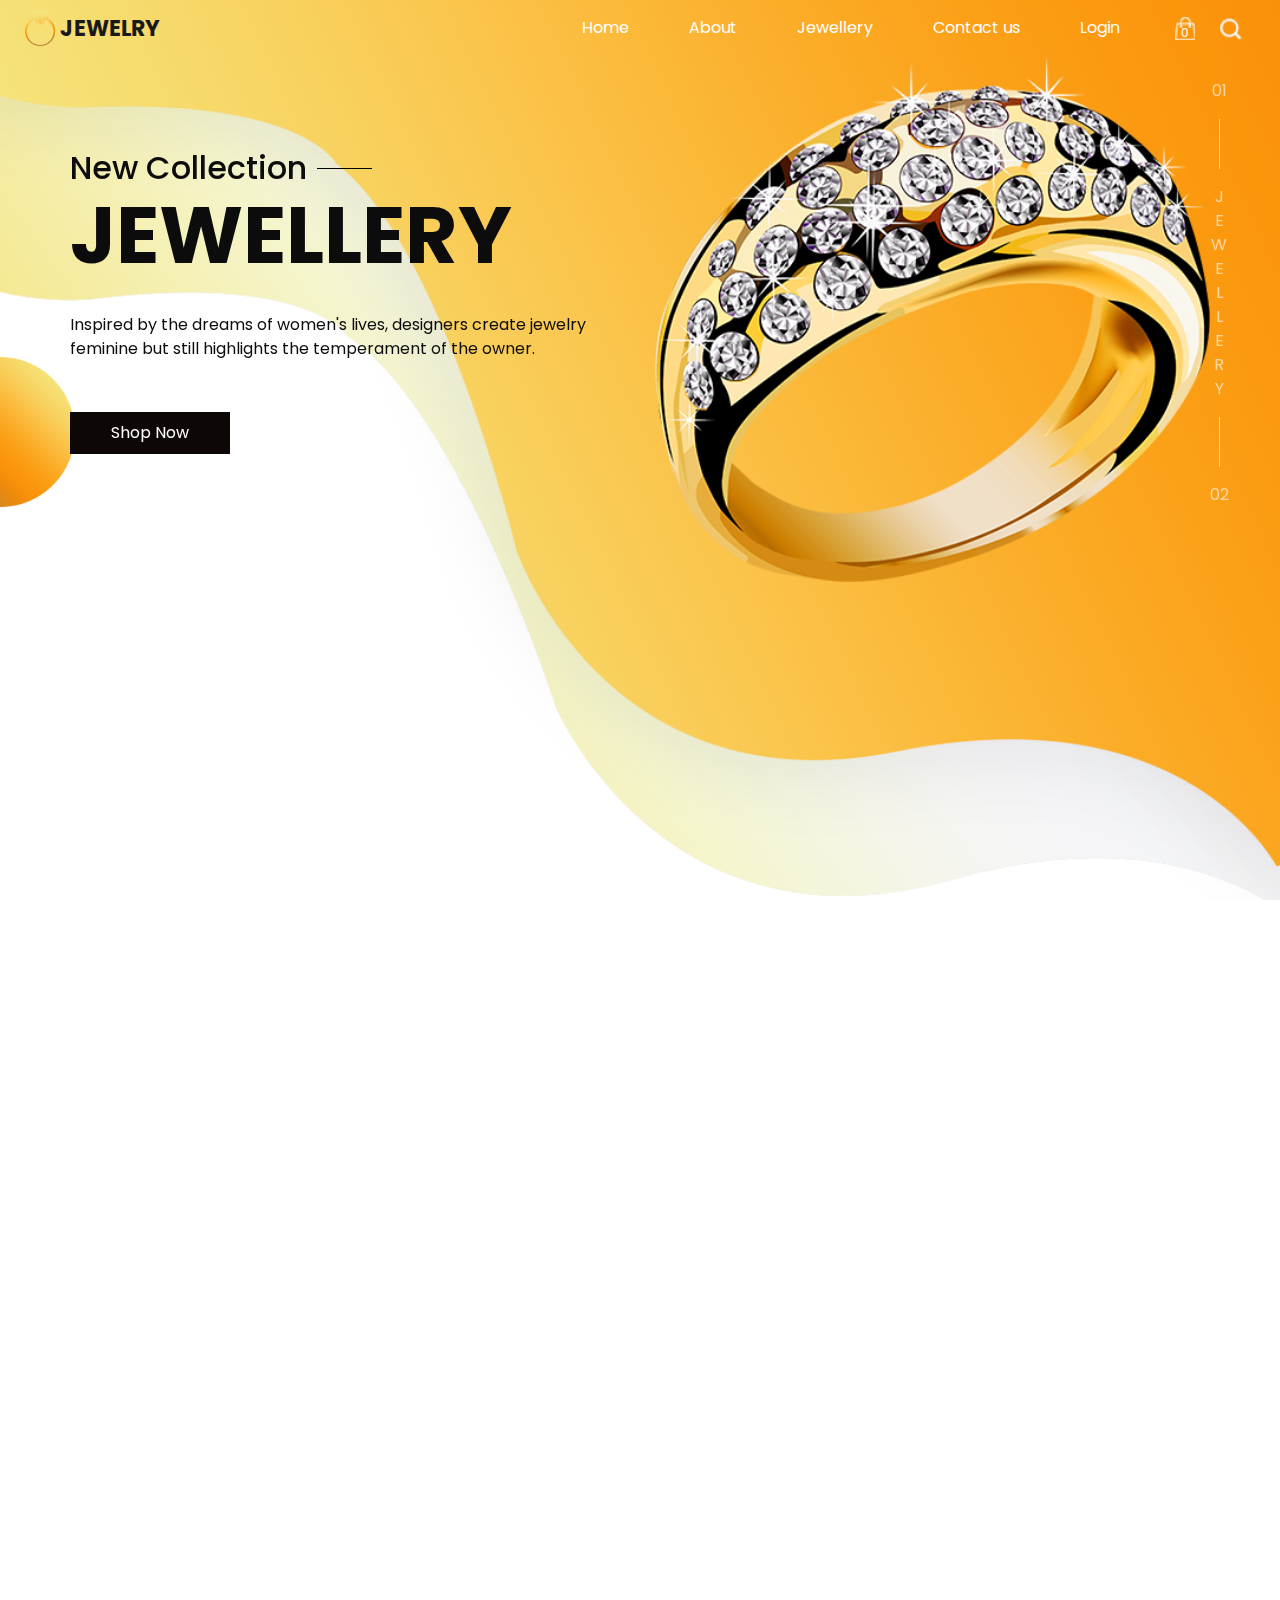
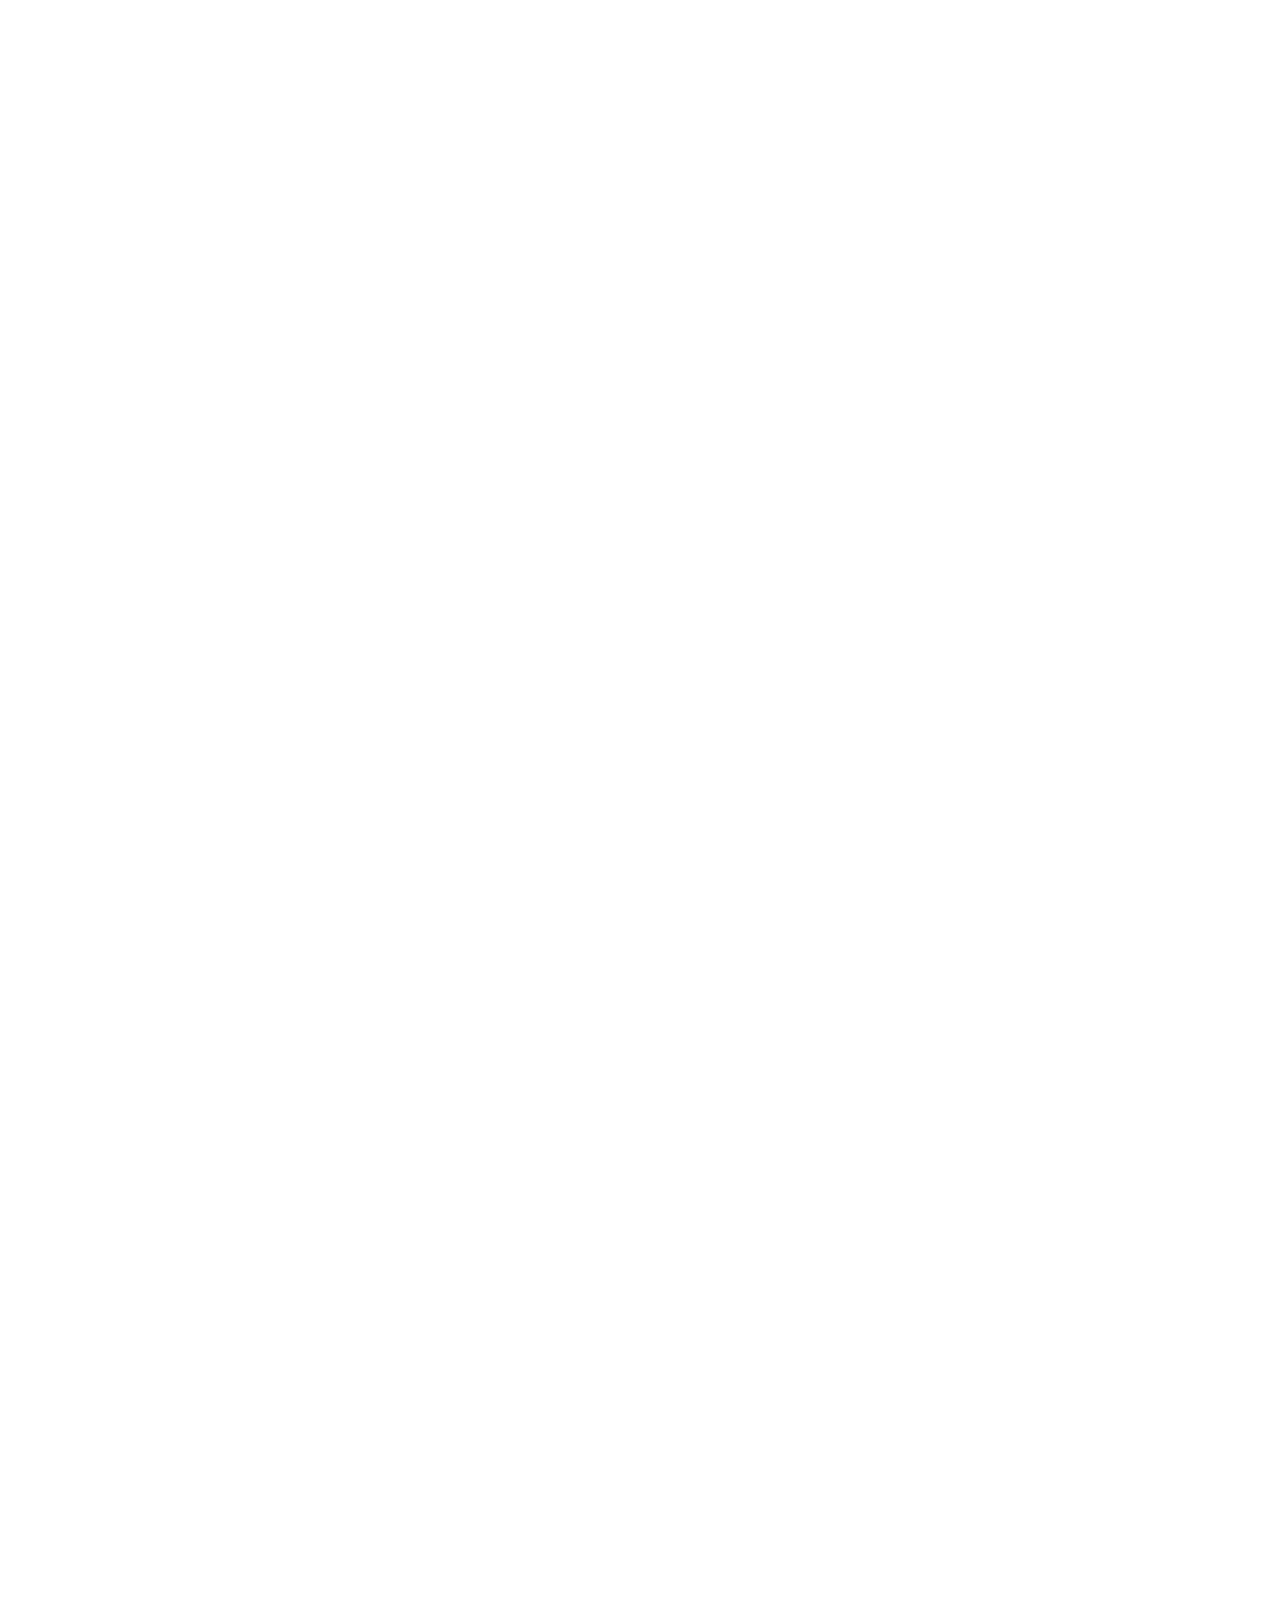
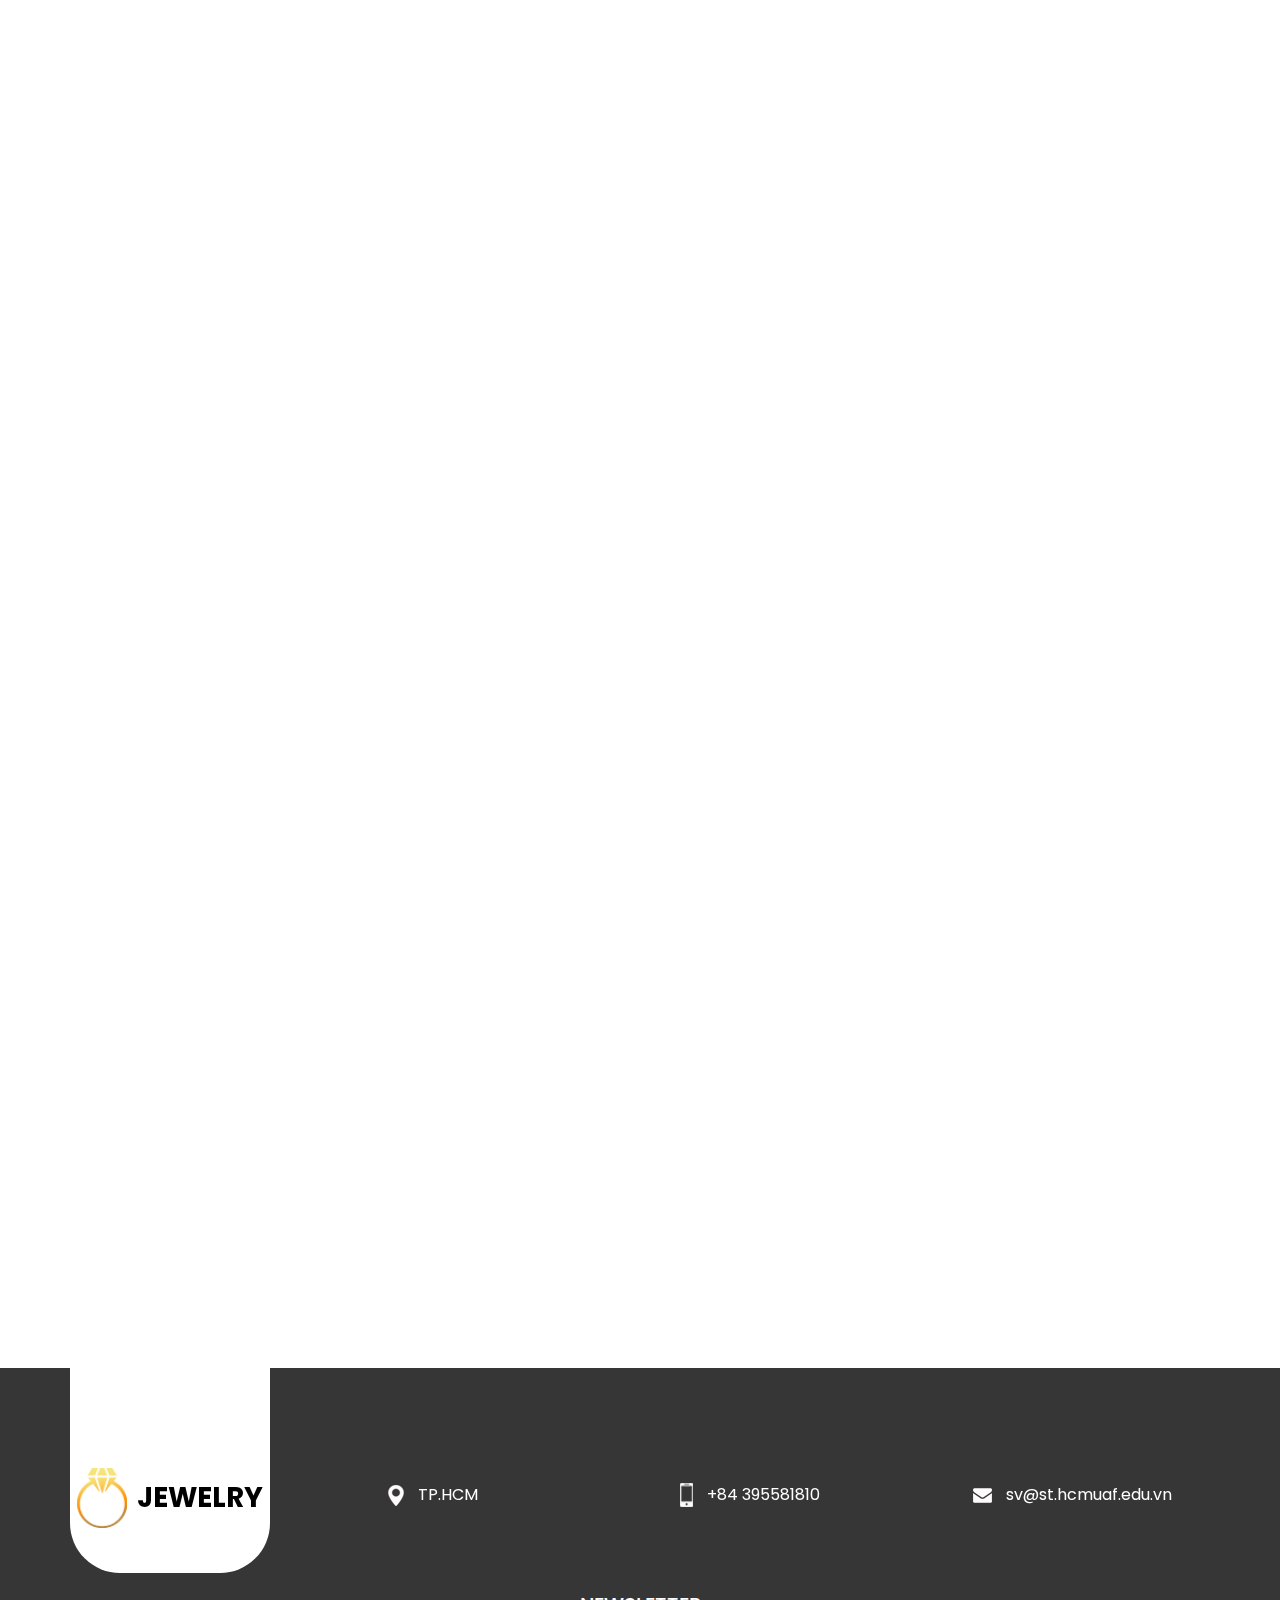
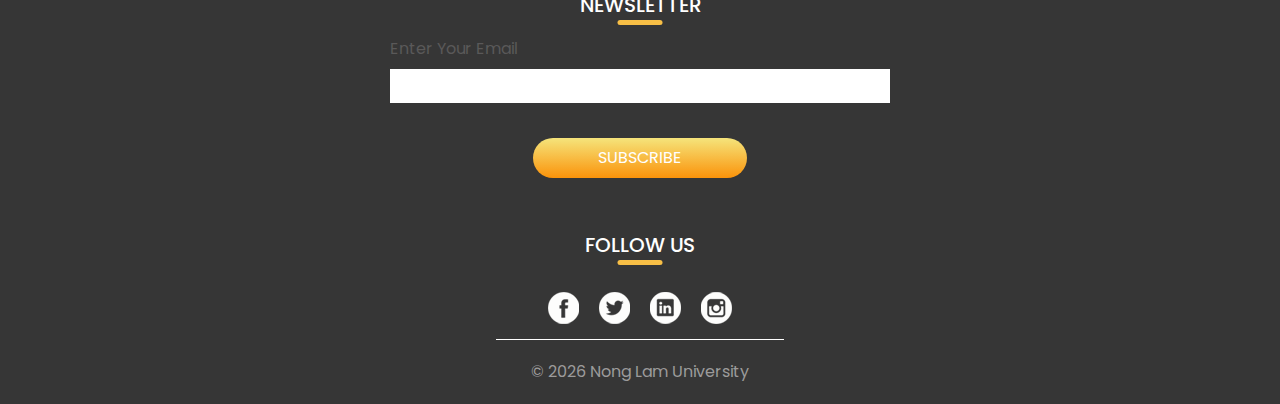
<file: index.html>
<!DOCTYPE html>
<html>

<head>
  <!-- Basic -->
  <meta charset="utf-8" />
  <meta http-equiv="X-UA-Compatible" content="IE=edge" />
  <!-- Mobile Metas -->
  <meta name="viewport" content="width=device-width, initial-scale=1, shrink-to-fit=no" />
  <!-- Site Metas -->
  <meta name="keywords" content="" />
  <meta name="description" content="" />
  <meta name="author" content="" />

  <!-- Icon -->
  <link rel="icon" href="./images/slider1-img.png" type="image/x-icon">

  <link href="https://unpkg.com/aos@2.3.1/dist/aos.css" rel="stylesheet">

  <title>Jewelry</title>

  <!-- slider stylesheet -->
  <link rel="stylesheet" type="text/css"
    href="https://cdnjs.cloudflare.com/ajax/libs/OwlCarousel2/2.1.3/assets/owl.carousel.min.css" />

  <!-- bootstrap core css -->
  <link rel="stylesheet" type="text/css" href="css/bootstrap.css" />

  <!-- fonts style -->
  <link href="https://fonts.googleapis.com/css?family=Baloo+Chettan|Poppins:400,600,700&display=swap" rel="stylesheet">
  <!-- Custom styles for this template -->
  <link href="css/style.css" rel="stylesheet" />
  <!-- responsive style -->
  <link href="css/responsive.css" rel="stylesheet" />
  <!-- Loand -->
  <style>
    #status {
      height: 100%;
      width: 100%;
      position: fixed;
      background-image: url(./images/loading.gif);
      background-repeat: no-repeat;
      background-position: center;
      z-index: 2;
    }

    #loader {
      position: fixed;
      top: 0;
      left: 0;
      right: 0;
      width: 100%;
      height: 100%;
      background-color: #fff;
      z-index: 1;
    }
  </style>
</head>

<body>
  <!-- Loand -->
  <div id='status'></div>
  <div id='loader'></div>
  <div class="hero_area">
    <!-- header section strats -->
    <header class="header_section">
      <div class="container-fluid">
        <nav class="navbar navbar-expand-lg custom_nav-container ">
          <a class="navbar-brand" href="index.html">
            <img src="images/logo.png" alt="">
            <span>
              Jewelry
            </span>
          </a>
          <button class="navbar-toggler" type="button" data-toggle="collapse" data-target="#navbarSupportedContent"
            aria-controls="navbarSupportedContent" aria-expanded="false" aria-label="Toggle navigation">
            <span class="navbar-toggler-icon"></span>
          </button>

          <div class="collapse navbar-collapse" id="navbarSupportedContent">
            <div class="d-flex ml-auto flex-column flex-lg-row align-items-center">
              <ul class="navbar-nav">
                <li class="nav-item active">
                  <a class="nav-link" href="index.html">Home <span class="sr-only">(current)</span></a>
                </li>
                <li class="nav-item">
                  <a class="nav-link" href="about.html">About</a>
                </li>
                <li class="nav-item">
                  <a class="nav-link" href="jewellery.html">Jewellery</a>
                </li>
                <li class="nav-item">
                  <a class="nav-link" href="contact.html">Contact us</a>
                </li>
                <li class="nav-item">
                  <a class="nav-link" href="login.html">Login</a>
                </li>
              </ul>

            </div>
            <div class="quote_btn-container ">
              <a href="login.html">
                <img src="images/cart.png" alt="">
                <div class="cart_number">
                  0
                </div>
              </a>
              <button class="btn my-2 my-sm-0 nav_search-btn" onclick="$('.search').slideToggle()"></button>
            </div>
          </div>
        </nav>
      </div>

      <!-- Search -->
      <div class="search">
        <input type="text" placeholder="Search 19,287 item..." class="search-input">
      </div>
      <span class="mt-3"></span>
    </header>
    <!-- end header section -->

    <!-- slider section -->
    <section class="slider_section position-relative" data-aos-duration="1000" data-aos="fade-up">
      <div class="design-box">
        <img src="images/design-1.png" alt="">
      </div>
      <div class="slider_number-container d-none d-md-block">
        <div class="number-box">
          <span>
            01
          </span>
          <hr>
          <span class="jwel">
            J <br>
            e <br>
            w <br>
            e <br>
            l <br>
            l <br>
            e <br>
            r <br>
            y
          </span>
          <hr>
          <span>
            02
          </span>
        </div>
      </div>
      <div class="container">
        <div id="carouselExampleIndicators" class="carousel slide" data-ride="carousel">
          <div class="carousel-inner">
            <div class="carousel-item active">
              <div class="row">
                <div class="col-md-6">
                  <div class="detail_box">
                    <h2>
                      <span> New Collection</span>
                      <hr>
                    </h2>
                    <h1>
                      Jewellery
                    </h1>
                    <p>
                      Inspired by the dreams of women's lives, designers create jewelry feminine but still highlights
                      the temperament of the owner.
                    </p>
                    <div>
                      <a href="products.html">Shop Now</a>
                    </div>
                  </div>
                </div>
                <div class="col-md-6">
                  <div class="img-box">
                    <img src="images/slider1-img.png" alt="">
                  </div>
                </div>
              </div>
            </div>
            <div class="carousel-item ">
              <div class="row">
                <div class="col-md-6">
                  <div class="detail_box">
                    <h2>
                      <span> New Collection</span>
                      <hr>
                    </h2>
                    <h1>
                      Jewellery
                    </h1>
                    <p>
                      With the master diamond being the super ideal diamond, each jewelry design in the jewelry
                      collection contains hidden gems. Its own beauty is thanks to the sophisticated cutting technique,
                      each stone is like shining, shining, and striking jewels like the natural beauty of every girl.
                    </p>
                    <div>
                      <a href="products.html">Shop Now</a>
                    </div>
                  </div>
                </div>
                <div class="col-md-6">
                  <div class="img-box">
                    <img src="images/slider2-img.png" alt="">
                  </div>
                </div>
              </div>
            </div>
            <div class="carousel-item ">
              <div class="row">
                <div class="col-md-6">
                  <div class="detail_box">
                    <h2>
                      <span> New Collection</span>
                      <hr>
                    </h2>
                    <h1>
                      Jewellery
                    </h1>
                    <p>
                      The image of diamonds when viewed under a specialized otoscope
                      depicts the strength of a free girl, radiant in the sun associated with pure beauty, femininity,
                      and rich in love.
                    </p>
                    <div>
                      <a href="products.html">Shop Now</a>
                    </div>
                  </div>
                </div>
                <div class="col-md-6">
                  <div class="img-box">
                    <img src="images/slider3-img.png" alt="">
                  </div>
                </div>
              </div>
            </div>
          </div>
        </div>
      </div>

    </section>
    <!-- end slider section -->
  </div>

  <!-- item section -->

  <div class="item_section layout_padding2" data-aos-duration="1000" data-aos="fade-up">
    <div class="container">
      <div class="item_container">
        <a href="products.html" class="box">
          <div class="price">
            <h6>
              Best PRICE
            </h6>
          </div>
          <div class="img-box">
            <img src="images/i-1.png" alt="">
          </div>
          <div class="name">
            <h5>
              Bracelet
            </h5>
          </div>
        </a>
        <a href="products.html" class="box">
          <div class="price">
            <h6>
              Best PRICE
            </h6>
          </div>
          <div class="img-box">
            <img src="images/i-2.png" alt="">
          </div>
          <div class="name">
            <h5>
              Ring
            </h5>
          </div>
        </a>
        <a href="products.html" class="box">
          <div class="price">
            <h6>
              Best PRICE
            </h6>
          </div>
          <div class="img-box">
            <img src="images/i-3.png" alt="">
          </div>
          <div class="name">
            <h5>
              Earings
            </h5>
          </div>
        </a>
      </div>
    </div>
  </div>

  <!-- end item section -->

  <!-- about section -->

  <section class="about_section layout_padding2-top layout_padding-bottom" data-aos-duration="1000" data-aos="fade-up">
    <div class="design-box">
      <img src="images/design-2.png" alt="">
    </div>
    <div class="container">
      <div class="row">
        <div class="col-md-6">
          <div class="detail-box">
            <div class="heading_container">
              <h2>
                About Jewellery Shop
              </h2>
            </div>
            <p>
              Our mission is to be able to create new products to serve every one all over Vietnam to give product users
              the best experience at a price that's right for everyone. We direct people to perfection, honesty,
              integrity, transparency, ethics, respect, brand protection and development, building, and sustainable
              development sustainably, and will perform their duties to the community and society.
            </p>
            <div>
              <a href="about.html">
                Read More
              </a>
            </div>
          </div>
        </div>
        <div class="col-md-6">
          <div class="img-box">
            <img src="images/about-img.png" alt="">
          </div>
        </div>
      </div>
    </div>
  </section>

  <!-- end about section -->

  <!-- price section -->

  <section class="price_section layout_padding" data-aos-duration="1000" data-aos="fade-up">
    <div class="container">
      <div class="heading_container">
        <h2>
          Our Jewellery Price
        </h2>
      </div>
      <div class="price_container">
        <div class="box">
          <div class="name">
            <h6>
              18K Gold Diamond Ring
            </h6>
          </div>
          <div class="img-box">
            <img src="images/p-1.png" alt="">
          </div>
          <div class="detail-box">
            <h5>
              $<span>5870.80</span>
            </h5>
            <a href="login.html">
              Buy Now
            </a>
          </div>
        </div>
        <div class="box">
          <div class="name">
            <h6>
              Diamond Ring - Special
            </h6>
          </div>
          <div class="img-box">
            <img src="images/i-2.png" alt="">
          </div>
          <div class="detail-box">
            <h5>
              $<span>4540.00</span>
            </h5>
            <span class="sale"><s>$ 5500</s></span>
            <br>
            <a href="login.html">
              Buy Now
            </a>
          </div>
        </div>
        <div class="box">
          <div class="name">
            <h6>
              Gold Diamond Earing
            </h6>
          </div>
          <div class="img-box">
            <img src="images/i-3.png" alt="">
          </div>
          <div class="detail-box">
            <h5>
              $<span>2870.80</span>
            </h5>
            <a href="login.html">
              Buy Now
            </a>
          </div>
        </div>
      </div>
      <div class="d-flex justify-content-center">
        <a href="products.html" class="price_btn">
          See More
        </a>
      </div>
    </div>
  </section>

  <!-- end price section -->

  <!-- ring section -->

  <section class="ring_section layout_padding" data-aos-duration="1000" data-aos="fade-up">
    <div class="design-box">
      <img src="images/design-1.png" alt="">
    </div>
    <div class="container">
      <div class="ring_container layout_padding2">
        <div class="row">
          <div class="col-md-5">
            <div class="detail-box">
              <h4>
                special
              </h4>
              <h2>
                Wedding Ring
              </h2>
              <a href="login.html">
                Buy Now
              </a>
            </div>
          </div>
          <div class="col-md-7">
            <div class="img-box">
              <img src="images/ring-img.jpg" alt="">
            </div>
          </div>
        </div>
      </div>
    </div>
  </section>

  <!-- end ring section -->

  <!-- client section -->
  <section class="client_section" data-aos-duration="1000" data-aos="fade-up">
    <div class="container">
      <div class="heading_container">
        <h2>
          Testimonial
        </h2>
      </div>
      <h4 class="secondary_heading">
        What is says our customer
      </h4>
      <div id="carouselExampleControls" class="carousel slide" data-ride="carousel">
        <div class="carousel-inner">
          <div class="carousel-item active">
            <div class="client_container">
              <div class="client-id">
                <div class="img-box">
                  <img src="images/client1.png" alt="">
                </div>
                <div class="name">
                  <h5>
                    Aliqua
                  </h5>
                  <h6>
                    Bracelet
                  </h6>
                </div>
              </div>
              <div class="detail-box">
                <p>
                  wow, I have received the product, it exceeded my expectations. So beautiful, so wonderful, just like
                  the design in the picture, even more beautiful.
                </p>
              </div>
            </div>
          </div>
          <div class="carousel-item">
            <div class="client_container">
              <div class="client-id">
                <div class="img-box">
                  <img src="images/client2.png" alt="">
                </div>
                <div class="name">
                  <h5>
                    Vinh Thuy
                  </h5>
                  <h6>
                    Ring
                  </h6>
                </div>
              </div>
              <div class="detail-box">
                <p>
                  I have received the goods, the product is very satisfied. Next time will continue to support.
                </p>
              </div>
            </div>
          </div>
          <div class="carousel-item">
            <div class="client_container">
              <div class="client-id">
                <div class="img-box">
                  <img src="images/client3.png" alt="">
                </div>
                <div class="name">
                  <h5>
                    Yael Shelbia
                  </h5>
                  <h6>
                    Earings
                  </h6>
                </div>
              </div>
              <div class="detail-box">
                <p>
                  The goods are very beautiful, everyone, I think Vietnamese products are very beautiful, not inferior
                  to European products.
                </p>
              </div>
            </div>
          </div>
        </div>
        <a class="carousel-control-prev" href="#carouselExampleControls" role="button" data-slide="prev">
          <span class="carousel-control-prev-icon" aria-hidden="true"></span>
          <span class="sr-only">Previous</span>
        </a>
        <a class="carousel-control-next" href="#carouselExampleControls" role="button" data-slide="next">
          <span class="carousel-control-next-icon" aria-hidden="true"></span>
          <span class="sr-only">Next</span>
        </a>
      </div>

    </div>
  </section>
  <!-- end client section -->

  <!-- contact section -->

  <section class="contact_section layout_padding" data-aos-duration="1000" data-aos="fade-up">
    <div class="design-box">
      <img src="images/design-2.png" alt="">
    </div>
    <div class="container ">
      <div class="">
        <h2 class="">
          Contact Us
        </h2>
      </div>

    </div>
    <div class="container">
      <div class="row">
        <div class="col-md-6">
          <form action="">
            <div>
              <input type="text" required placeholder="Name" />
            </div>
            <div>
              <input type="email" required placeholder="Email" />
            </div>
            <div>
              <input type="text" required placeholder="Phone" />
            </div>
            <div>
              <input type="text" class="message-box" placeholder="Message" />
            </div>
            <div class="d-flex ">
              <button>
                SEND
              </button>
            </div>
          </form>
        </div>
        <div class="col-md-6">
          <div class="map_container">
            <div class="map-responsive">
              <iframe
                src="https://www.google.com/maps/embed?pb=!1m14!1m12!1m3!1d501725.33821518696!2d106.41502420192772!3d10.75534109642969!2m3!1f0!2f0!3f0!3m2!1i1024!2i768!4f13.1!5e0!3m2!1svi!2s!4v1668945698015!5m2!1svi!2s"
                width="600" height="300" frameborder="0" style="border:0; width: 100%; height:100%"
                allowfullscreen></iframe>
            </div>
          </div>
        </div>
      </div>
    </div>
  </section>

  <!-- end contact section -->

  <!-- info section -->
  <section class="info_section">
    <div class="container">
      <div class="info_container">
        <div class="row">
          <div class="col-md-3">
            <div class="info_logo">
              <a href="">
                <img src="images/logo.png" alt="">
                <span>
                  Jewelry
                </span>
              </a>
            </div>
          </div>
          <div class="col-md-3">
            <div class="info_contact">
              <a href="https://goo.gl/maps/YEgv6KofqeZymptWA">
                <img src="images/location.png" alt="">
                <span>
                  TP.HCM
                </span>
              </a>
            </div>
          </div>
          <div class="col-md-3">
            <div class="info_contact">
              <a href="tel:+84395581810">
                <img src="images/phone.png" alt="">
                <span>
                  +84 395581810
                </span>
              </a>
            </div>
          </div>
          <div class="col-md-3">
            <div class="info_contact">
              <a href="mailto:sv@st.hcmuaf.edu.vn">
                <img src="images/mail.png" alt="">
                <span>
                  sv@st.hcmuaf.edu.vn
                </span>
              </a>
            </div>
          </div>
        </div>
        <div class="info_form">
          <div class="d-flex justify-content-center">
            <h5 class="info_heading">
              Newsletter
            </h5>
          </div>
          <form action="">
            <div class="email_box">
              <label for="email2">Enter Your Email</label>
              <input type="text" id="email2">
            </div>
            <div onclick="notification()">
              <button id="subscribe">
                subscribe
              </button>
            </div>
          </form>
        </div>
        <div class="info_social">
          <div class="d-flex justify-content-center">
            <h5 class="info_heading">
              Follow Us
            </h5>
          </div>
          <div class="social_box">
            <a href="https://facebook.com/">
              <img src="images/fb.png" alt="">
            </a>
            <a href="https://twitter.com/">
              <img src="images/twitter.png" alt="">
            </a>
            <a href="https://www.linkedin.com/">
              <img src="images/linkedin.png" alt="">
            </a>
            <a href="https://www.instagram.com/">
              <img src="images/insta.png" alt="">
            </a>
          </div>
        </div>
      </div>
    </div>
  </section>

  <!-- end info_section -->

  <!-- footer section -->
  <section class="container-fluid footer_section">
    <p>
      &copy; <span id="displayYear"></span>
      <a href="https://www.hcmuaf.edu.vn/">Nong Lam University</a>
    </p>
  </section>
  <!-- footer section -->

  <script type="text/javascript" src="js/jquery-3.4.1.min.js"></script>
  <script type="text/javascript" src="js/bootstrap.js"></script>
  <script type="text/javascript" src="js/custom.js"></script>
  <script src="https://unpkg.com/aos@2.3.1/dist/aos.js"></script>
  <script>
    AOS.init();
  </script>
</body>

</html>
</file>
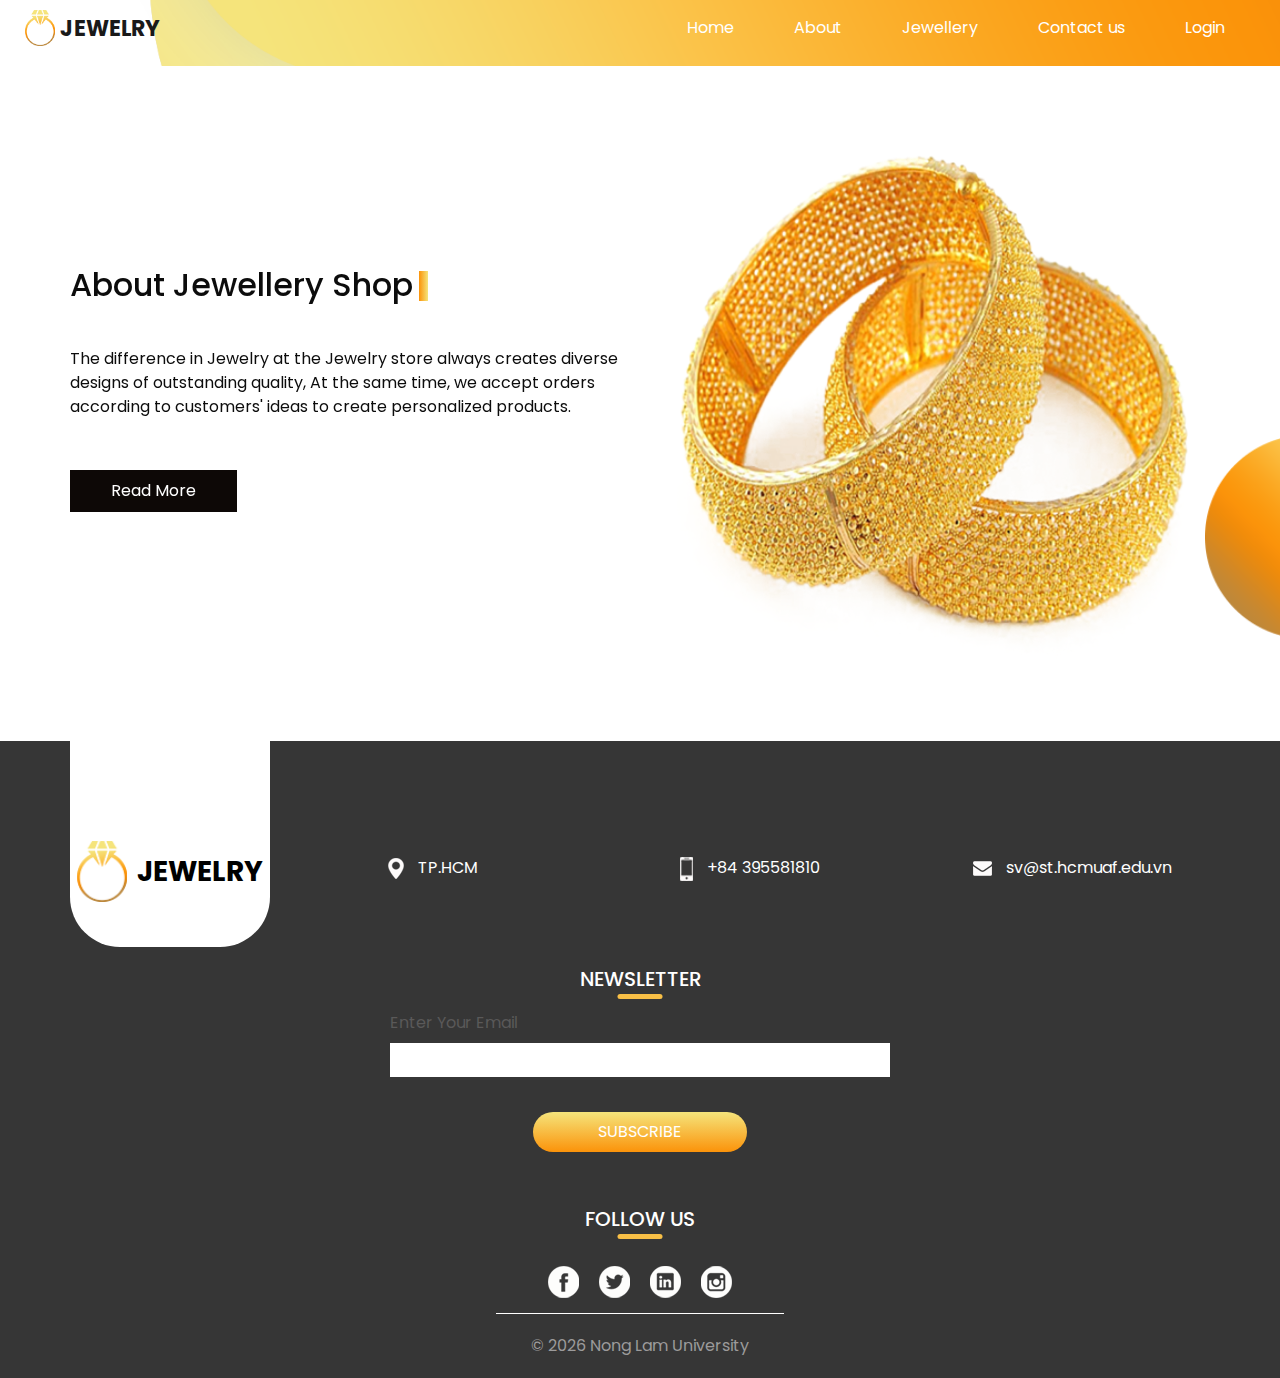
<file: about.html>
<!DOCTYPE html>
<html>

<head>
  <!-- Basic -->
  <meta charset="utf-8" />
  <meta http-equiv="X-UA-Compatible" content="IE=edge" />
  <!-- Mobile Metas -->
  <meta name="viewport" content="width=device-width, initial-scale=1, shrink-to-fit=no" />
  <!-- Site Metas -->
  <meta name="keywords" content="" />
  <meta name="description" content="" />
  <meta name="author" content=""/>

  <!-- Icon -->
  <link rel="icon" href="./images/slider1-img.png" type="image/x-icon">

  <link href="https://unpkg.com/aos@2.3.1/dist/aos.css" rel="stylesheet">

  <title>About</title>

  <!-- slider stylesheet -->
  <link rel="stylesheet" type="text/css"
    href="https://cdnjs.cloudflare.com/ajax/libs/OwlCarousel2/2.1.3/assets/owl.carousel.min.css" />

  <!-- bootstrap core css -->
  <link rel="stylesheet" type="text/css" href="css/bootstrap.css" />

  <!-- fonts style -->
  <link href="https://fonts.googleapis.com/css?family=Baloo+Chettan|Poppins:400,600,700&display=swap" rel="stylesheet">
  <!-- Custom styles for this template -->
  <link href="css/style.css" rel="stylesheet" />
  <!-- responsive style -->
  <link href="css/responsive.css" rel="stylesheet" />
  <style>
    #status {
      height: 100%;
      width: 100%;
      position: fixed;
      background-image: url(./images/loading.gif);
      background-repeat: no-repeat;
      background-position: center;
      z-index: 2;
    }

    #loader {
      position: fixed;
      top: 0;
      left: 0;
      right: 0;
      width: 100%;
      height: 100%;
      background-color: #fff;
      z-index: 1;
    }
  </style>
</head>

<body class="sub_page">
  <!-- Loand -->
  <div id='status'></div>
  <div id='loader'></div>

  <div class="hero_area">
    <!-- header section strats -->
    <header class="header_section">
      <div class="container-fluid">
        <nav class="navbar navbar-expand-lg custom_nav-container ">
          <a class="navbar-brand" href="index.html">
            <img src="images/logo.png" alt="">
            <span>
              Jewelry
            </span>
          </a>
          <button class="navbar-toggler" type="button" data-toggle="collapse" data-target="#navbarSupportedContent"
            aria-controls="navbarSupportedContent" aria-expanded="false" aria-label="Toggle navigation">
            <span class="navbar-toggler-icon"></span>
          </button>

          <div class="collapse navbar-collapse" id="navbarSupportedContent">
            <div class="d-flex ml-auto flex-column flex-lg-row align-items-center">
              <ul class="navbar-nav  ">
                <li class="nav-item active">
                  <a class="nav-link" href="index.html">Home <span class="sr-only">(current)</span></a>
                </li>
                <li class="nav-item">
                  <a class="nav-link" href="about.html">About</a>
                </li>
                <li class="nav-item">
                  <a class="nav-link" href="jewellery.html">Jewellery </a>
                </li>
                <li class="nav-item">
                  <a class="nav-link" href="contact.html">Contact us</a>
                </li>
                <li class="nav-item">
                  <a class="nav-link" href="login.html">Login</a>
                </li>
              </ul>

            </div>
          </div>
        </nav>
      </div>
    </header>
    <!-- end header section -->
  </div>



  <!-- about section -->

  <section class="about_section layout_padding2-top layout_padding-bottom" data-aos-duration="1000" data-aos="fade-up">
    <div class="design-box">
      <img src="images/design-2.png" alt="">
    </div>
    <div class="container">
      <div class="row">
        <div class="col-md-6">
          <div class="detail-box">
            <div class="heading_container">
              <h2>
                About Jewellery Shop
              </h2>
            </div>
            <p>
              The difference in Jewelry at the Jewelry store always creates diverse designs of outstanding quality, At
              the same time, we accept orders according to customers' ideas to create personalized products.
            </p>
            <p class="more">
              We are committed to bringing to customers unique products with quality designs that ensure origin. To
              bring
              Vietnam's jewelry industry on par with European and American countries. <br> <br>

              With many years of experience, we are proud to be one of the leading enterprises in gold jewelry, Rings,
              and diamonds are updated with new,
              unique, and strange trends, and your beauty motto is our success. <br> <br>

              Our mission is to be able to create new products to serve every one all over Vietnam to give product users
              the best experience at a price that's
              right for everyone. <br> <br>

              We direct people to perfection, honesty, integrity,transparency, ethics, respect, brand protection and
              development, building, sustainable development sustainably and well perform their duties to the community
              and society. <br> <br>

              We know that our mission is the trust of our customers, so we will always improve continuously. If you
              feel like giving us feedback, don't hesitate to leave it below, we always appreciate and welcome your
              contributions.
            </p>
            <button class="read-more">
              Read More
            </button>
          </div>
        </div>
        <div class="col-md-6">
          <div class="img-box">
            <img src="images/about-img.png" alt="">
          </div>
        </div>
      </div>
    </div>
  </section>

  <!-- end about section -->


  <!-- info section -->
  <section class="info_section ">
    <div class="container">
      <div class="info_container">
        <div class="row">
          <div class="col-md-3">
            <div class="info_logo">
              <a href="">
                <img src="images/logo.png" alt="">
                <span>
                  Jewelry
                </span>
              </a>
            </div>
          </div>
          <div class="col-md-3">
            <div class="info_contact">
              <a href="https://goo.gl/maps/YEgv6KofqeZymptWA">
                <img src="images/location.png" alt="">
                <span>
                  TP.HCM
                </span>
              </a>
            </div>
          </div>
          <div class="col-md-3">
            <div class="info_contact">
              <a href="tel:+84395581810">
                <img src="images/phone.png" alt="">
                <span>
                  +84 395581810
                </span>
              </a>
            </div>
          </div>
          <div class="col-md-3">
            <div class="info_contact">
              <a href="mailto:sv@st.hcmuaf.edu.vn">
                <img src="images/mail.png" alt="">
                <span>
                  sv@st.hcmuaf.edu.vn
                </span>
              </a>
            </div>
          </div>
        </div>
        <div class="info_form">
          <div class="d-flex justify-content-center">
            <h5 class="info_heading">
              Newsletter
            </h5>
          </div>
          <form action="">
            <div class="email_box">
              <label for="email2">Enter Your Email</label>
              <input type="text" id="email2">
            </div>
            <div onclick="notification()">
              <button id="subscribe">
                subscribe
              </button>
            </div>
          </form>
        </div>
        <div class="info_social">
          <div class="d-flex justify-content-center">
            <h5 class="info_heading">
              Follow Us
            </h5>
          </div>
          <div class="social_box">
            <a href="https://facebook.com/">
              <img src="images/fb.png" alt="">
            </a>
            <a href="https://twitter.com/">
              <img src="images/twitter.png" alt="">
            </a>
            <a href="https://www.linkedin.com/">
              <img src="images/linkedin.png" alt="">
            </a>
            <a href="https://www.instagram.com/">
              <img src="images/insta.png" alt="">
            </a>
          </div>
        </div>
      </div>
    </div>
  </section>

  <!-- end info_section -->

  <!-- footer section -->
  <section class="container-fluid footer_section">
    <p>
      &copy; <span id="displayYear"></span>
      <a href="https://www.hcmuaf.edu.vn/">Nong Lam University</a>
    </p>
  </section>
  <!-- footer section -->

  <script type="text/javascript" src="js/jquery-3.4.1.min.js"></script>
  <script type="text/javascript" src="js/bootstrap.js"></script>
  <script type="text/javascript" src="js/custom.js"></script>
  <script src="https://unpkg.com/aos@2.3.1/dist/aos.js"></script>
  <script>
    AOS.init();
  </script>
</body>

</html>
</file>
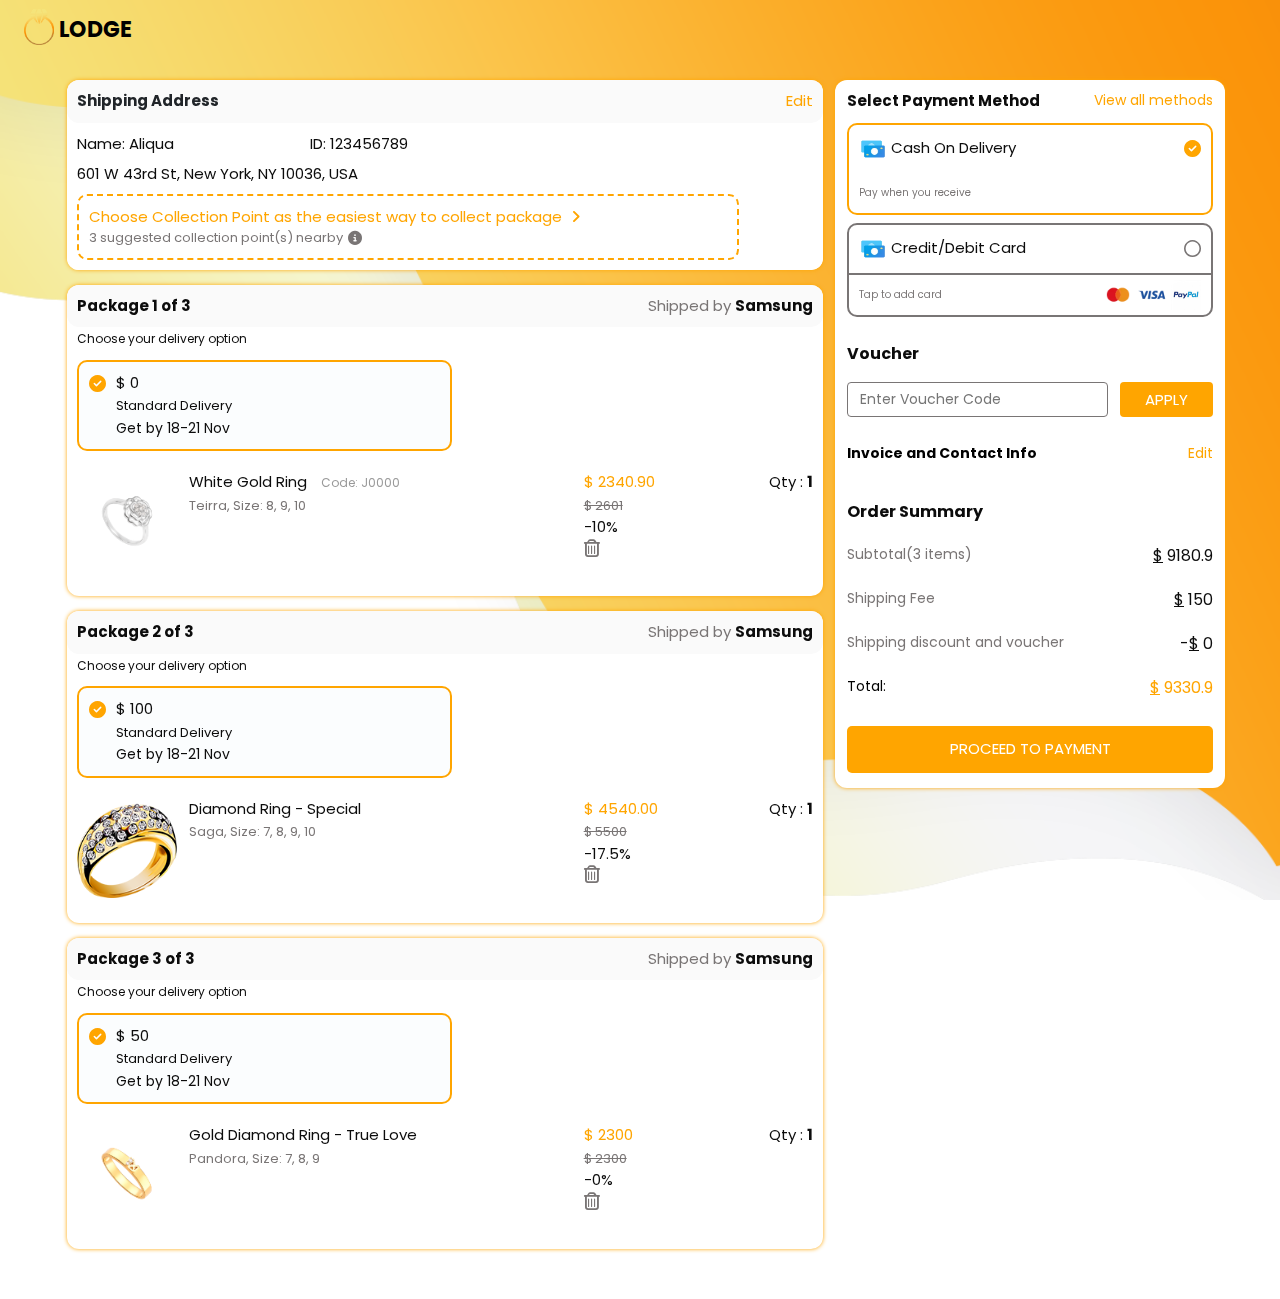
<file: buy.html>
<!DOCTYPE html>
<html lang="en">

<head>
  <meta charset="UTF-8" />
  <meta http-equiv="X-UA-Compatible" content="IE=edge" />
  <meta name="viewport" content="width=device-width, initial-scale=1.0" />
  <link rel="stylesheet" href="https://cdnjs.cloudflare.com/ajax/libs/bootstrap/5.1.3/css/bootstrap.min.css" />
  <link rel="stylesheet" href="https://cdnjs.cloudflare.com/ajax/libs/font-awesome/6.2.0/css/all.min.css" />
  <link rel="stylesheet" href="https://fonts.googleapis.com/css2?family=Poppins:wght@200;400;700&display=swap" />
  <link rel="stylesheet" href="./css/style.css" />
  <link rel="stylesheet" href="./css/responsive.css">
  <!-- Icon -->
  <link rel="icon" href="./images/slider1-img.png" type="image/x-icon">
  <link href="https://unpkg.com/aos@2.3.1/dist/aos.css" rel="stylesheet">
  <title>Payment</title>
  <style>
    #status {
      height: 100%;
      width: 100%;
      position: fixed;
      background-image: url(./images/loading.gif);
      background-repeat: no-repeat;
      background-position: center;
      z-index: 2;
    }

    #loader {
      position: fixed;
      top: 0;
      left: 0;
      right: 0;
      width: 100%;
      height: 100%;
      background-color: #fff;
      z-index: 1;
    }
  </style>
</head>

<body>
  <!-- Loand -->
  <div id='status'></div>
  <div id='loader'></div>
  <div class="container_fluid all">
    <div class="nav">
      <div class="col-lg-12 col-md-12 col-sm-12 header">
        <div class="header_logo d-flex px-4 align-items-center">
          <a href="index.html" style="text-decoration: none; color: black; display: flex;">
            <picture>
              <img src="./images/logo.png" alt="" />
            </picture>
            <h1>LODGE</h1>
          </a>
        </div>
      </div>
    </div>
    <div class="container content" style="padding-bottom: 50px;">
      <div class="payment_layout">
        <div class="row">

          <!-- phan mua hang -->
          <div class="col-lg-8 col-md-12 col-sm-12" data-aos-duration="1000" data-aos="fade-up">
            <!-- dang ky dia chi -->
            <div class="payment_address">
              <div class="payment_address_title">
                <span class="mb-0" style="color: #212529; font-weight: 400;"><b>Shipping Address</b></span>
                <span onclick="$('#edit_address').css('display', 'block')"
                  class="payment_address_title-edit">Edit</span>
              </div>


              <div class="payment_address--info">
                <div class="user">
                  <span>Name: Aliqua</span>
                  <span>ID: 123456789</span>
                </div>
                <div style="margin-top: 8px">
                  <span>601 W 43rd St, New York, NY 10036, USA</span>
                </div>

                <div class="payment_address--shipping payment_address--shipping-lg"
                  onclick="$('.edit_collection_point-lg').css('display', 'flex')">
                  <span style="color: orange;">Choose Collection Point as the easiest way to collect
                    package <i class="fa-solid fa-angle-right"></i></span>
                  <br />
                  <div class="suggested">
                    <span style="color: #797575; font-size: 13px">3 suggested collection point(s) nearby</span>
                    <i style="
                          color: #797575;
                          font-size: 14px;
                        " class="fa-solid fa-circle-info"></i>
                  </div>
                </div>

                <div class="payment_address--shipping payment_address--shipping-mobile"
                  onclick="$('.edit_collection_point_sm').css('display', 'block')">
                  <span style="color: orange;">Choose Collection Point as the easiest way to collect
                    package <i class="fa-solid fa-angle-right"></i></span>
                  <br />
                  <div class="suggested">
                    <span style="color: #797575; font-size: 13px">3 suggested collection point(s) nearby</span>
                    <i style="
                        color: #797575;
                        font-size: 14px;
                      " class="fa-solid fa-circle-info"></i>
                  </div>
                </div>
              </div>
            </div>

            <!-- san pham -->
            <div class="payment_product">
              <div class="payment_product_title">
                <span class="mb-0"><b>Package 1 of 3</b></span>
                <div>
                  <span style="color: #797575">Shipped by</span>
                  <span><b>Samsung</b></span>
                </div>
              </div>
              <span style="font-size: 12px; padding: 10px 10px">Choose your delivery option</span>
              <div class="payment_product--info d-flex">
                <div class="payment_product--info--delivery">
                  <div class="d-flex">
                    <i style="color: orange; margin-top: 3px; font-size: 17px" class="fa-solid fa-circle-check"></i>
                    <div style="margin-left: 10px">
                      <span style="font-size: 15px">$ 0</span>
                      <br />
                      <span style="font-size: 13px">Standard Delivery</span>
                      <br />
                      <span style="font-size: 14px">Get by 18-21 Nov</span>
                    </div>
                  </div>
                </div>
                <div style="padding: 0 5px"></div>
              </div>

              <div class="payment_product__item">
                <div class="container" style="padding: 0 0;">
                  <div class="row">
                    <div class="col-lg-8 col-md-7 col-sm-7">
                      <div class="payment_product__item_left d-flex">
                        <picture>
                          <img src="./images/i-4.png" style="height: 100px; width: 100px" />
                        </picture>
                        <div class="payment_product__item_left-infoItem">
                          <span>White Gold Ring</span>
                          <span class="code-product">Code: J0000</span>
                          <br>
                          <span style="color: #797575; font-size: 13px">Teirra, Size: 8, 9, 10</span>
                        </div>
                      </div>
                    </div>

                    <div class="col-lg-4 col-md-5 col-sm-5">
                      <div class="payment_product__item_right" style="font-size: 15px; padding: 10px 0px">
                        <div>
                          <span style="color: orange">$ 2340.90</span>
                          <br />
                          <span class="sale"><s>$ 2601</s></span>
                          <br />
                          <span>-10%</span>
                          <br />
                          <a href="">
                            <i class="fa-regular fa-trash-can" style="
                              font-size: 18px;
                              cursor: pointer;
                              color: #797575;
                            "></i>
                          </a>
                        </div>
                        <div>
                          <span>Qty :</span>
                          <span><b>1</b></span>
                        </div>
                      </div>
                    </div>
                  </div>
                </div>
              </div>
            </div>
            <!-- san pham -->
            <div class="payment_product">
              <div class="payment_product_title">
                <span class="mb-0"><b>Package 2 of 3</b></span>
                <div>
                  <span style="color: #797575">Shipped by</span>
                  <span><b>Samsung</b></span>
                </div>
              </div>
              <span style="font-size: 12px; padding: 10px 10px">Choose your delivery option</span>
              <div class="payment_product--info d-flex">
                <div class="payment_product--info--delivery">
                  <div class="d-flex">
                    <i style="color: orange; margin-top: 3px; font-size: 17px" class="fa-solid fa-circle-check"></i>
                    <div style="margin-left: 10px">
                      <span style="font-size: 15px">$ 100</span>
                      <br />
                      <span style="font-size: 13px">Standard Delivery</span>
                      <br />
                      <span style="font-size: 14px">Get by 18-21 Nov</span>
                    </div>
                  </div>
                </div>
                <div style="padding: 0 5px"></div>
              </div>

              <div class="payment_product__item">
                <div class="container" style="padding: 0 0;">
                  <div class="row">
                    <div class="col-lg-8 col-md-7 col-sm-7">
                      <div class="payment_product__item_left d-flex">
                        <picture>
                          <img src="./images/i-2.png" style="height: 100px; width: 100px" />
                        </picture>
                        <div class="payment_product__item_left-infoItem">
                          <span>Diamond Ring - Special</span>
                          <br />
                          <span style="color: #797575; font-size: 13px">Saga, Size: 7, 8, 9, 10</span>
                        </div>
                      </div>
                    </div>

                    <div class="col-lg-4 col-md-5 col-sm-5">
                      <div class="payment_product__item_right" style="font-size: 15px; padding: 10px 0px">
                        <div>
                          <span style="color: orange">$ 4540.00</span>
                          <br />
                          <span class="sale"><s>$ 5500</s></span>
                          <br />
                          <span>-17.5%</span>
                          <br />
                          <a href="">
                            <i class="fa-regular fa-trash-can" style="
                              font-size: 18px;
                              cursor: pointer;
                              color: #797575;
                            "></i>
                          </a>
                        </div>
                        <div>
                          <span>Qty :</span>
                          <span><b>1</b></span>
                        </div>
                      </div>
                    </div>
                  </div>
                </div>
              </div>
            </div>

            <!-- san pham -->
            <div class="payment_product">
              <div class="payment_product_title">
                <span class="mb-0"><b>Package 3 of 3</b></span>
                <div>
                  <span style="color: #797575">Shipped by</span>
                  <span><b>Samsung</b></span>
                </div>
              </div>
              <span style="font-size: 12px; padding: 10px 10px">Choose your delivery option</span>
              <div class="payment_product--info d-flex">
                <div class="payment_product--info--delivery">
                  <div class="d-flex">
                    <i style="color: orange; margin-top: 3px; font-size: 17px" class="fa-solid fa-circle-check"></i>
                    <div style="margin-left: 10px">
                      <span style="font-size: 15px">$ 50</span>
                      <br />
                      <span style="font-size: 13px">Standard Delivery</span>
                      <br />
                      <span style="font-size: 14px">Get by 18-21 Nov</span>
                    </div>
                  </div>
                </div>
                <div style="padding: 0 5px"></div>
              </div>

              <div class="payment_product__item">
                <div class="container" style="padding: 0 0;">
                  <div class="row">
                    <div class="col-lg-8 col-md-7 col-sm-7">
                      <div class="payment_product__item_left d-flex">
                        <picture>
                          <img src="./images/i-9.png" style="height: 100px; width: 100px" />
                        </picture>
                        <div class="payment_product__item_left-infoItem">
                          <span>Gold Diamond Ring - True Love</span>
                          <br />
                          <span style="color: #797575; font-size: 13px">Pandora, Size: 7, 8, 9</span>
                        </div>
                      </div>
                    </div>

                    <div class="col-lg-4 col-md-5 col-sm-5">
                      <div class="payment_product__item_right" style="font-size: 15px; padding: 10px 0px">
                        <div>
                          <span style="color: orange">$ 2300</span>
                          <br>
                          <span class="sale"><s>$ 2300</s></span>
                          <br>
                          <span>-0%</span>
                          <br />
                          <a href="">
                            <i class="fa-regular fa-trash-can" style="
                              font-size: 18px;
                              cursor: pointer;
                              color: #797575;
                            "></i>
                          </a>
                        </div>
                        <div>
                          <span>Qty :</span>
                          <span><b>1</b></span>
                        </div>
                      </div>
                    </div>
                  </div>
                </div>
              </div>
            </div>


          </div>

          <!-- phan tinh tien -->
          <div class="col-lg-4 payment_process" data-aos-duration="1000" data-aos="fade-up">
            <div class="payment_process_payment_method">
              <div class="payment_process_payment_method--title">
                <spa style="font-size: 15px"><b>Select Payment Method</b></spa>
                <span onclick="$('.edit_method').css('display', 'block')">View all methods</span>
              </div>

              <div class="payment_process_payment--list">
                <div class="payment_process_payment--item">
                  <div class="payment_process_payment--item--title mb-3">
                    <div>
                      <img src="./images/cashOnDelivery.webp" alt="" style="height: 28px; width: 28px" />
                      <span style="font-size: 15px">Cash On Delivery</span>
                    </div>
                    <i style="color: orange; font-size: 17px" class="fa-solid fa-circle-check"></i>
                  </div>

                  <span style="color: #797575; font-size: 10px">Pay when you receive</span>
                </div>
                <div class="mt-2"></div>

                <div class="payment_process_payment--item--btm" onclick="$('.add_card').css('display', 'block')">
                  <div class="payment_process_payment--item--title" style="padding: 10px 10px">
                    <div>
                      <img src="./images/cashOnDelivery.webp" alt="" style="height: 28px; width: 28px" />
                      <span style="font-size: 15px;">Credit/Debit Card</span>
                    </div>
                    <i class="fa-regular fa-circle" style="color: #797575; font-size: 17px"></i>
                  </div>
                  <div class="payment_process_payment--item--add_card">
                    <span style="color: #797575; font-size: 10px">Tap to add card</span>
                    <div>
                      <img src="./images/card1.webp" alt="" />
                      <img src="./images/card2.webp" alt="" />
                      <img src="./images/card3.jpg" alt="" />
                    </div>
                  </div>
                </div>
              </div>

              <div class="payment_process_payment--voucher" style="margin-top: 1.6rem">
                <span><b>Voucher</b></span>
                <div class="payment_process_payment--voucher_type">
                  <input type="text" placeholder="Enter Voucher Code" />
                  <a href="">apply</a>
                </div>
              </div>

              <div class="payment_process_payment--contact payment_process_payment_method--title"
                style="margin-top: 1rem">
                <span style="color: black;"><b>Invoice and Contact Info</b></span>
                <span href="" onclick="$('.contact_card').css('display', 'block')">Edit</span>
              </div>

              <div class="payment-process_payment--totalFee">
                <div class="payment-process_payment--totalFee--order">
                  <span class="payment_process_payment_method--title" style="margin-top: 1rem"><b>Order
                      Summary</b></span>
                  <div class="payment_process_payment_method--title payment-process_payment--totalFee--order-item">
                    <span>Subtotal(3 items)</span>
                    <p><u>$</u> 9180.9</p>
                  </div>
                  <div class="payment_process_payment_method--title payment-process_payment--totalFee--order-item">
                    <span>Shipping Fee</span>
                    <p><u>$</u> 150</p>
                  </div>
                  <div class="payment_process_payment_method--title payment-process_payment--totalFee--order-item">
                    <span>Shipping discount and voucher</span>
                    <p>-<u>$</u> 0</p>
                  </div>
                  <div class="total payment_process_payment_method--title">
                    <span style="color: black;">Total: </span>
                    <p style="color: orange"><u>$</u> 9330.9</p>
                  </div>
                  <div class="payment">
                    <a href="">proceed to payment</a>
                  </div>
                </div>
              </div>
            </div>
          </div>


          <!-- overlay add card -->
          <div class="add_card">
            <div class="add_card_overlay">
              <div class="edit_method_title d-flex justify-content-between" style="padding: 20px 20px;">
                <span style="font-size: 20px;">Credit/Debit Card</span>
                <i class="fa-solid fa-xmark" style="font-size: 25px; color: #999; cursor: pointer;"
                  onclick="$('.add_card').fadeOut()"></i>
              </div>

              <div style="display: flex; justify-content: center; margin-top: 30px;;">
                <span style="font-size: 18px;">Add a new card</span>
              </div>

              <div
                style="background-color: #f2fcf9; display: flex; align-items: center; justify-content: center; padding: 15px 12px; margin-top: 12px;">
                <img src="./images/certifi.webp" alt="" style="width: 26px; height:26px;">
                <span style="color: #009962; margin-left: 12px;">Covered by Lodge Payment Protection</span>
              </div>

              <div style="padding: 20px 20px;">
                <div>
                  <form action="">
                    <div
                      style="background-color: #fbfbfb; box-shadow: 0px 0px 4px 0px #999; border-radius: 10px; padding: 13px 13px;">
                      <div style="display: flex; justify-content: right; margin-right: 25px;">
                        <img src="./images/card1.webp" alt="" style="width: 50px; height: 50px;">
                        <img src="./images/card2.webp" alt="" style="width: 50px; height: 50px;">
                        <img src="./images/card3.jpg" alt="" style="width: 50px; height: 50px;">
                      </div>
                      <div style="padding: 12px 12px; font-size: 14px;">
                        <label for="cardnumber">Card number</label>
                        <input type="text" required id="cardnumber">
                      </div>
                      <div style="padding: 12px 12px; font-size: 14px;">
                        <label for="noc">Name on card</label>
                        <input type="text" id="noc" required>
                      </div>
                      <div class="d-flex" style="padding: 12px 12px; font-size: 14px;">
                        <div style="margin-right: 30px;">
                          <label for="Expiration">Expiration (MM/YY)</label>
                          <input type="text" id="Expiration" required>
                        </div>
                        <div>
                          <label for="CVV">CVV</label>
                          <i style="
                              cursor: pointer;
                              color: orange;
                              font-size: 16px;
                              margin-left: 0.5rem;
                            " onclick="$('.cvv').css('display','flex');" class="fa-solid fa-circle-info"></i>
                          <input type="text" id="CVV" required>
                        </div>

                      </div>
                    </div>

                    <div style="margin-top:20px; font-size: 14px; padding: 0 40px;">
                      <span>I acknowledge that my card information is saved in my Lodge account for subsequent
                        transactions.</span>
                      <div class="d-flex align-items-center mt-3">
                        <input type="checkbox" name="Remember" id="Remember" style="width: 15px; height:15px;">
                        <label for="Remember" style="margin-left:5px;">Remember card</label>
                      </div>
                    </div>

                    <div class="d-flex align-items-center justify-content-center" style="margin-top: 5rem;">
                      <button class="choose-hover-opacity"
                        style="padding: 8px 120px; border: none; background-color: orange; color: #fff; border-radius: 3px;">Save
                        Card</button>
                    </div>

                  </form>
                </div>

                <div class="cvv">
                  <div class="cvv_overlay">
                    <div class="d-flex justify-content-between mb-3">
                      <h5>What's CVV</h5>
                      <i class="fa-solid fa-xmark" style="font-size: 25px; color: #999; cursor: pointer;"
                        onclick="$('.cvv').fadeOut()"></i>
                    </div>
                    <span style="color: #999; font-size: 15px;">The CVV is the 3 digit number on the back of your
                      card</span>
                    <div class="d-flex justify-content-center py-4">
                      <img style="width: 200px;" src="./images/CVV.webp" alt="">
                    </div>
                    <div class="d-flex justify-content-center">
                      <button class="choose-hover-opacity" onclick="$('.cvv').fadeOut()">got it</button>
                    </div>
                  </div>
                </div>
              </div>
            </div>
          </div>

        </div>
        <!-- overlay credit card -->
        <div class="add_card_method credit_card_method">
          <div class="add_card_method_overlay">
            <div class="edit_method_title d-flex justify-content-between align-items-center"
              style="padding: 20px 20px;">
              <div class="edit_method_title d-flex align-items-center">
                <i class="fa-solid fa-arrow-left" style="font-size: 30px; cursor: pointer;"
                  onclick="$('.add_card_method').fadeOut()"></i>
                <span style="font-size: 20px; margin-left: 12px;">Credit/Debit Card</span>
              </div>
              <i class="fa-solid fa-xmark" style="font-size: 30px; color: #999; cursor: pointer;"
                onclick="$('.edit_method').fadeOut() && $('.add_card_method').fadeOut()"></i>
            </div>
            <div
              style="display: flex; justify-content: space-between; margin-top: 30px; padding: 0 25px; margin-bottom: 30px; align-items: center;">
              <span style="font-size: 16px;">Add a new card</span>
              <img src="./images/security.webp" style="width: 150px; height: 40px;">
            </div>

            <div style="padding: 20px 20px;">
              <div>
                <form action="">
                  <div
                    style="background-color: #fbfbfb; box-shadow: 0px 0px 4px 0px #999; border-radius: 10px; padding: 13px 13px;">
                    <div style="display: flex; justify-content: right; margin-right: 25px;">
                      <img src="./images/card1.webp" alt="" style="width: 50px; height: 50px;">
                      <img src="./images/card2.webp" alt="" style="width: 50px; height: 50px;">
                      <img src="./images/card3.jpg" alt="" style="width: 50px; height: 50px;">
                    </div>
                    <div style="padding: 12px 12px; font-size: 14px;">
                      <label for="cardnumber">Card number</label>
                      <input type="text" required id="cardnumber">
                    </div>
                    <div style="padding: 12px 12px; font-size: 14px;">
                      <label for="noc">Name on card</label>
                      <input type="text" id="noc" required>
                    </div>
                    <div class="d-flex" style="padding: 12px 12px; font-size: 14px;">
                      <div style="margin-right: 30px;">
                        <label for="Expiration">Expiration (MM/YY)</label>
                        <input type="text" id="Expiration" required>
                      </div>
                      <div>
                        <label for="CVV">CVV</label>
                        <i style="
                            cursor: pointer;
                            color: orange;
                            font-size: 16px;
                            margin-left: 0.5rem;
                          " onclick="$('.cvv').css('display','flex');" class="fa-solid fa-circle-info"></i>
                        <input type="text" id="CVV" required>
                      </div>

                    </div>
                  </div>

                  <div style="margin-top:20px; font-size: 14px; padding: 0 40px;">
                    <span>I acknowledge that my card information is saved in my Lodge account for subsequent
                      transactions.</span>
                    <div class="d-flex align-items-center mt-3">
                      <input type="checkbox" name="Remember" id="Remember" style="width: 15px; height:15px;">
                      <label for="Remember" style="margin-left:5px;">Remember card</label>
                    </div>
                  </div>

                  <div class="d-flex align-items-center justify-content-center" style="margin-top: 50px;">
                    <img src="./images/overlay_method_footer.webp" style="width: 80%; height: 4%;">
                  </div>

                  <div class="d-flex align-items-center justify-content-center" style="margin-top: 1rem;">
                    <button class="choose-hover-opacity">Confirm Selection</button>
                  </div>
                </form>
              </div>
              <div class="cvv">
                <div class="cvv_overlay">
                  <div class="d-flex justify-content-between mb-3">
                    <h5>What's CVV</h5>
                    <i class="fa-solid fa-xmark" style="font-size: 25px; color: #999; cursor: pointer;"
                      onclick="$('.cvv').fadeOut()"></i>
                  </div>
                  <span style="color: #999; font-size: 15px;">The CVV is the 3 digit number on the back of your
                    card</span>
                  <div class="d-flex justify-content-center py-4">
                    <img style="width: 200px;" src="./images/CVV.webp" alt="">
                  </div>
                  <div class="d-flex justify-content-center">
                    <button class="choose-hover-opacity" onclick="$('.cvv').fadeOut()">got it</button>
                  </div>
                </div>
              </div>
            </div>


          </div>
        </div>

        <!-- overlay zalo -->
        <div class="add_card_method zalo_info_method">
          <div class="add_card_method_overlay">
            <div class="edit_method_title d-flex justify-content-between align-items-center"
              style="padding: 20px 20px;">
              <div class="edit_method_title d-flex align-items-center">
                <i class="fa-solid fa-arrow-left" style="font-size: 30px; cursor: pointer;"
                  onclick="$('.add_card_method').fadeOut()"></i>
                <span style="font-size: 20px; margin-left: 12px;">ZaloPay Wallet</span>
              </div>
              <i class="fa-solid fa-xmark" style="font-size: 30px; color: #999; cursor: pointer;"
                onclick="$('.edit_method').fadeOut() && $('.add_card_method').fadeOut()"></i>
            </div>

            <div style="margin-top: 30px; padding: 20px 55px; background-color: #f9feff; display: flex;">
              <img src="./images/logoZalo.webp"
                style="border-radius: 50px; background-color:#fff; height: 53px; width: 53px; padding: 11px 11px; box-shadow: 0 4px 6px 0 rgb(0 0 0 / 10%);">
              <span style="margin-left: 20px;">Link your Lodge E-Wallet to Lazada for faster payment!</span>
            </div>

            <div style="padding: 0 55px; margin-top: 45px;">
              <span style="font-size: 15px;">
                Ensure you have these ready: <br>
                1. Password for ZaloPay login. <br>
                2. Your mobile number registered for ZaloPay is active.
              </span>
            </div>

            <div class="d-flex align-items-center justify-content-center" style="margin-top: 1rem;">
              <button class="choose-hover-opacity">Confirm Selection</button>
            </div>
          </div>
        </div>

        <!-- overlay momo -->
        <div class="add_card_method momo_info_method">
          <div class="add_card_method_overlay">
            <div class="edit_method_title d-flex justify-content-between align-items-center"
              style="padding: 20px 20px;">
              <div class="edit_method_title d-flex align-items-center">
                <i class="fa-solid fa-arrow-left" style="font-size: 30px; cursor: pointer;"
                  onclick="$('.add_card_method').fadeOut()"></i>
                <span style="font-size: 20px; margin-left: 12px;">MoMo E-Wallet</span>
              </div>
              <i class="fa-solid fa-xmark" style="font-size: 30px; color: #999; cursor: pointer;"
                onclick="$('.edit_method').fadeOut() && $('.add_card_method').fadeOut()"></i>
            </div>

            <div style="margin-top: 30px; padding: 20px 55px; background-color: #f9feff; display: flex;">
              <img src="./images/logoMomo.webp"
                style="border-radius: 50px; background-color:#fff; height: 53px; width: 53px; padding: 11px 11px; box-shadow: 0 4px 6px 0 rgb(0 0 0 / 10%);">
              <span style="margin-left: 20px;">Link your MoMo E-Wallet to Lodge for faster payment!</span>
            </div>

            <div style="padding: 0 55px; margin-top: 45px;">
              <span style="font-size: 15px;">
                Ensure you have these ready: <br>
                1. Password for Momo login. <br>
                2. Your mobile number registered for MoMo is active. <br>
                3. Installed Momo mobile app.
              </span>
            </div>

            <div class="d-flex align-items-center justify-content-center" style="margin-top: 1rem;">
              <button class="choose-hover-opacity">Confirm Selection</button>
            </div>
          </div>
        </div>

        <!-- overlay atm -->
        <div class="add_card_method atm_info_method">
          <div class="add_card_method_overlay">
            <div class="edit_method_title d-flex justify-content-between align-items-center"
              style="padding: 20px 20px;">
              <div class="edit_method_title d-flex align-items-center">
                <i class="fa-solid fa-arrow-left" style="font-size: 30px; cursor: pointer;"
                  onclick="$('.add_card_method').fadeOut()"></i>
                <span style="font-size: 20px; margin-left: 12px;">ATM card / Internet Banking </span>
              </div>
              <i class="fa-solid fa-xmark" style="font-size: 30px; color: #999; cursor: pointer;"
                onclick="$('.edit_method').fadeOut() && $('.add_card_method').fadeOut()"></i>
            </div>

            <div style="padding: 0 55px; margin-top: 45px;">
              <span style="font-size: 15px;">
                Awesome! Please have these ready: <br>
                1. ATM card <br>
                2. Registered for ONLINE PAYMENT SERVICE and/or INTERNET BANKING <br>
                3. Account balance LARGER THAN value of your order
                <br>
                <br>
                Dong A Bank is currently unavailable for payment via ATM Card/Internet Banking due to bank maintenanc
              </span>
            </div>

            <div class="d-flex align-items-center justify-content-center" style="margin-top: 1rem;">
              <button class="choose-hover-opacity">Confirm Selection</button>
            </div>
          </div>
        </div>

        <!-- overlay cash -->
        <div class="add_card_method cash_info_method">
          <div class="add_card_method_overlay">
            <div class="edit_method_title d-flex justify-content-between align-items-center"
              style="padding: 20px 20px;">
              <div class="edit_method_title d-flex align-items-center">
                <i class="fa-solid fa-arrow-left" style="font-size: 30px; cursor: pointer;"
                  onclick="$('.add_card_method').fadeOut()"></i>
                <span style="font-size: 20px; margin-left: 12px;">MoMo E-Wallet</span>
              </div>
              <i class="fa-solid fa-xmark" style="font-size: 30px; color: #999; cursor: pointer;"
                onclick="$('.edit_method').fadeOut() && $('.add_card_method').fadeOut()"></i>
            </div>

            <div style="margin-top: 30px; padding: 20px 55px; background-color: #f9feff; display: flex;">
              <img src="./images/cashOnDelivery.webp"
                style="border-radius: 50px; background-color:#fff; height: 53px; width: 53px; padding: 11px 11px; box-shadow: 0 4px 6px 0 rgb(0 0 0 / 10%);">
              <div style="margin-left: 20px;">
                <span>- Only agree to receive the package if "OUT OF DELIVERY" status has been updated for your order.
                </span>
                <div style="margin-top:20px;">
                  <span>- Double check your Order number, Sender information and Tracking number BEFORE PAYMENT.</span>
                </div>
              </div>
            </div>

            <div class="d-flex align-items-center justify-content-center" style="margin-top: 1rem;">
              <button class="choose-hover-opacity">Confirm Selection</button>
            </div>
          </div>
        </div>

        <!-- overlay method -->
        <div class="edit_method">
          <div class="edit_method_overlay">
            <div class="edit_method_title d-flex justify-content-between">
              <span style="font-size: 20px;">Select Payment Method</span>
              <i class="fa-solid fa-xmark" style="font-size: 25px; color: #999; cursor: pointer;"
                onclick="$('.edit_method').fadeOut()"></i>
            </div>

            <div style="margin-top: 50px;">
              <span style="font-size: 13px;">Recommended method(s)</span>
              <div class="d-flex align-items-center justify-content-between"
                style="border: 1px solid #dadada; padding: 16px 16px; border-radius: 8px; margin-top: 17px; cursor: pointer;"
                onclick="$('.credit_card_method').css('display', 'block')">
                <div class="d-flex align-items-center">
                  <div>
                    <img src="./images/cashOnDelivery.webp" alt="" style="height: 30px; width: 30px" />
                  </div>

                  <div style="font-size: 14px; margin-left: 10px;">
                    <span style="margin-bottom: 6px;"><b>Credit/Debit Card</b></span>
                    <br>
                    <span style="color: #999;">Credit/Debit Card</span>
                  </div>
                </div>

                <div class="logo_method d-flex align-items-center">
                  <img src="./images/card1.webp" alt="" />
                  <img src="./images/card2.webp" alt="" />
                  <img src="./images/card3.jpg" alt="" />
                  <i style="color: #dadada; font-size: 20px; margin-left: 15px;" class="fa-solid fa-angle-right"></i>
                </div>

              </div>
            </div>

            <div style="margin-top: 50px;">
              <span style="font-size: 13px;">Payment methods</span>
              <div class="d-flex align-items-center justify-content-between container-login"
                onclick="$('.zalo_info_method').css('display','block')">
                <div class="d-flex align-items-center">
                  <div>
                    <img src="./images/card6.webp" alt="" style="height: 30px; width: 30px" />
                  </div>

                  <div style="font-size: 14px; margin-left: 10px;">
                    <span><b>ZaloPay Wallet</b></span>
                    <br>
                    <span style="color: #999;">ZaloPay account is required</span>
                  </div>
                </div>

                <i style="color: #dadada; font-size: 20px; margin-left: 15px;" class="fa-solid fa-angle-right"></i>
              </div>
            </div>

            <div style="margin-top: 20px;">

              <div class="d-flex align-items-center justify-content-between container-login"
                onclick="$('.momo_info_method').css('display','block')">
                <div class="d-flex align-items-center">
                  <div>
                    <img src="./images/card5.webp" alt="" style="height: 30px; width: 30px" />
                  </div>

                  <div style="font-size: 14px; margin-left: 10px;">
                    <span><b>MoMo E-Wallet</b></span>
                    <br>
                    <span style="color: #999;">Momo acount is required</span>
                  </div>
                </div>

                <i style="color: #dadada; font-size: 20px; margin-left: 15px;" class="fa-solid fa-angle-right"></i>

              </div>
            </div>

            <div style="margin-top: 20px;">
              <div class="d-flex align-items-center justify-content-between container-login"
                onclick="$('.atm_info_method').css('display','block')">
                <div class="d-flex align-items-center">
                  <div>
                    <img src="./images/card4.webp" alt="" style="height: 30px; width: 30px" />
                  </div>

                  <div style="font-size: 14px; margin-left: 10px;">
                    <span><b>ATM card / Internet Banking</b></span>
                    <br>
                    <span style="color: #999;">Payment processed at Napas</span>
                  </div>
                </div>
                <i style="color: #dadada; font-size: 20px; margin-left: 15px;" class="fa-solid fa-angle-right"></i>

              </div>
            </div>

            <div style="margin-top: 20px;">
              <div class="d-flex align-items-center justify-content-between container-login"
                onclick="$('.cash_info_method').css('display','block')">
                <div class="d-flex align-items-center">
                  <div>
                    <img src="./images/cashOnDelivery.webp" alt="" style="height: 30px; width: 30px" />
                  </div>

                  <div style="font-size: 14px; margin-left: 10px;">
                    <span><b>Cash On Delivery</b></span>
                    <br>
                    <span style="color: #999;">Cash On Delivery</span>
                  </div>
                </div>
                <i style="color: #dadada; font-size: 20px; margin-left: 15px;" class="fa-solid fa-angle-right"></i>

              </div>
            </div>

            <div class="d-flex align-items-center justify-content-center" style="margin-top: 110px;">
              <img src="./images/overlay_method_footer.webp" alt="" style="width: 80%; height: 4%;">
            </div>
          </div>

        </div>

        <!-- overlay edit invoice and contact info -->
        <div class="contact_card">
          <div class="contact_card_overlay">
            <div class="d-flex justify-content-between">
              <span style="font-size: 20px; color: black;">Invoice and Contact Info</span>
              <i class="fa-solid fa-xmark" style="font-size: 25px; color: #999; cursor: pointer;"
                onclick="$('.contact_card').fadeOut()"></i>
            </div>
            <form action="" style="margin-top: 40px;">
              <div>
                <label for="email">Email</label>
                <input type="email" required name="email" id="email">
                <span>Enter your email to get delivery status updates</span>
              </div>

              <div style="margin-top: 25px;">
                <div style="display: flex; justify-content: space-between;">
                  <div>
                    <label for="" style="color: red;">*</label>
                    <label for="BA">Billing Address</label>
                  </div>
                  <a style="text-decoration: none; color: orange; cursor: pointer; font-size: 15px;"
                    onclick="$('.edit_contact').css('display', 'block')">Edit</a>
                </div>
                <input type="text" required name="BA" id="BA">
                <span>Please edit your billing address</span>
              </div>

              <div style="margin-top: 25px;">
                <label for="taxcode">Tax Code</label>
                <input type="text" name="taxcode" id="taxcode">
                <span>Please input your company/personal income tax id to get invoice</span>
              </div>

              <div style="display: flex; justify-content: center; align-items: center; margin-top: 50px;">
                <button style="background-color: #eff0f5; color: #757575; padding: 7px 50px;"
                  onclick="$('.contact_card').fadeOut()">Cancel</button>
                <button class="choose-hover-opacity" style="padding: 7px 61px;">save</button>
              </div>
            </form>

          </div>
        </div>

        <!-- overlay edit contact -->
        <div class="edit_address edit_contact">
          <div class="edit_address_overlay">
            <div class="edit_address_content">
              <div class="edit_address_content_title d-flex align-items-center justify-content-between">
                <span style="font-size: 20px">Billing Address</span>
                <a onclick="$('.new_address').css('display', 'flex') && $('.edit_contact').fadeOut()"
                  style="color: orange;">Add new address</a>
              </div>

              <div class="edit_address_content_body d-flex">
                <div>
                  <i style="
                        color: orange;
                        margin-top: 3px;
                        font-size: 17px;
                      " class="fa-solid fa-circle-check"></i>
                </div>
                <div style="margin-left: 12px">
                  <span style="font-size: 17px">Name: Aliqua</span>
                  <span style="font-size: 17px">ID: 123456789</span>
                  <br />
                  <span style="font-size: 14px">601 W 43rd St, New York, NY 10036, USA</span>
                  <br />
                  <span style="font-size: 12px; color: orange">Postcode: 10001</span>
                  <div class="edit_address_content_body--note mt-2">
                    <span>Default Shipping Address</span>
                    <span>Default Billing Address</span>
                  </div>
                </div>
              </div>

              <div class="edit_address_content_footer">
                <button class="edit_address_content_footer--cancel" onclick="$('.edit_address').fadeOut()">
                  cancel
                </button>
                <a href="" class="choose-hover-opacity edit_address_content_footer--save">
                  save
                </a>
              </div>
            </div>
          </div>
        </div>

        <!-- overlay of choose collection mobile  -->
        <div class="edit_collection_point_sm">
          <div class="edit_collection_point_sm-overlay">
            <div class="d-flex justify-content-between">
              <span>Pick up from</span>
              <i class="fa-solid fa-xmark" style="font-size: 25px; color: #999; cursor: pointer;"
                onclick="$('.edit_collection_point_sm').fadeOut()"></i>
            </div>

            <div class="add-info">
              <div class="add-info-mb">
                <span class="title" style="font-size: 14px;">Postco - Consulate of Vietnam</span>
                <span>Postcode: 10001</span>
              </div>

              <div class="phone_number">
                <span class="title">+1 200 32154</span>
              </div>
              <div class="address" style="display: flex; justify-content: space-between;">
                <span class="title">Address</span>
                <span>866 United Nations Plaza # 435, New York, NY 10017, USA</span>
              </div>
              <div>
                <a blank href="https://goo.gl/maps/phLCUcDryV7M4vCo6" target="_blank"
                  style="color: orange; font-size: 14px; cursor: pointer; text-decoration: none; margin-left: 8px;"">
                    <i class=" fa-solid fa-location-dot"></i>
                  <span>Map</span>
                </a>
              </div>
              <div>
                <span style="color: #999;">New York, NY 10017, USA</span>
              </div>

              <div class="word_time">
                <span class="title">Time</span>
                <span>10:00:00 - 17:00:00</span>
              </div>
            </div>

            <div class="add-info">
              <div class="add-info-mb">
                <span class="title" style="font-size: 14px;">Postco – Post Company</span>
                <span>Postcode: 10002</span>
              </div>

              <div class="phone_number">
                <span class="title">+1 456 78912</span>
              </div>

              <div class="address" style="display: flex; justify-content: space-between;">
                <span class="title">Address</span>
                <span>233 Butler St #2a, Brooklyn, NY 11217, USA</span>
              </div>

              <div>
                <a href="https://g.page/post-company?share" target="_blank"
                  style="color: orange; font-size: 14px; cursor: pointer; text-decoration: none; margin-left: 8px;"">
                    <i class=" fa-solid fa-location-dot"></i>
                  <span>Map</span>
                </a>
              </div>

              <div>
                <span style="color: #999;">Brooklyn, NY 11217, USA</span>
              </div>

              <div class="word_time">
                <span class="title">Time</span>
                <span>06:00:00 - 17:00:00</span>
              </div>
            </div>

            <div class="add-info">
              <div class="add-info-mb">
                <span class="title" style="font-size: 14px;">Postco - Post Office</span>
                <span>Postcode: 10003</span>
              </div>

              <div class="phone_number">
                <span class="title">+1 123 87459</span>
              </div>

              <div class="address" style="display: flex; justify-content: space-between;">
                <span class="title">Address</span>
                <span>20th Ave, Flushing, NY 11356, USA</span>
              </div>

              <div>
                <a href="https://goo.gl/maps/b1E56aN2tYnApmtn6" target="_blank"
                  style="color: orange; font-size: 14px; cursor: pointer; text-decoration: none; margin-left: 8px;">
                  <i class="fa-solid fa-location-dot"></i>
                  <span>Map</span>
                </a>
              </div>

              <div>
                <span style="color: #999;">Flushing, NY 11356, USA</span>
              </div>

              <div class="word_time">
                <span class="title">Time</span>
                <span>07:00:00 - 18:00:00</span>
              </div>
            </div>

          </div>
        </div>

        <!-- overlay of edit address -->
        <div class="edit_address " id="edit_address">
          <div class="edit_address_overlay">
            <div class="edit_address_content">
              <div class="edit_address_content_title d-flex align-items-center justify-content-between">
                <span class="title">Shipping Address</span>
                <a onclick="$('.new_address').css('display', 'flex') && $('.edit_address').fadeOut()"
                  style="color:orange;">Add new address</a>
              </div>

              <div class="edit_address_content_body d-flex">
                <div>
                  <i style="
                        color: orange;
                        margin-top: 3px;
                        font-size: 17px;
                      " class="fa-solid fa-circle-check"></i>
                </div>
                <div style="margin-left: 12px">
                  <span class="span_css">Name: Aliqua</span>
                  <span class="span_css">ID: 123456789</span>
                  <br />
                  <span style="font-size: 14px">601 W 43rd St, New York, NY 10036, USA</span>
                  <br />
                  <span style="font-size: 12px; color: orange">Postcode: 10001</span>
                  <div class="edit_address_content_body--note mt-2">
                    <span>Default Shipping Address</span>
                    <span>Default Billing Address</span>
                  </div>
                </div>
              </div>

              <div class="edit_address_content_footer">
                <button class="edit_address_content_footer--cancel" onclick="$('.edit_address').fadeOut()">
                  cancel
                </button>
                <a href="" class="choose-hover-opacity edit_address_content_footer--save">
                  save
                </a>
              </div>
            </div>
          </div>
        </div>

        <!-- overlay of choose collection lg -->
        <div class="edit_collection_point edit_collection_point-lg" id="edit_collection_point">
          <div class="edit_collection_point_overlay">
            <div class="edit_collection_point_content">
              <div>
                <div style="padding: 5px 0px; margin-bottom: 25px; display: flex;justify-content: space-between;">
                  <span style="font-size: 20px">Pick up from pc</span>
                  <i class="fa-solid fa-xmark" style="font-size: 25px; color: #999; cursor: pointer;"
                    onclick="$('.edit_collection_point').fadeOut()"></i>
                </div>
                <div>
                  <div>
                    <div>
                      <div class="table-header">
                        <table style="width: 100%;">
                          <colgroup>
                            <col style="width: 5%;">
                            <col style="width: 20%;">
                            <col style="width: 45%;">
                            <col style="width: 15%;">
                            <col style="width: 15%;">
                          </colgroup>
                          <tbody>
                            <tr class="table_row">
                              <th rowspan="1">
                                <div class="next-table-cell-wrapper"></div>
                              </th>
                              <th rowspan="1">
                                <div class="next-table-cell-wrapper">Full name</div>
                              </th>
                              <th rowspan="1">
                                <div class="next-table-cell-wrapper">Address</div>
                              </th>
                              <th rowspan="1">
                                <div class="next-table-cell-wrapper">Postcode</div>
                              </th>
                              <th rowspan="1">
                                <div class="next-table-cell-wrapper">Phone Number</div>
                              </th>
                            </tr>
                          </tbody>
                        </table>
                      </div>

                      <div class="table-body" style="padding-right: 17px;">
                        <table>
                          <colgroup>
                            <col style="width: 5%;">
                            <col style="width: 20%;">
                            <col style="width: 45%;">
                            <col style="width: 15%;">
                            <col style="width: 15%;">
                          </colgroup>
                          <tbody>
                            <tr>
                              <td class="table_cell">
                                <div class="next-table-cell-wrapper"><input type="radio" name="address"></div>
                              </td>
                              <td class="table_cell">
                                <div class="next-table-cell-wrapper">Postco - Consulate of Vietnam</div>
                              </td>
                              <td class="table_cell">
                                <div class="next-table-cell-wrapper">866 United Nations Plaza # 435, New York, NY 10017,
                                  USA<br>
                                  10:00:00 - 17:00:00

                                  <a blank href="https://goo.gl/maps/NevDySbhU8aBABLv6" target="_blank"
                                    style="color: orange; font-size: 14px; cursor: pointer; text-decoration: none; margin-left: 8px;"">
                                      <i class=" fa-solid fa-location-dot"></i>
                                    <span>Map</span>
                                  </a>
                                </div>
                              </td>
                              <td class="table_cell">
                                <div class="next-table-cell-wrapper">10001</div>
                              </td>
                              <td class="table_cell">
                                <div class="next-table-cell-wrapper">+1 200 32154</div>
                              </td>
                            </tr>

                            <tr>
                              <td class="table_cell">
                                <div class="next-table-cell-wrapper"><input type="radio" name="address"></div>
                              </td>
                              <td class="table_cell">
                                <div class="next-table-cell-wrapper">Postco – Post Company</div>
                              </td>
                              <td class="table_cell">
                                <div class="next-table-cell-wrapper">233 Butler St #2a, Brooklyn, NY 11217, USA <br>
                                  06:00:00 - 17:00:00

                                  <a href="https://g.page/post-company?share" target="_blank"
                                    style="color: orange; font-size: 14px; cursor: pointer; text-decoration: none; margin-left: 8px;"">
                                      <i class=" fa-solid fa-location-dot"></i>
                                    <span>Map</span>
                                  </a>

                                </div>
                              </td>
                              <td class="table_cell">
                                <div class="next-table-cell-wrapper">10002</div>
                              </td>
                              <td class="table_cell">
                                <div class="next-table-cell-wrapper">+1 456 78912</div>
                              </td>
                            </tr>

                            <tr>
                              <td class="table_cell">
                                <div class="next-table-cell-wrapper"><input type="radio" name="address"></div>
                              </td>
                              <td class="table_cell">
                                <div class="next-table-cell-wrapper">Postco - Post Office</div>
                              </td>
                              <td class="table_cell">
                                <div class="next-table-cell-wrapper">20th Ave, Flushing, NY 11356, USA <br>
                                  07:00:00 - 18:00:00

                                  <a href="https://goo.gl/maps/WDmeNfHypYZJcteZ9" target="_blank"
                                    style="color: orange; font-size: 14px; cursor: pointer; text-decoration: none; margin-left: 8px;">
                                    <i class="fa-solid fa-location-dot"></i>
                                    <span>Map</span>
                                  </a>
                                </div>
                              </td>
                              <td class="table_cell">
                                <div class="next-table-cell-wrapper">10003</div>
                              </td>
                              <td class="table_cell">
                                <div class="next-table-cell-wrapper">+1 123 87459</div>
                              </td>
                            </tr>
                          </tbody>
                        </table>
                      </div>
                    </div>
                  </div>

                  <div class="edit_collection_content_footer">
                    <button class="edit_collection_content_footer--cancel"
                      onclick="$('.edit_collection_point').fadeOut()">
                      cancel
                    </button>
                    <a href="" class="choose-hover-opacity edit_collection_content_footer--save">
                      confirm
                    </a>
                  </div>
                </div>
              </div>

            </div>
          </div>
        </div>

        <!-- add new address -->
        <div class="new_address">
          <div class="new_address_overlay">
            <div class="d-flex justify-content-between mb-4">
              <span style="font-size: 20px;">Add new shipping Address</span>
              <i class="fa-solid fa-xmark" style="font-size: 25px; color: #999; cursor: pointer;"
                onclick="$('.new_address').fadeOut()"></i>
            </div>

            <form action="">
              <div>
                <div class="new_address_info">

                  <div class="new_address_info_left">
                    <div>
                      <label for="fullname">Full name</label>
                      <input required class="new_address_info_input" type="text" name="fullname" id="fullname"
                        placeholder="First Last">
                    </div>

                    <div>
                      <label for="phonenumber">Phone Number</label>
                      <input required class="new_address_info_input" type="phone" name="phonenumber" id="phonenumber"
                        placeholder="Please enter your phone number">
                    </div>
                  </div>

                  <div class="new_address_info_right">


                    <div>
                      <label for="address">Address</label>
                      <input required class="new_address_info_input" type="text" name="address" id="address"
                        placeholder="Please enter your address">
                    </div>

                    <div>
                      <label for="Province" class="label_mobile">Province</label>
                      <select name="flatform">
                        <option value="AL">Alabama</option>
                        <option value="AK">Alaska</option>
                        <option value="AZ">Arizona</option>
                        <option value="AR">Arkansas</option>
                        <option value="CA">California</option>
                        <option value="CO">Colorado</option>
                        <option value="CT">Connecticut</option>
                        <option value="DE">Delaware</option>
                        <option value="DC">District Of Columbia</option>
                        <option value="FL">Florida</option>
                        <option value="GA">Georgia</option>
                        <option value="HI">Hawaii</option>
                        <option value="ID">Idaho</option>
                        <option value="IL">Illinois</option>
                        <option value="IN">Indiana</option>
                        <option value="IA">Iowa</option>
                        <option value="KS">Kansas</option>
                        <option value="KY">Kentucky</option>
                        <option value="LA">Louisiana</option>
                        <option value="ME">Maine</option>
                        <option value="MD">Maryland</option>
                        <option value="MA">Massachusetts</option>
                        <option value="MI">Michigan</option>
                        <option value="MN">Minnesota</option>
                        <option value="MS">Mississippi</option>
                        <option value="MO">Missouri</option>
                        <option value="MT">Montana</option>
                        <option value="NE">Nebraska</option>
                        <option value="NV">Nevada</option>
                        <option value="NH">New Hampshire</option>
                        <option value="NJ">New Jersey</option>
                        <option value="NM">New Mexico</option>
                        <option value="NY">New York</option>
                        <option value="NC">North Carolina</option>
                        <option value="ND">North Dakota</option>
                        <option value="OH">Ohio</option>
                        <option value="OK">Oklahoma</option>
                        <option value="OR">Oregon</option>
                        <option value="PA">Pennsylvania</option>
                        <option value="RI">Rhode Island</option>
                        <option value="SC">South Carolina</option>
                        <option value="SD">South Dakota</option>
                        <option value="TN">Tennessee</option>
                        <option value="TX">Texas</option>
                        <option value="UT">Utah</option>
                        <option value="VT">Vermont</option>
                        <option value="VA">Virginia</option>
                        <option value="WA">Washington</option>
                        <option value="WV">West Virginia</option>
                        <option value="WI">Wisconsin</option>
                        <option value="WY">Wyoming</option>
                      </select>
                    </div>

                    <div>
                      <label for="District" class="label_mobile">District</label>
                      <select style="cursor: not-allowed; background-color: #fafafa;" disabled>
                        <option value="">Please enter your district</option>
                      </select>
                    </div>

                    <div style="margin-bottom: 14px;">
                      <label for="Ward" class="label_mobile">Ward</label>
                      <select style="cursor: not-allowed; background-color: #fafafa;" disabled>
                        <option value="">Please enter your ward</option>
                      </select>
                    </div>


                    <div>
                      <span style="font-size: 14px;">Select a label for effective delivery:</span>
                      <div class="new_address_info_right_place" style="margin-top: 20px; cursor: pointer;">

                        <div class="new_address_info_right_place_office choose-hover">
                          <img src="./images/office.png" alt="" class="office_color">
                          <img src="./images/office_nocolor.png" alt="" class="office_nocolor">
                          <p style="margin-bottom: 0px;">office</p>
                        </div>

                        <div class="new_address_info_right_place_home choose-hover">
                          <img src="./images/home_color.png" alt="" class="home_color">
                          <img src="./images/home.png" alt="" class="home_nocolor">
                          <p style="margin-bottom: 0px;">home</p>
                        </div>
                      </div>
                    </div>

                    <div style="padding: 35px 0; display: flex; justify-content: center;">
                      <button class="edit_collection_content_footer--cancel" onclick="$('.new_address').fadeOut()">
                        cancel
                      </button>
                      <button style="padding: 7px 61px;"
                        class="choose-hover-opacity edit_collection_content_footer--save">
                        save
                      </button>
                    </div>
                  </div>
                </div>
              </div>
            </form>
          </div>
        </div>

      </div>
    </div>
  </div>

  <script src="https://cdnjs.cloudflare.com/ajax/libs/bootstrap/5.1.3/js/bootstrap.min.js"></script>
  <script type="text/javascript" src="./js/jquery-3.4.1.min.js"></script>
  <script type="text/javascript" src="./js/bootstrap.js"></script>
  <script src="https://unpkg.com/aos@2.3.1/dist/aos.js"></script>
  <script>
      AOS.init();
      $(window).bind("load", function () {
          jQuery("#status").fadeOut();
          jQuery("#loader").fadeOut();
      });
  </script>
</body>

</html>
</file>
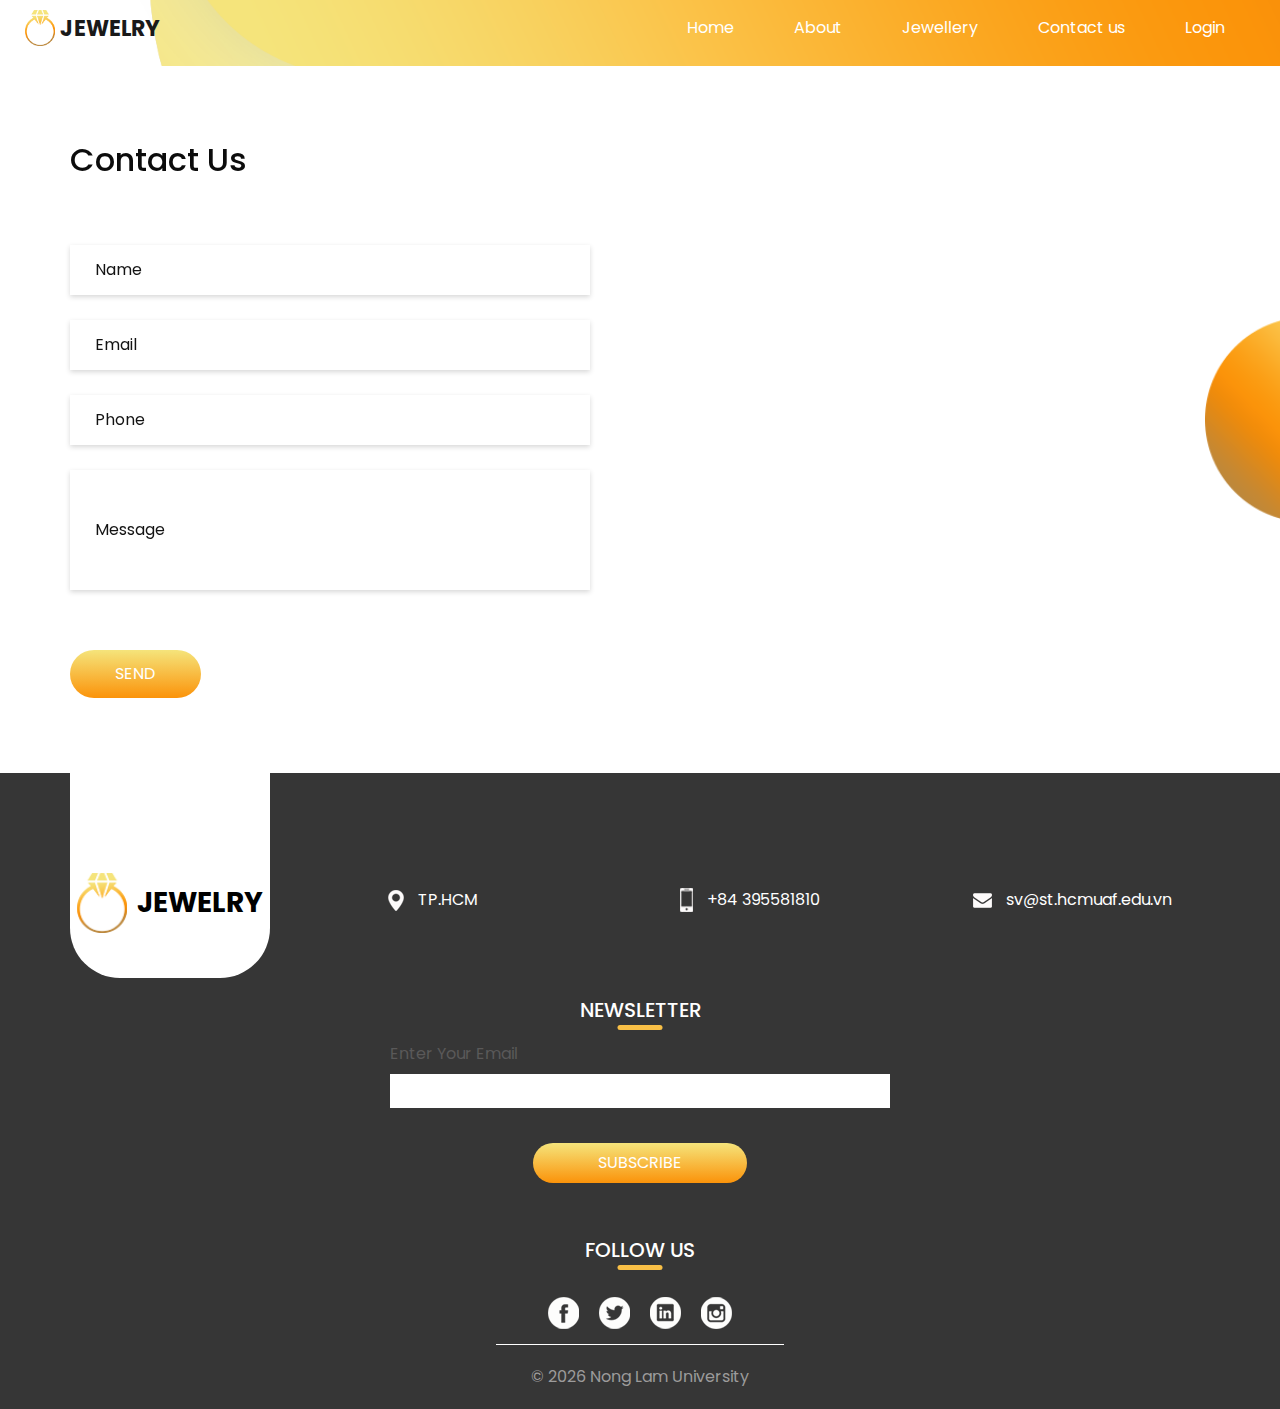
<file: contact.html>
<!DOCTYPE html>
<html>

<head>
  <!-- Basic -->
  <meta charset="utf-8" />
  <meta http-equiv="X-UA-Compatible" content="IE=edge" />
  <!-- Mobile Metas -->
  <meta name="viewport" content="width=device-width, initial-scale=1, shrink-to-fit=no" />
  <!-- Site Metas -->
  <meta name="keywords" content="" />
  <meta name="description" content="" />
  <meta name="author" content="" />

  <!-- Icon -->
  <link rel="icon" href="./images/slider1-img.png" type="image/x-icon">

  <link href="https://unpkg.com/aos@2.3.1/dist/aos.css" rel="stylesheet">

  <title>Contact</title>

  <!-- slider stylesheet -->
  <link rel="stylesheet" type="text/css"
    href="https://cdnjs.cloudflare.com/ajax/libs/OwlCarousel2/2.1.3/assets/owl.carousel.min.css" />

  <!-- bootstrap core css -->
  <link rel="stylesheet" type="text/css" href="css/bootstrap.css" />

  <!-- fonts style -->
  <link href="https://fonts.googleapis.com/css?family=Baloo+Chettan|Poppins:400,600,700&display=swap" rel="stylesheet">
  <!-- Custom styles for this template -->
  <link href="css/style.css" rel="stylesheet" />
  <!-- responsive style -->
  <link href="css/responsive.css" rel="stylesheet" />
  <style>
    #status {
      height: 100%;
      width: 100%;
      position: fixed;
      background-image: url(./images/loading.gif);
      background-repeat: no-repeat;
      background-position: center;
      z-index: 2;
    }

    #loader {
      position: fixed;
      top: 0;
      left: 0;
      right: 0;
      width: 100%;
      height: 100%;
      background-color: #fff;
      z-index: 1;
    }
  </style>
</head>

<body class="sub_page">
  <!-- Loand -->
  <div id='status'></div>
  <div id='loader'></div>
  <div class="hero_area">
    <!-- header section strats -->
    <header class="header_section">
      <div class="container-fluid">
        <nav class="navbar navbar-expand-lg custom_nav-container ">
          <a class="navbar-brand" href="index.html">
            <img src="images/logo.png" alt="">
            <span>
              Jewelry
            </span>
          </a>
          <button class="navbar-toggler" type="button" data-toggle="collapse" data-target="#navbarSupportedContent"
            aria-controls="navbarSupportedContent" aria-expanded="false" aria-label="Toggle navigation">
            <span class="navbar-toggler-icon"></span>
          </button>

          <div class="collapse navbar-collapse" id="navbarSupportedContent">
            <div class="d-flex ml-auto flex-column flex-lg-row align-items-center">
              <ul class="navbar-nav  ">
                <li class="nav-item active">
                  <a class="nav-link" href="index.html">Home <span class="sr-only">(current)</span></a>
                </li>
                <li class="nav-item">
                  <a class="nav-link" href="about.html"> About</a>
                </li>
                <li class="nav-item">
                  <a class="nav-link" href="jewellery.html">Jewellery </a>
                </li>
                <li class="nav-item">
                  <a class="nav-link" href="contact.html">Contact us</a>
                </li>
                <li class="nav-item">
                  <a class="nav-link" href="login.html">Login</a>
                </li>
              </ul>

            </div>
          </div>
        </nav>
      </div>
    </header>
    <!-- end header section -->
  </div>

  <!-- contact section -->

  <section class="contact_section layout_padding" data-aos-duration="1000" data-aos="fade-up">
    <div class="design-box">
      <img src="images/design-2.png" alt="">
    </div>
    <div class="container ">
      <div class="">
        <h2 class="">
          Contact Us
        </h2>
      </div>

    </div>
    <div class="container">
      <div class="row">
        <div class="col-md-6">
          <form action="">
            <div>
              <input type="text" required placeholder="Name" id="username"/>
            </div>
            <div>
              <input type="email" required placeholder="Email" id="email"/>
            </div>
            <div>
              <input type="text" required placeholder="Phone" id="phone"/>
            </div>
            <div>
              <input type="text" class="message-box" placeholder="Message"/>
            </div>
            <div class="d-flex ">
              <button>
                SEND
              </button>
            </div>
          </form>
        </div>
        <div class="col-md-6">
          <div class="map_container">
            <div class="map-responsive">
              <iframe
                src="https://www.google.com/maps/embed?pb=!1m14!1m12!1m3!1d501725.33821518696!2d106.41502420192772!3d10.75534109642969!2m3!1f0!2f0!3f0!3m2!1i1024!2i768!4f13.1!5e0!3m2!1svi!2s!4v1668945698015!5m2!1svi!2s"
                width="600" height="300" frameborder="0" style="border:0; width: 100%; height:100%"
                allowfullscreen></iframe>
            </div>
          </div>
        </div>
      </div>
    </div>
  </section>

  <!-- end contact section -->

  <!-- info section -->
  <section class="info_section ">
    <div class="container">
      <div class="info_container">
        <div class="row">
          <div class="col-md-3">
            <div class="info_logo">
              <a href="">
                <img src="images/logo.png" alt="">
                <span>
                  Jewelry
                </span>
              </a>
            </div>
          </div>
          <div class="col-md-3">
            <div class="info_contact">
              <a href="https://goo.gl/maps/YEgv6KofqeZymptWA">
                <img src="images/location.png" alt="">
                <span>
                  TP.HCM
                </span>
              </a>
            </div>
          </div>
          <div class="col-md-3">
            <div class="info_contact">
              <a href="tel:+84395581810">
                <img src="images/phone.png" alt="">
                <span>
                  +84 395581810
                </span>
              </a>
            </div>
          </div>
          <div class="col-md-3">
            <div class="info_contact">
              <a href="mailto:sv@st.hcmuaf.edu.vn">
                <img src="images/mail.png" alt="">
                <span>
                  sv@st.hcmuaf.edu.vn
                </span>
              </a>
            </div>
          </div>
        </div>
        <div class="info_form">
          <div class="d-flex justify-content-center">
            <h5 class="info_heading">
              Newsletter
            </h5>
          </div>
          <form action="">
            <div class="email_box">
              <label for="email2">Enter Your Email</label>
              <input type="text" id="email2">
            </div>
            <div onclick="notification()">
              <button id="subscribe">
                subscribe
              </button>
            </div>
          </form>
        </div>
        <div class="info_social">
          <div class="d-flex justify-content-center">
            <h5 class="info_heading">
              Follow Us
            </h5>
          </div>
          <div class="social_box">
            <a href="https://facebook.com/">
              <img src="images/fb.png" alt="">
            </a>
            <a href="https://twitter.com/">
              <img src="images/twitter.png" alt="">
            </a>
            <a href="https://www.linkedin.com/">
              <img src="images/linkedin.png" alt="">
            </a>
            <a href="https://www.instagram.com/">
              <img src="images/insta.png" alt="">
            </a>
          </div>
        </div>
      </div>
    </div>
  </section>

  <!-- end info_section -->

  <!-- footer section -->
  <section class="container-fluid footer_section">
    <p>
      &copy; <span id="displayYear"></span>
      <a href="https://www.hcmuaf.edu.vn/">Nong Lam University</a>
    </p>
  </section>
  <!-- footer section -->

  <script type="text/javascript" src="js/jquery-3.4.1.min.js"></script>
  <script type="text/javascript" src="js/bootstrap.js"></script>
  <script type="text/javascript" src="js/custom.js"></script>
  <script src="https://unpkg.com/aos@2.3.1/dist/aos.js"></script>
  <script>
    AOS.init();
  </script>
</body>

</html>
</file>
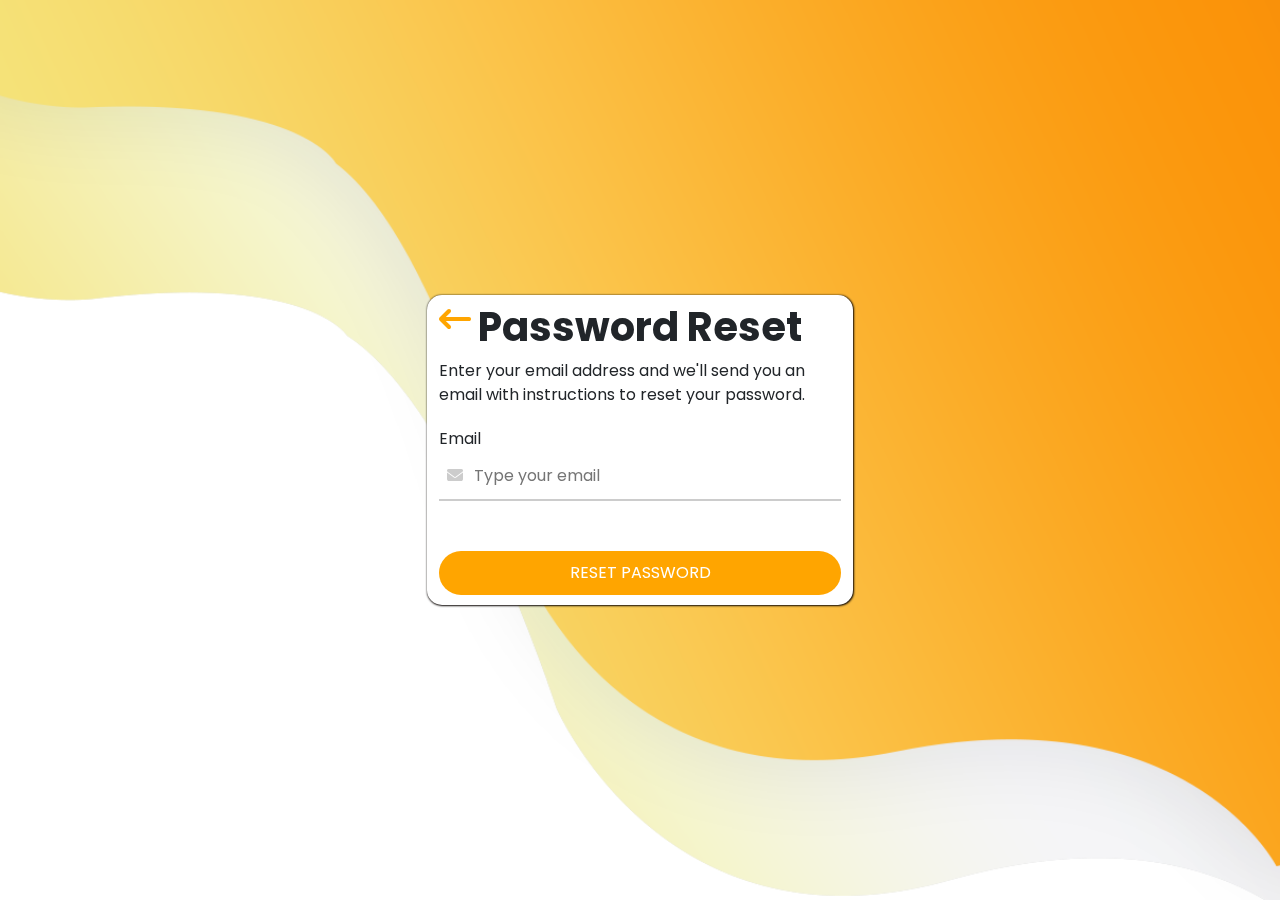
<file: forgot.html>
<!DOCTYPE html>
<html lang="en">

<head>
    <meta charset="UTF-8">
    <meta http-equiv="X-UA-Compatible" content="IE=edge">
    <link rel="stylesheet" href="./css/modal.css">
    <meta name="viewport" content="width=device-width, initial-scale=1.0">
    <link rel="stylesheet" href="https://cdnjs.cloudflare.com/ajax/libs/bootstrap/5.1.3/css/bootstrap.min.css">
    <link rel="stylesheet" href="https://cdnjs.cloudflare.com/ajax/libs/jquery/3.6.1/jquery.min.js">
    <link rel="stylesheet" href="https://cdnjs.cloudflare.com/ajax/libs/font-awesome/6.2.0/css/all.min.css">
    <link rel="preconnect" href="https://fonts.googleapis.com">
    <link rel="preconnect" href="https://fonts.googleapis.com">
    <link rel="preconnect" href="https://fonts.googleapis.com">
    <link rel="preconnect" href="https://fonts.gstatic.com" crossorigin>
    <link href="https://fonts.googleapis.com/css2?family=Poppins:wght@200;400;700&display=swap" rel="stylesheet">
    <link href="https://unpkg.com/aos@2.3.1/dist/aos.css" rel="stylesheet">
    <!-- Icon -->
    <link rel="icon" href="./images/slider1-img.png" type="image/x-icon">
    <title>Forgot</title>
    <style>
        #status {
          height: 100%;
          width: 100%;
          position: fixed;
          background-image: url(./images/loading.gif);
          background-repeat: no-repeat;
          background-position: center;
          z-index: 2;
        }
    
        #loader {
          position: fixed;
          top: 0;
          left: 0;
          right: 0;
          width: 100%;
          height: 100%;
          background-color: #fff;
          z-index: 1;
        }
      </style>
</head>

<body>
      <!-- Loand -->
  <div id='status'></div>
  <div id='loader'></div>
    <div class="container-fluid backgroud-img">
        <div class="row vh-100 d-flex align-items-center justify-content-center" data-aos-duration="1000" data-aos="fade-up">
            <div class="col-lg-4 col-md-3 col-sm-2"></div>
            <div class="col-lg-4 col-md-6 col-sm-8 section_login">
                <form action="">
                    <div class="back_login_from_forgot pt-2">
                        <a href="login.html"><i class="fa-solid fa-arrow-left-long"></i></a>
                        <h1 class="text-center"><b>Password Reset</b></h1>
                        <span>Enter your email address and we'll send you an email with instructions to reset your
                            password.</span>
                    </div>
                    <div class="form-group input-section">
                        <label for="email">Email</label>
                        <input type="email" class="" required id="email" placeholder="Type your email">
                        <i class="fa-solid fa-envelope"></i>
                    </div>
                    <div class="form-group btn-login">
                        <button>reset password</button>
                    </div>
                </form>
            </div>
            <div class="col-lg-4 col-md-3 col-sm-2"></div>
        </div>
    </div>
    <script src="https://cdnjs.cloudflare.com/ajax/libs/bootstrap/5.1.3/js/bootstrap.min.js"></script>
    <script type="text/javascript" src="./js/jquery-3.4.1.min.js"></script>
    <script type="text/javascript" src="./js/bootstrap.js"></script>
    <script src="https://unpkg.com/aos@2.3.1/dist/aos.js"></script>
    <script>
        AOS.init();
        $(window).bind("load", function () {
            jQuery("#status").fadeOut();
            jQuery("#loader").fadeOut();
        });
    </script>
</body>

</html>
</file>
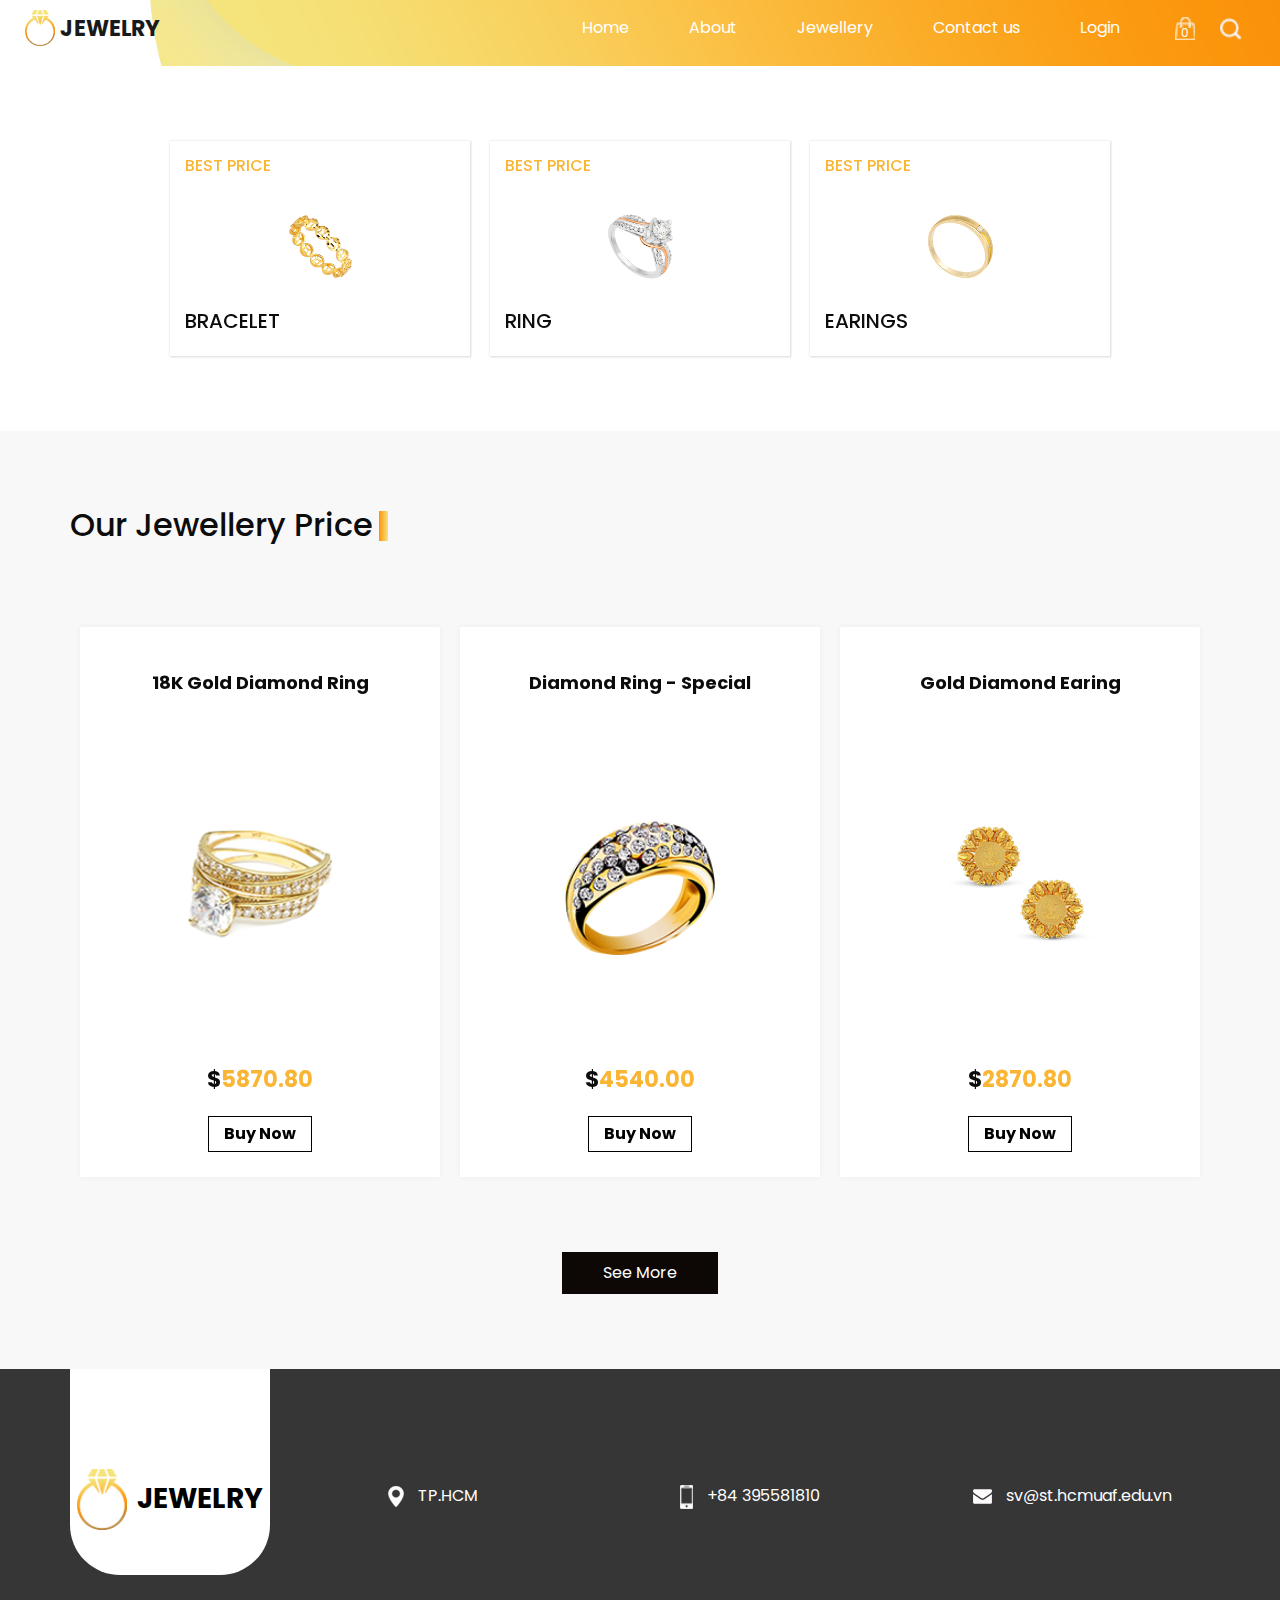
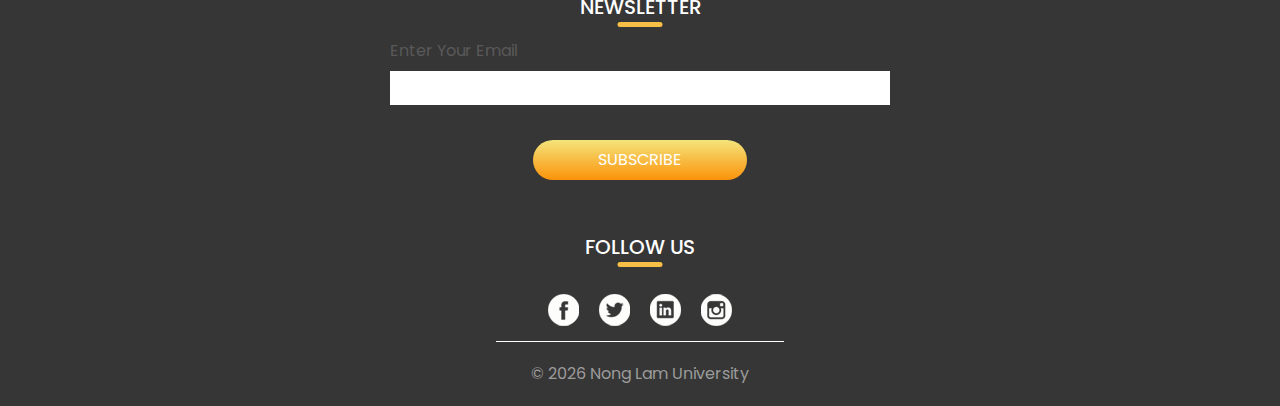
<file: jewellery.html>
<!DOCTYPE html>
<html>

<head>
  <!-- Basic -->
  <meta charset="utf-8" />
  <meta http-equiv="X-UA-Compatible" content="IE=edge" />
  <!-- Mobile Metas -->
  <meta name="viewport" content="width=device-width, initial-scale=1, shrink-to-fit=no" />
  <!-- Site Metas -->
  <meta name="keywords" content="" />
  <meta name="description" content="" />
  <meta name="author" content="" />

  <!-- Icon -->
  <link rel="icon" href="./images/slider1-img.png" type="image/x-icon">

  <link href="https://unpkg.com/aos@2.3.1/dist/aos.css" rel="stylesheet">

  <title>Jewellry</title>

  <!-- slider stylesheet -->
  <link rel="stylesheet" type="text/css"
    href="https://cdnjs.cloudflare.com/ajax/libs/OwlCarousel2/2.1.3/assets/owl.carousel.min.css" />

  <!-- bootstrap core css -->
  <link rel="stylesheet" type="text/css" href="css/bootstrap.css" />

  <!-- fonts style -->
  <link href="https://fonts.googleapis.com/css?family=Baloo+Chettan|Poppins:400,600,700&display=swap" rel="stylesheet">
  <!-- Custom styles for this template -->
  <link href="css/style.css" rel="stylesheet" />
  <!-- responsive style -->
  <link href="css/responsive.css" rel="stylesheet" />
  <style>
    #status {
      height: 100%;
      width: 100%;
      position: fixed;
      background-image: url(./images/loading.gif);
      background-repeat: no-repeat;
      background-position: center;
      z-index: 2;
    }

    #loader {
      position: fixed;
      top: 0;
      left: 0;
      right: 0;
      width: 100%;
      height: 100%;
      background-color: #fff;
      z-index: 1;
    }
  </style>
</head>

<body class="sub_page">
  <!-- Loand -->
  <div id='status'></div>
  <div id='loader'></div>
  <div class="hero_area">
    <!-- header section strats -->
    <header class="header_section">
      <div class="container-fluid">
        <nav class="navbar navbar-expand-lg custom_nav-container ">
          <a class="navbar-brand" href="index.html">
            <img src="images/logo.png" alt="">
            <span>
              Jewelry
            </span>
          </a>
          <button class="navbar-toggler" type="button" data-toggle="collapse" data-target="#navbarSupportedContent"
            aria-controls="navbarSupportedContent" aria-expanded="false" aria-label="Toggle navigation">
            <span class="navbar-toggler-icon"></span>
          </button>

          <div class="collapse navbar-collapse" id="navbarSupportedContent">
            <div class="d-flex ml-auto flex-column flex-lg-row align-items-center">
              <ul class="navbar-nav  ">
                <li class="nav-item active">
                  <a class="nav-link" href="index.html">Home <span class="sr-only">(current)</span></a>
                </li>
                <li class="nav-item">
                  <a class="nav-link" href="about.html">About</a>
                </li>
                <li class="nav-item">
                  <a class="nav-link" href="jewellery.html">Jewellery</a>
                </li>
                <li class="nav-item">
                  <a class="nav-link" href="contact.html">Contact us</a>
                </li>
                <li class="nav-item">
                  <a class="nav-link" href="login.html">Login</a>
                </li>
              </ul>

            </div>
            <div class="quote_btn-container ">
              <a href="login.html">
                <img src="images/cart.png" alt="">
                <div class="cart_number">
                  0
                </div>
              </a>
              <button class="btn my-2 my-sm-0 nav_search-btn" onclick="$('.search').slideToggle()"></button>
            </div>
          </div>
        </nav>
      </div>

      <!-- Search -->
      <div class="search">
        <input type="text" placeholder="Search 19,287 item..." class="search-input">
      </div>
    </header>
    <!-- end header section -->
  </div>

  <!-- item section -->

  <div class="item_section layout_padding2" data-aos-duration="1000" data-aos="fade-up">
    <div class="container">
      <div class="item_container">
        <a href="products.html" class="box">
          <div class="price">
            <h6>
              Best PRICE
            </h6>
          </div>
          <div class="img-box">
            <img src="images/i-5.png" alt="">
          </div>
          <div class="name">
            <h5>
              Bracelet
            </h5>
          </div>
        </a>
        <a href="products.html" class="box">
          <div class="price">
            <h6>
              Best PRICE
            </h6>
          </div>
          <div class="img-box">
            <img src="images/i-6.png" alt="">
          </div>
          <div class="name">
            <h5>
              Ring
            </h5>
          </div>
        </a>
        <a href="products.html" class="box">
          <div class="price">
            <h6>
              Best PRICE
            </h6>
          </div>
          <div class="img-box">
            <img src="images/i-7.png" alt="">
          </div>
          <div class="name">
            <h5>
              Earings
            </h5>
          </div>
        </a>
      </div>
    </div>
  </div>

  <!-- end item section -->


  <!-- price section -->

  <section class="price_section layout_padding" data-aos-duration="1000" data-aos="fade-up">
    <div class="container">
      <div class="heading_container">
        <h2>
          Our Jewellery Price
        </h2>
      </div>
      <div class="price_container" data-aos-duration="1000" data-aos="fade-up">
        <div class="box">
          <div class="name">
            <h6>
              18K Gold Diamond Ring
            </h6>
          </div>
          <div class="img-box">
            <img src="images/p-1.png" alt="">
          </div>
          <div class="detail-box">
            <h5>
              $<span>5870.80</span>
            </h5>
            <a href="login.html">
              Buy Now
            </a>
          </div>
        </div>
        <div class="box">
          <div class="name">
            <h6>
              Diamond Ring - Special
            </h6>
          </div>
          <div class="img-box">
            <img src="images/i-2.png" alt="">
          </div>
          <div class="detail-box">
            <h5>
              $<span>4540.00</span>
            </h5>
            <a href="login.html">
              Buy Now
            </a>
          </div>
        </div>
        <div class="box">
          <div class="name">
            <h6>
              Gold Diamond Earing
            </h6>
          </div>
          <div class="img-box">
            <img src="images/i-3.png" alt="">
          </div>
          <div class="detail-box">
            <h5>
              $<span>2870.80</span>
            </h5>
            <a href="login.html">
              Buy Now
            </a>
          </div>
        </div>
      </div>
      <div class="d-flex justify-content-center">
        <a href="products.html" class="price_btn">
          See More
        </a>
      </div>
    </div>
  </section>

  <!-- end price section -->

  <!-- info section -->
  <section class="info_section ">
    <div class="container">
      <div class="info_container">
        <div class="row">
          <div class="col-md-3">
            <div class="info_logo">
              <a href="">
                <img src="images/logo.png" alt="">
                <span>
                  Jewelry
                </span>
              </a>
            </div>
          </div>
          <div class="col-md-3">
            <div class="info_contact">
              <a href="https://goo.gl/maps/YEgv6KofqeZymptWA">
                <img src="images/location.png" alt="">
                <span>
                  TP.HCM
                </span>
              </a>
            </div>
          </div>
          <div class="col-md-3">
            <div class="info_contact">
              <a href="tel:+84395581810">
                <img src="images/phone.png" alt="">
                <span>
                  +84 395581810
                </span>
              </a>
            </div>
          </div>
          <div class="col-md-3">
            <div class="info_contact">
              <a href="mailto:sv@st.hcmuaf.edu.vn">
                <img src="images/mail.png" alt="">
                <span>
                  sv@st.hcmuaf.edu.vn
                </span>
              </a>
            </div>
          </div>
        </div>
        <div class="info_form">
          <div class="d-flex justify-content-center">
            <h5 class="info_heading">
              Newsletter
            </h5>
          </div>
          <form action="">
            <div class="email_box">
              <label for="email2">Enter Your Email</label>
              <input type="text" id="email2">
            </div>
            <div onclick="notification()">
              <button id="subscribe">
                subscribe
              </button>
            </div>
          </form>
        </div>
        <div class="info_social">
          <div class="d-flex justify-content-center">
            <h5 class="info_heading">
              Follow Us
            </h5>
          </div>
          <div class="social_box">
            <a href="https://facebook.com/">
              <img src="images/fb.png" alt="">
            </a>
            <a href="https://twitter.com/">
              <img src="images/twitter.png" alt="">
            </a>
            <a href="https://www.linkedin.com/">
              <img src="images/linkedin.png" alt="">
            </a>
            <a href="https://www.instagram.com/">
              <img src="images/insta.png" alt="">
            </a>
          </div>
        </div>
      </div>
    </div>
  </section>

  <!-- end info_section -->

  <!-- footer section -->
  <section class="container-fluid footer_section">
    <p>
      &copy; <span id="displayYear"></span>
      <a href="https://www.hcmuaf.edu.vn/">Nong Lam University</a>
    </p>
  </section>
  <!-- footer section -->

  <script type="text/javascript" src="js/jquery-3.4.1.min.js"></script>
  <script type="text/javascript" src="js/bootstrap.js"></script>
  <script type="text/javascript" src="js/custom.js"></script>
  <script src="https://unpkg.com/aos@2.3.1/dist/aos.js"></script>
  <script>
    AOS.init();
  </script>
</body>

</html>
</file>
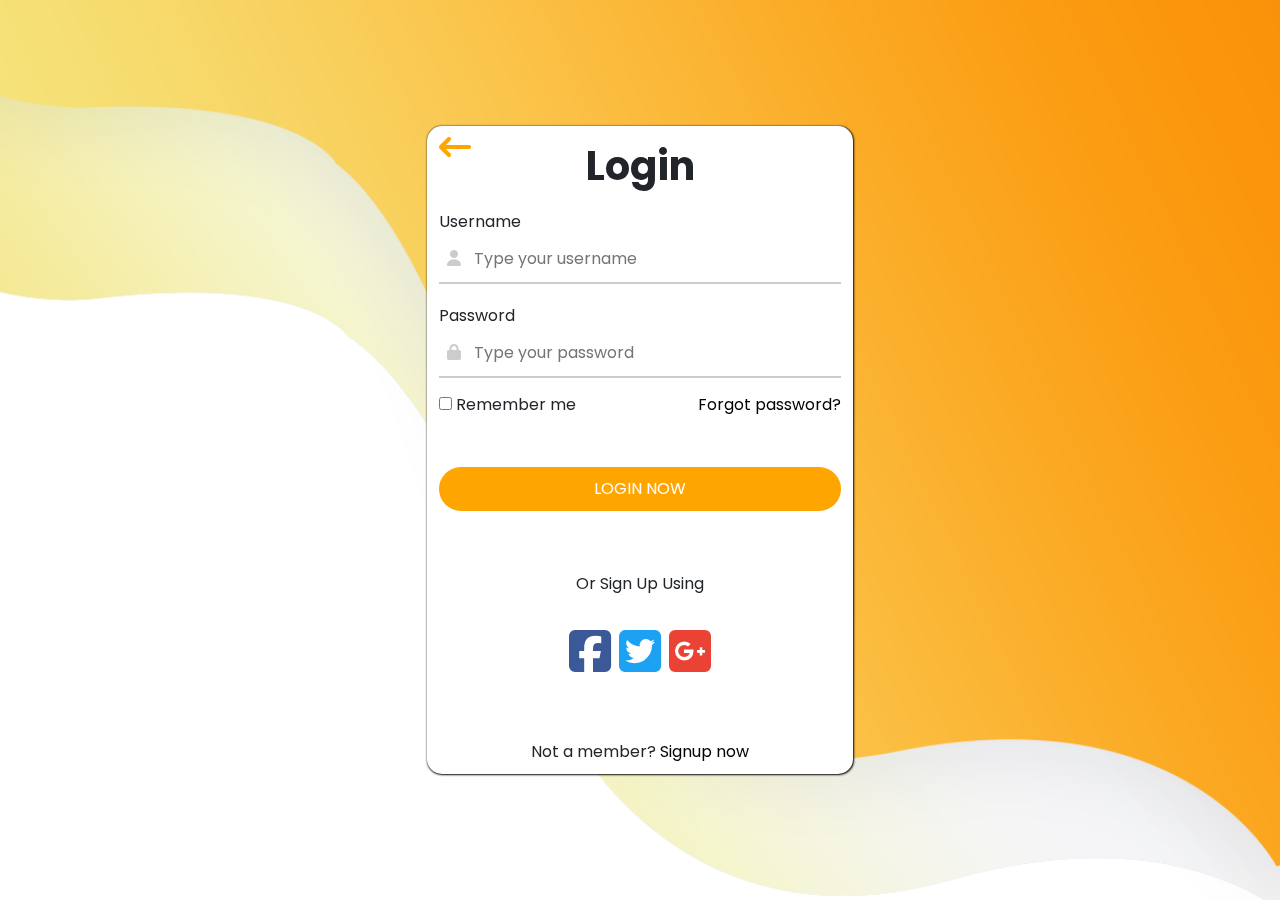
<file: login.html>
<!DOCTYPE html>
<html lang="en">

<head>
    <meta charset="UTF-8">
    <meta http-equiv="X-UA-Compatible" content="IE=edge">
    <meta name="viewport" content="width=device-width, initial-scale=1.0">
    <link rel="stylesheet" href="./css/modal.css">
    <link rel="stylesheet" href="https://cdnjs.cloudflare.com/ajax/libs/bootstrap/5.1.3/css/bootstrap.min.css">
    <link rel="stylesheet" href="https://cdnjs.cloudflare.com/ajax/libs/jquery/3.6.1/jquery.min.js">
    <link rel="stylesheet" href="https://cdnjs.cloudflare.com/ajax/libs/font-awesome/6.2.0/css/all.min.css">
    <link rel="preconnect" href="https://fonts.googleapis.com">
    <link rel="preconnect" href="https://fonts.googleapis.com">
    <link rel="preconnect" href="https://fonts.googleapis.com">
    <link rel="preconnect" href="https://fonts.gstatic.com" crossorigin>
    <link href="https://fonts.googleapis.com/css2?family=Poppins:wght@200;400;700&display=swap" rel="stylesheet">
    <link href="https://unpkg.com/aos@2.3.1/dist/aos.css" rel="stylesheet">
    <!-- Icon -->
    <link rel="icon" href="./images/slider1-img.png" type="image/x-icon">
    <title>Login</title>
    <style>
        #status {
            height: 100%;
            width: 100%;
            position: fixed;
            background-image: url(./images/loading.gif);
            background-repeat: no-repeat;
            background-position: center;
            z-index: 2;
        }

        #loader {
            position: fixed;
            top: 0;
            left: 0;
            right: 0;
            width: 100%;
            height: 100%;
            background-color: #fff;
            z-index: 1;
        }
    </style>
</head>

<body>
    <!-- Loand -->
    <div id='status'></div>
    <div id='loader'></div>
    <div class="container-fluid backgroud-img">
        <div class="row vh-100 d-flex align-items-center justify-content-center">
            <div class="col-lg-4 col-md-6 col-sm-8 section_login" data-aos-duration="1000" data-aos="fade-up">
                <div class="back_login_from_forgot pt-2">
                    <a href="index.html"><i class="fa-solid fa-arrow-left-long"></i></a>
                    <h1 class="text-center pt-2"><b>Login</b></h1>
                </div>
                <form action="buy.html">
                    <div class="form-group input-section">
                        <label for="username">Username</label>
                        <input type="text" class="" required id="username" placeholder="Type your username">
                        <i class="fa-solid fa-user"></i>
                    </div>
                    <div class="form-group input-section">
                        <label for="password">Password</label>
                        <input type="password" class="" required id="password" placeholder="Type your password">
                        <i class="fa-solid fa-lock"></i>
                    </div>
                    <div class="form-group footer-input">
                        <div>
                            <input type="checkBox" id="rb">
                            <label for="rb">Remember me</label>
                        </div>
                        <a href="forgot.html" class="footer-input-forgot_password">Forgot password?</a>
                    </div>
                    <div class="form-group btn-login">
                        <button>login now</button>
                    </div>
                    <div class="form-group link">
                        <p>Or Sign Up Using</p>
                        <a href="https://www.facebook.com/"><i
                                class="fa-brands fa-square-facebook icon-link color_blue icon-link-blue"></i></a>
                        <a href="https://twitter.com/"><i
                                class="fa-brands fa-square-twitter icon-link color_blueOpacity icon-link-blueOpacity"></i></a>
                        <a href="https://myaccount.google.com/intro/profile"><i
                                class="fa-brands fa-square-google-plus icon-link color_red icon-link-red"></i></a>
                    </div>
                    <div class="form-group register">
                        <span>Not a member?</span>
                        <a href="register.html" class="resister_link">Signup now</a>
                    </div>
                </form>
            </div>
        </div>
    </div>
    <script src="https://cdnjs.cloudflare.com/ajax/libs/bootstrap/5.1.3/js/bootstrap.min.js"></script>
    <script type="text/javascript" src="./js/jquery-3.4.1.min.js"></script>
    <script type="text/javascript" src="./js/bootstrap.js"></script>
    <script src="https://unpkg.com/aos@2.3.1/dist/aos.js"></script>
    <script>
        AOS.init();
        $(window).bind("load", function () {
            jQuery("#status").fadeOut();
            jQuery("#loader").fadeOut();
        });
    </script>
</body>

</html>
</file>
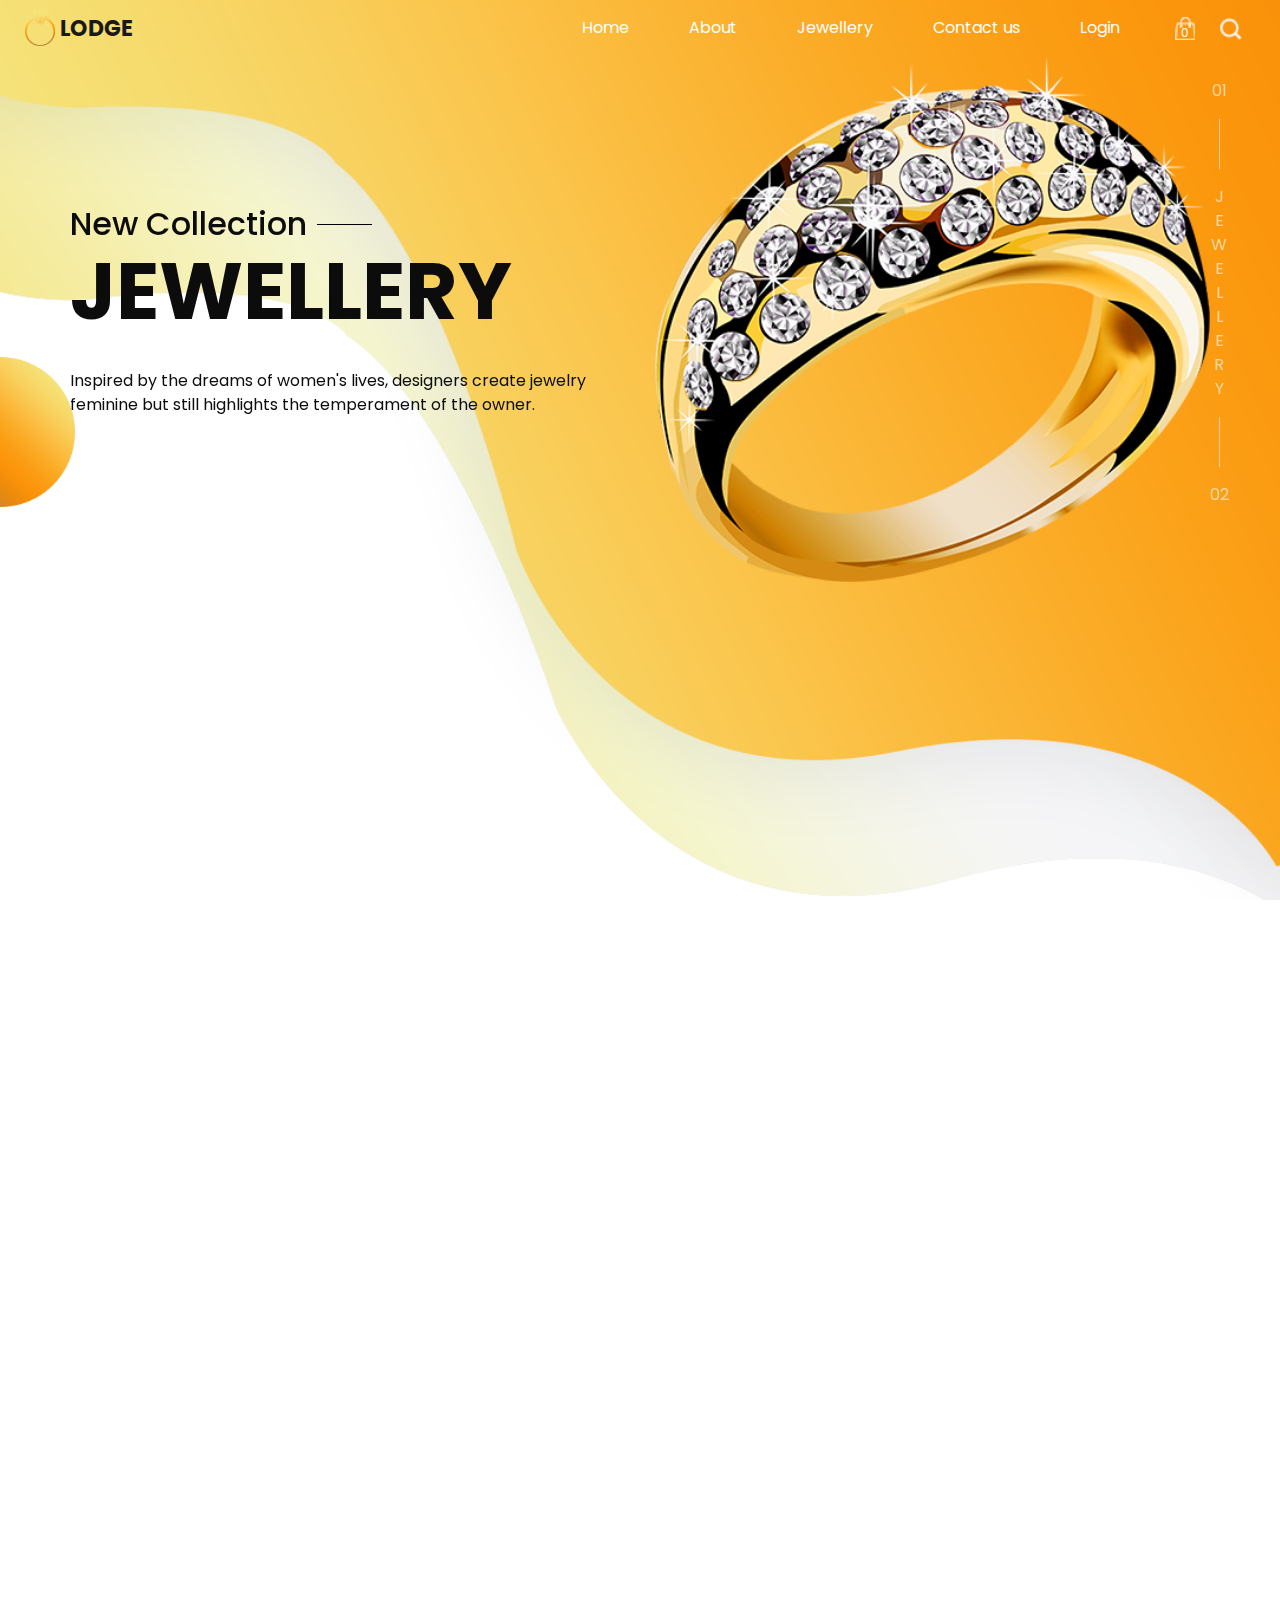
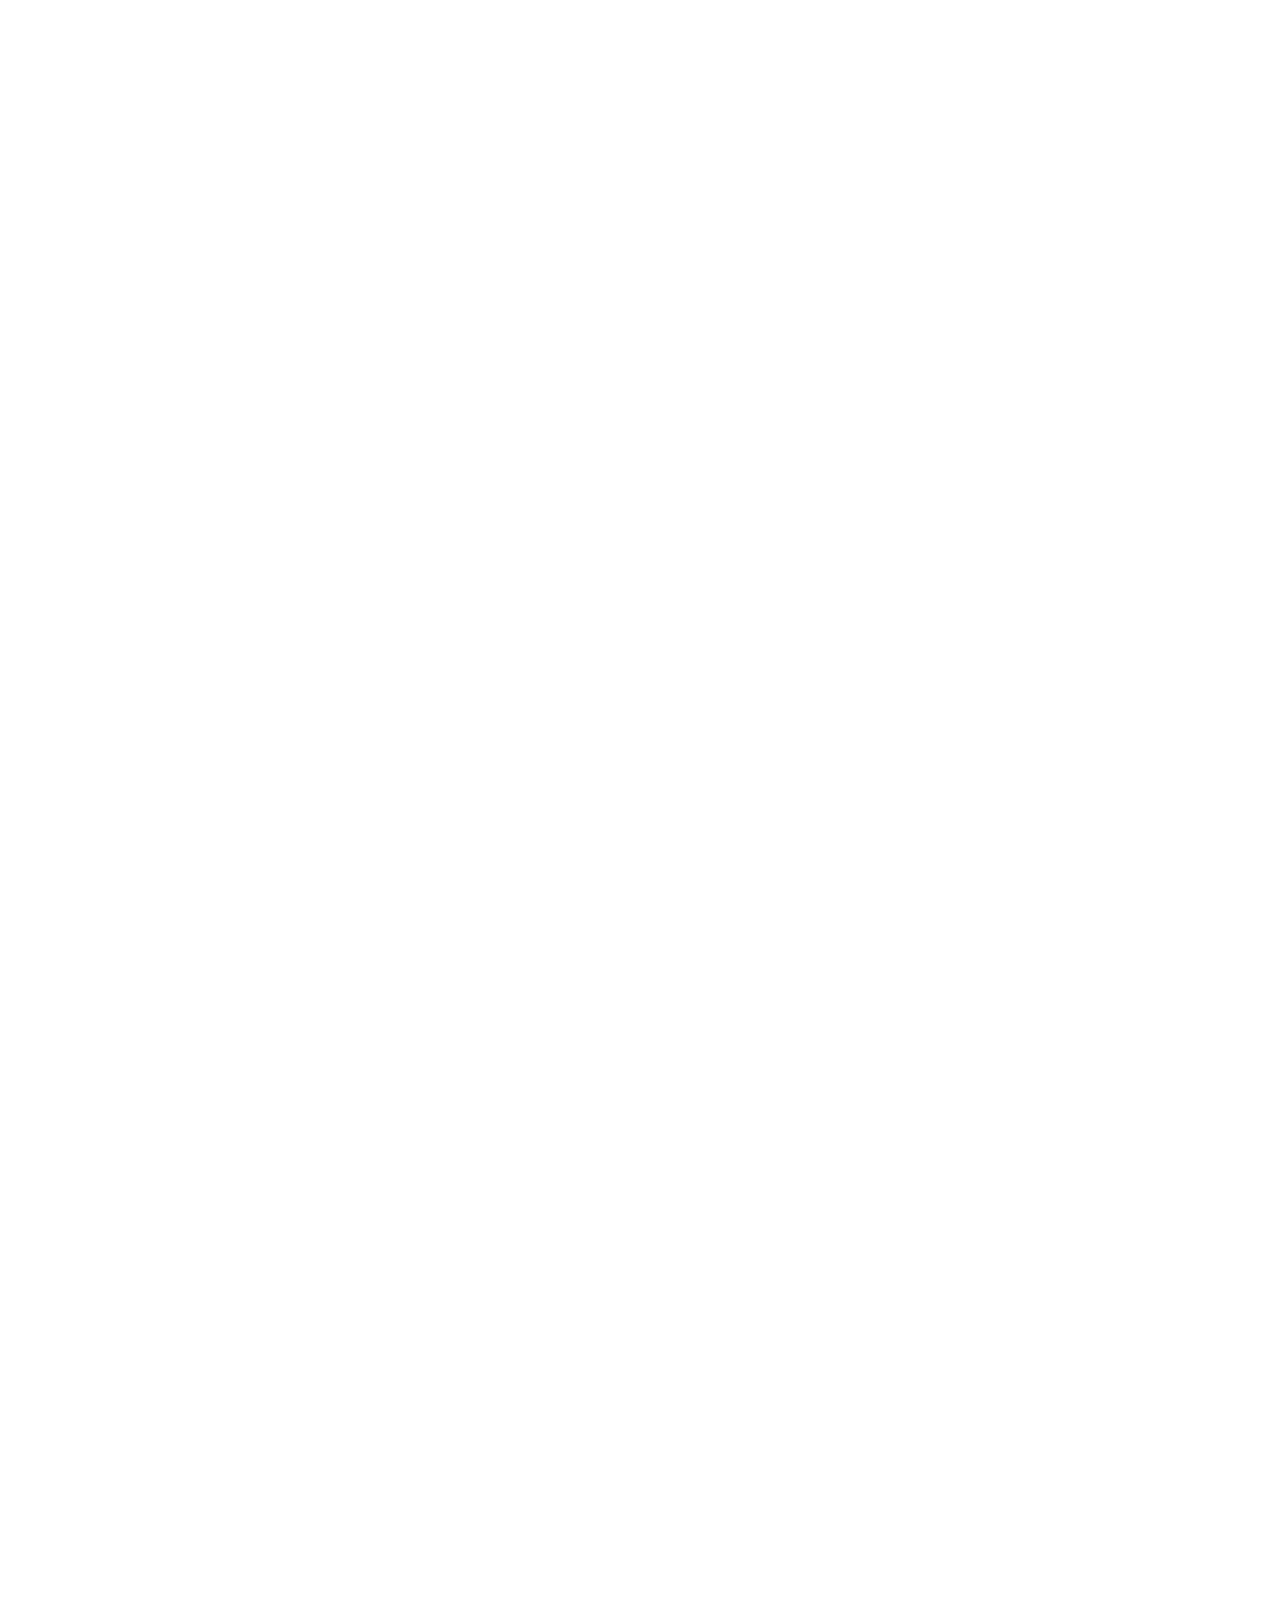
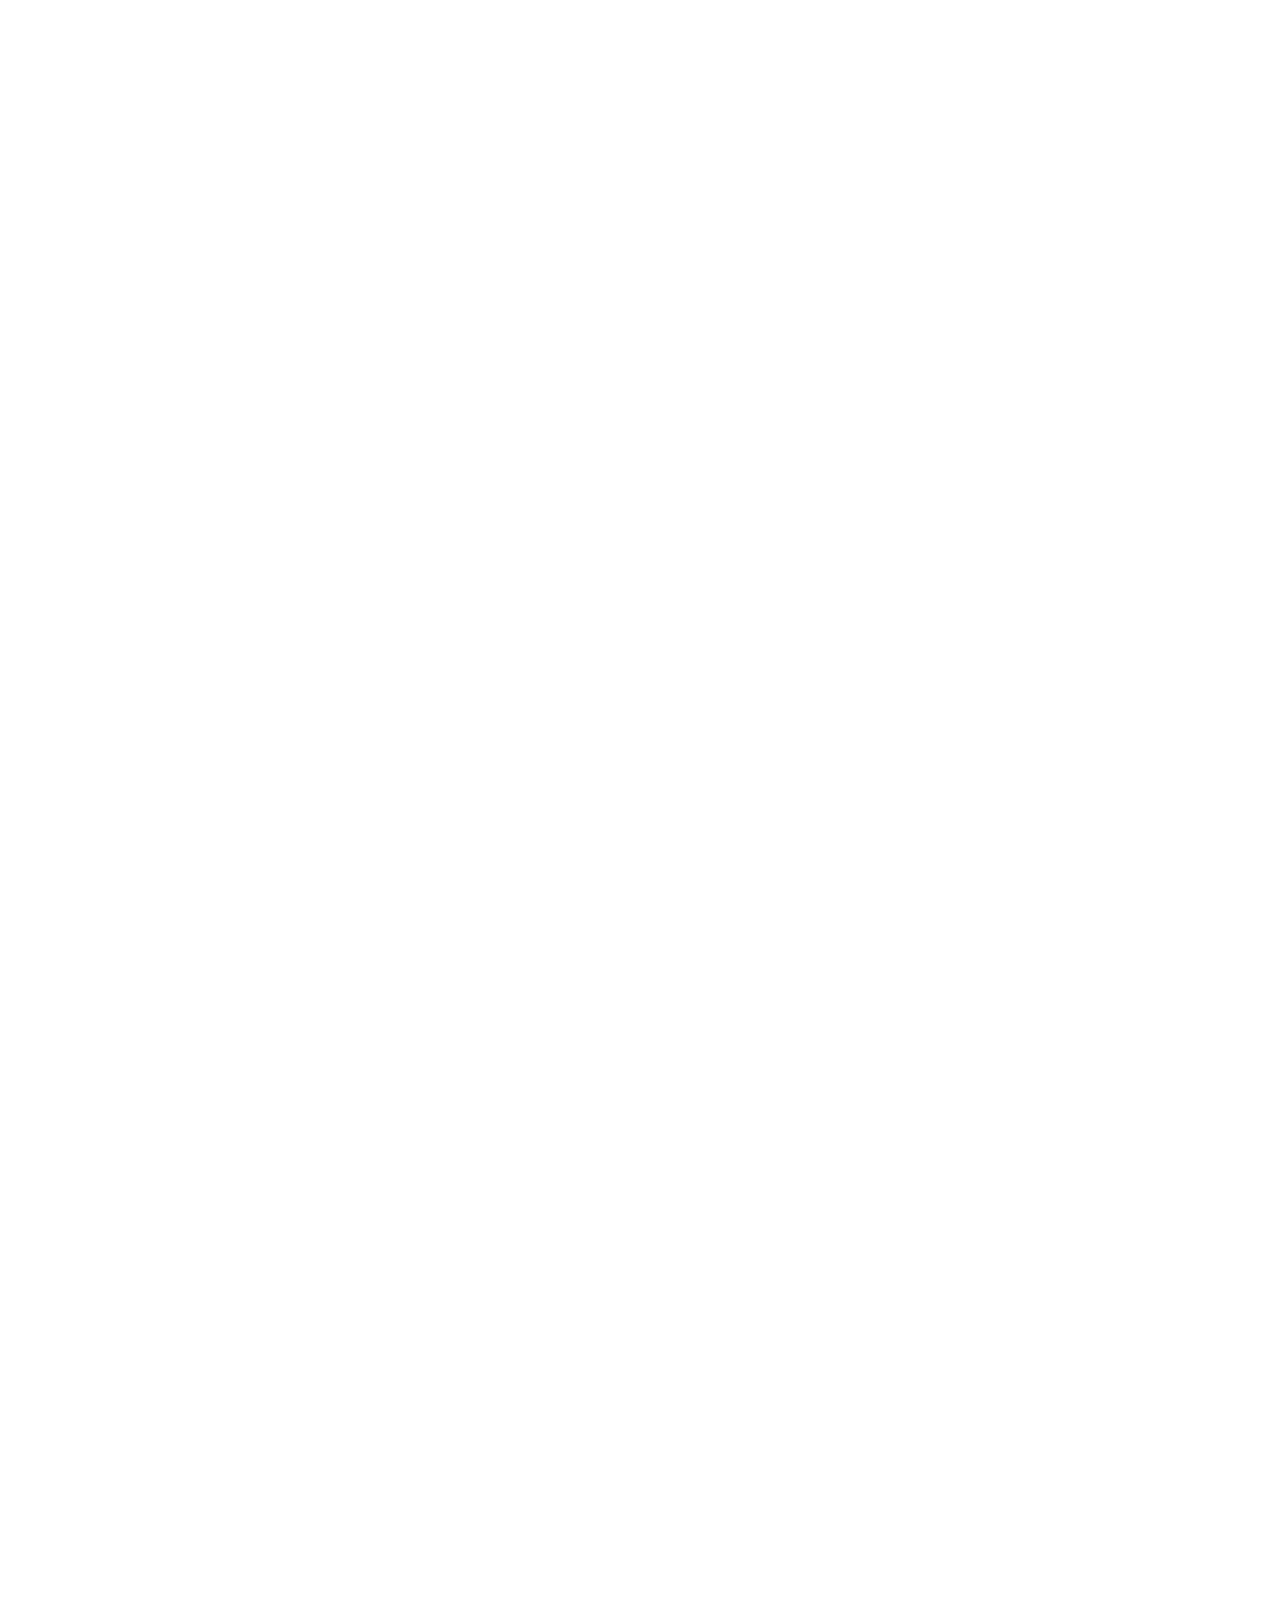
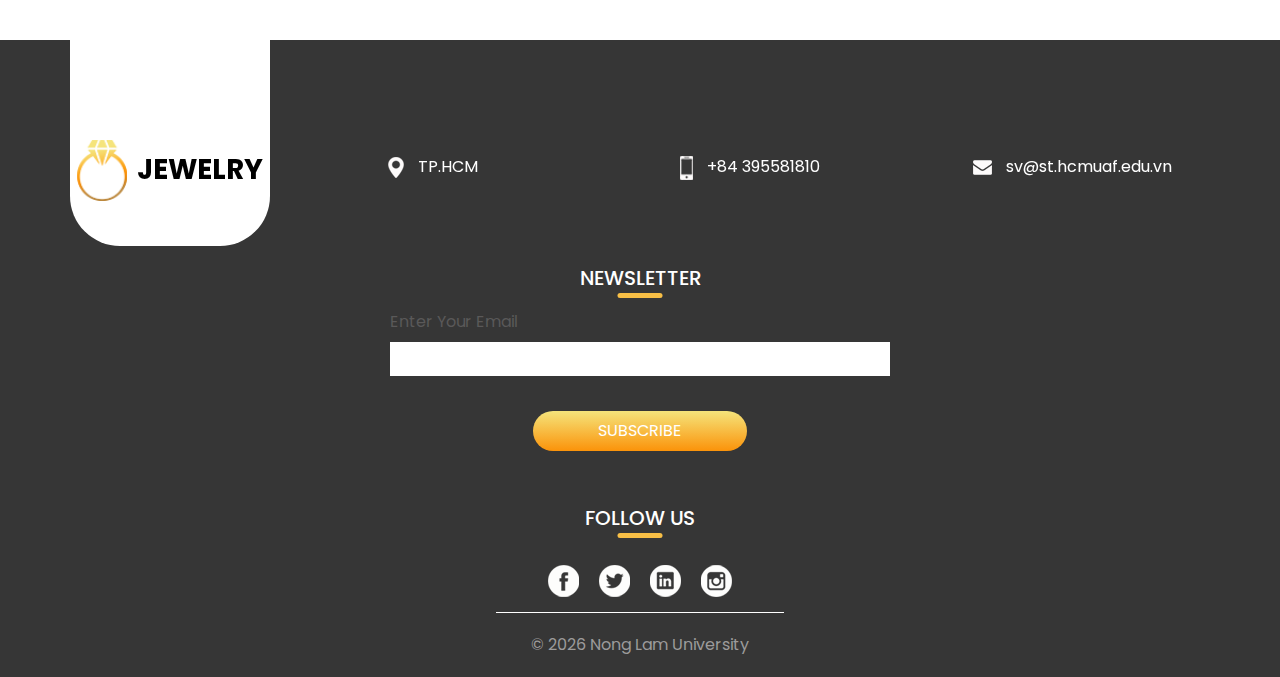
<file: products.html>
<!DOCTYPE html>
<html>

<head>
    <!-- Basic -->
    <meta charset="utf-8" />
    <meta http-equiv="X-UA-Compatible" content="IE=edge" />
    <!-- Mobile Metas -->
    <meta name="viewport" content="width=device-width, initial-scale=1, shrink-to-fit=no" />
    <!-- Site Metas -->
    <meta name="keywords" content="" />
    <meta name="description" content="" />
    <meta name="author" content="" />

    <!-- Icon -->
    <link rel="icon" href="./images/slider1-img.png" type="image/x-icon">

    <title>Products</title>

    <!-- slider stylesheet -->
    <link rel="stylesheet" type="text/css"
        href="https://cdnjs.cloudflare.com/ajax/libs/OwlCarousel2/2.1.3/assets/owl.carousel.min.css" />

    <!-- bootstrap core css -->
    <link rel="stylesheet" type="text/css" href="css/bootstrap.css" />

    <link href="https://unpkg.com/aos@2.3.1/dist/aos.css" rel="stylesheet">

    <!-- fonts style -->
    <link href="https://fonts.googleapis.com/css?family=Baloo+Chettan|Poppins:400,600,700&display=swap"
        rel="stylesheet">
    <!-- font awesome -->
    <link rel="stylesheet" href="https://cdnjs.cloudflare.com/ajax/libs/font-awesome/6.2.0/css/all.min.css">
    <!-- Custom styles for this template -->
    <link href="css/style.css" rel="stylesheet" />
    <!-- responsive style -->
    <link href="css/responsive.css" rel="stylesheet" />
    <style>
        #status {
          height: 100%;
          width: 100%;
          position: fixed;
          background-image: url(./images/loading.gif);
          background-repeat: no-repeat;
          background-position: center;
          z-index: 2;
        }
    
        #loader {
          position: fixed;
          top: 0;
          left: 0;
          right: 0;
          width: 100%;
          height: 100%;
          background-color: #fff;
          z-index: 1;
        }
      </style>
</head>

<body>
    <!-- Loand -->
    <div id='status'></div>
    <div id='loader'></div>
    <div class="hero_area">
        <!-- header section strats -->
        <header class="header_section">
            <div class="container-fluid">
                <nav class="navbar navbar-expand-lg custom_nav-container ">
                    <a class="navbar-brand" href="index.html">
                        <img src="images/logo.png" alt="">
                        <span>
                            Lodge
                        </span>
                    </a>
                    <button class="navbar-toggler" type="button" data-toggle="collapse"
                        data-target="#navbarSupportedContent" aria-controls="navbarSupportedContent"
                        aria-expanded="false" aria-label="Toggle navigation">
                        <span class="navbar-toggler-icon"></span>
                    </button>

                    <div class="collapse navbar-collapse" id="navbarSupportedContent">
                        <div class="d-flex ml-auto flex-column flex-lg-row align-items-center">
                            <ul class="navbar-nav">
                                <li class="nav-item active">
                                    <a class="nav-link" href="index.html">Home <span
                                            class="sr-only">(current)</span></a>
                                </li>
                                <li class="nav-item">
                                    <a class="nav-link" href="about.html"> About</a>
                                </li>
                                <li class="nav-item">
                                    <a class="nav-link" href="jewellery.html">Jewellery </a>
                                </li>
                                <li class="nav-item">
                                    <a class="nav-link" href="contact.html">Contact us</a>
                                </li>
                                <li class="nav-item">
                                    <a class="nav-link" href="login.html">Login</a>
                                </li>
                            </ul>

                        </div>
                        <div class="quote_btn-container ">
                            <a href="login.html">
                                <img src="images/cart.png" alt="">
                                <div class="cart_number">
                                    0
                                </div>
                            </a>
                            <button class="btn my-2 my-sm-0 nav_search-btn"
                                onclick="$('.search').slideToggle()"></button>
                        </div>
                    </div>
                </nav>
            </div>

            <!-- Search -->
            <div class="search">
                <input type="text" placeholder="Search 19,287 item..." class="search-input">
            </div>
        </header>
        <!-- end header section -->
        <!-- slider section -->
        <section class=" slider_section position-relative" data-aos-duration="1000" data-aos="fade-up">
            <div class="design-box">
                <img src="images/design-1.png" alt="">
            </div>
            <div class="slider_number-container d-none d-md-block">
                <div class="number-box">
                    <span>
                        01
                    </span>
                    <hr>
                    <span class="jwel">
                        J <br>
                        e <br>
                        w <br>
                        e <br>
                        l <br>
                        l <br>
                        e <br>
                        r <br>
                        y
                    </span>
                    <hr>
                    <span>
                        02
                    </span>
                </div>
            </div>
            <div class="container">
                <div id="carouselExampleIndicators" class="carousel slide" data-ride="carousel">
                    <div class="carousel-inner">
                        <div class="carousel-item active">
                            <div class="row">
                                <div class="col-md-6">
                                    <div class="detail_box">
                                        <h2>
                                            <span> New Collection</span>
                                            <hr>
                                        </h2>
                                        <h1>
                                            Jewellery
                                        </h1>
                                        <p>
                                            Inspired by the dreams of women's lives, designers create jewelry feminine
                                            but still highlights
                                            the temperament of the owner.
                                        </p>
                                    </div>
                                </div>
                                <div class="col-md-6">
                                    <div class="img-box">
                                        <img src="images/slider1-img.png" alt="">
                                    </div>
                                </div>
                            </div>
                        </div>
                        <div class="carousel-item ">
                            <div class="row">
                                <div class="col-md-6">
                                    <div class="detail_box">
                                        <h2>
                                            <span> New Collection</span>
                                            <hr>
                                        </h2>
                                        <h1>
                                            Jewellery
                                        </h1>
                                        <p>
                                            With the master diamond being the super ideal diamond, each jewelry design
                                            in the jewelry
                                            collection contains hidden gems. Its own beauty is thanks to the
                                            sophisticated cutting technique,
                                            each stone is like shining, shining, and striking jewels like the natural
                                            beauty of every girl.
                                        </p>
                                    </div>
                                </div>
                                <div class="col-md-6">
                                    <div class="img-box">
                                        <img src="images/slider2-img.png" alt="">
                                    </div>
                                </div>
                            </div>
                        </div>
                        <div class="carousel-item ">
                            <div class="row">
                                <div class="col-md-6">
                                    <div class="detail_box">
                                        <h2>
                                            <span> New Collection</span>
                                            <hr>
                                        </h2>
                                        <h1>
                                            Jewellery
                                        </h1>
                                        <p>
                                            The image of diamonds when viewed under a specialized otoscope
                                            depicts the strength of a free girl, radiant in the sun associated with pure
                                            beauty, femininity,
                                            and rich in love.
                                        </p>
                                    </div>
                                </div>
                                <div class="col-md-6">
                                    <div class="img-box">
                                        <img src="images/slider3-img.png" alt="">
                                    </div>
                                </div>
                            </div>
                        </div>
                    </div>
                </div>
            </div>

        </section>
        <!-- end slider section -->
    </div>

    <!-- price section -->

    <section class="price_section layout_padding" data-aos-duration="1000" data-aos="fade-up">
        <div class="container">
            <div class="heading_container">
                <h2> Our Jewellery Price </h2>
            </div>
            <div class="product-nav">
                <ul class="list-unstyled product-nav-list">
                    <li class="product-nav-item">
                        <span class="btn item-btn">Jewels<i class="fa-solid fa-caret-down"></i></span>
                        <div class="box-item box-shadow">
                            <ul class="box-item-list list-unstyled">
                                <li class="box-item-list-item choose-page"><a href="#">Rings</a></li>
                                <li class="box-item-list-item"><a href="#">Earring</a></li>
                                <li class="box-item-list-item"><a href="#">Shake</a></li>
                                <li class="box-item-list-item"><a href="#">Bracelets</a></li>
                                <li class="box-item-list-item"><a href="#">Necklace</a></li>
                            </ul>
                        </div>
                    </li>

                    <li class="product-nav-item">
                        <span class="btn item-btn">Wedding Jewelry<i class="fa-solid fa-caret-down"></i></span>
                        <div class="box-item box-shadow">
                            <ul class="box-item-list list-unstyled">
                                <li class="box-item-list-item"><a href="#">Propose</a></li>
                                <li class="box-item-list-item"><a href="#">Married</a></li>
                                <li class="box-item-list-item"><a href="#">Celebrate</a></li>
                            </ul>
                        </div>
                    </li>

                    <li class="product-nav-item">
                        <span class="btn item-btn">Clock <i class="fa-solid fa-caret-down"></i></span>
                        <div class="box-item box-shadow">
                            <ul class="box-item-list list-unstyled">
                                <li class="box-item-list-item"><a href="#">Longines</a></li>
                                <li class="box-item-list-item"><a href="#">Tissot</a></li>
                                <li class="box-item-list-item"><a href="#">Jacques Du Manoir</a></li>
                                <li class="box-item-list-item"><a href="#">Claude Bernard</a></li>
                                <li class="box-item-list-item"><a href="#">Swiss Military</a></li>
                            </ul>
                        </div>
                    </li>
                </ul>

                <!-- Mobile -->
                <ul class="list-unstyled product-nav-list list-rs-mb">
                    <li class="product-nav-item">
                        <span class="btn item-btn">Product <i class="fa-solid fa-caret-down"></i></span>
                        <div class="box-item box-shadow">
                            <ul class="box-item-list list-unstyled">
                                <li class="box-item-list-item">
                                    <span class="choose-page">Jewels <i class="fa-solid fa-caret-right"></i></span>
                                    <div class="box-item box-shadow box-item-mb">
                                        <ul class="box-item-list list-unstyled">
                                            <li class="box-item-list-item choose-page"><a href="#">Rings</a></li>
                                            <li class="box-item-list-item"><a href="#">Earring</a></li>
                                            <li class="box-item-list-item"><a href="#">Shake</a></li>
                                            <li class="box-item-list-item"><a href="#">Bracelets</a></li>
                                            <li class="box-item-list-item"><a href="#">Necklace</a></li>
                                        </ul>
                                    </div>
                                </li>
                                <li class="box-item-list-item">
                                    <span>Wedding Jewelry <i class="fa-solid fa-caret-right"></i></span>
                                    <div class="box-item box-shadow box-item-mb">
                                        <ul class="box-item-list list-unstyled">
                                            <li class="box-item-list-item"><a href="#">Propose</a></li>
                                            <li class="box-item-list-item"><a href="#">Married</a></li>
                                            <li class="box-item-list-item"><a href="#">Celebrate</a></li>
                                        </ul>
                                    </div>
                                </li>
                                <li class="box-item-list-item">
                                    <span>Clock <i class="fa-solid fa-caret-right"></i></span>
                                    <div class="box-item box-shadow box-item-mb">
                                        <ul class="box-item-list list-unstyled">
                                            <li class="box-item-list-item"><a href="#">Longines</a></li>
                                            <li class="box-item-list-item"><a href="#">Tissot</a></li>
                                            <li class="box-item-list-item"><a href="#">Jacques Du Manoir</a></li>
                                            <li class="box-item-list-item"><a href="#">Claude Bernard</a></li>
                                            <li class="box-item-list-item"><a href="#">Swiss Military</a></li>
                                        </ul>
                                    </div>
                                </li>
                            </ul>
                        </div>
                    </li>
                </ul>
            </div>
            <div class="price_container" data-aos-duration="1000" data-aos="fade-up">
                <div class="box">
                    <div class="name">
                        <h6> Gold Ring </h6>
                    </div>
                    <div class="img-box">
                        <img src="images/i-1.png" alt="">
                    </div>
                    <div class="detail-box">
                        <h5> $ <span>1080.00</span> </h5>
                        <span class="sale"><s>$ 1500</s></span>
                        <br>
                        <a href="login.html"> Buy Now </a>
                    </div>
                </div>
                <div class="box">
                    <div class="name">
                        <h6> Diamond Ring - Special </h6>
                    </div>
                    <div class="img-box">
                        <img src="images/i-2.png" alt="">
                    </div>
                    <div class="detail-box">
                        <h5> $ <span>4540.00</span> </h5>
                        <span class="sale"><s>$ 5500</s></span>
                        <br>
                        <a href="login.html"> Buy Now </a>
                    </div>
                </div>
                <div class="box">
                    <div class="name">
                        <h6> 18K Gold Diamond Ring </h6>
                    </div>
                    <div class="img-box">
                        <img src="images/p-1.png" alt="">
                    </div>
                    <div class="detail-box">
                        <h5> $ <span>5870.00</span></h5>
                        <a href="login.html"> Buy Now </a>
                    </div>
                </div>
                <div class="box">
                    <div class="name">
                        <h6> White Gold Ring </h6>
                    </div>
                    <div class="img-box">
                        <img src="images/i-4.png" alt="">
                    </div>
                    <div class="detail-box">
                        <h5> $ <span>2340.90</span></h5>
                        <span class="sale"><s>$ 2601</s></span>
                        <br>
                        <a href="login.html"> Buy Now </a>
                    </div>
                </div>
                <div class="box">
                    <div class="name">
                        <h6> 14K Gold Ring </h6>
                    </div>
                    <div class="img-box">
                        <img src="images/i-5.png" alt="">
                    </div>
                    <div class="detail-box">
                        <h5> $ <span>3590.80</span></h5>
                        <a href="login.html"> Buy Now </a>
                    </div>
                </div>
                <div class="box">
                    <div class="name">
                        <h6> 14K Gold Diamond Ring </h6>
                    </div>
                    <div class="img-box">
                        <img src="images/i-6.png" alt="">
                    </div>
                    <div class="detail-box">
                        <h5> $ <span>4050.00</span></h5>
                        <a href="login.html"> Buy Now </a>
                    </div>
                </div>
                <div class="box">
                    <div class="name">
                        <h6> 18K Italian Gold Ring </h6>
                    </div>
                    <div class="img-box">
                        <img src="images/i-7.png" alt="">
                    </div>
                    <div class="detail-box">
                        <h5> $ <span>2900.00</span>
                        </h5>
                        <a href="login.html"> Buy Now </a>
                    </div>
                </div>
                <div class="box">
                    <div class="name">
                        <h6> Gold Diamond Ring - Limited </h6>
                    </div>
                    <div class="img-box">
                        <img src="images/i-8.png" alt="">
                    </div>
                    <div class="detail-box">
                        <h5> $ <span>5890.80</span>
                        </h5>
                        <a href="login.html"> Buy Now </a>
                    </div>
                </div>
                <div class="box">
                    <div class="name">
                        <h6> Gold Diamond Ring - True Love </h6>
                    </div>
                    <div class="img-box">
                        <img src="images/i-9.png" alt="">
                    </div>
                    <div class="detail-box">
                        <h5> $ <span>2300.00</span></h5>
                        <a href="login.html"> Buy Now </a>
                    </div>
                </div>
            </div>
        </div>
        <div class="d-flex justify-content-center">
            <div class="price_section-nav">
                <span><a href="#">&lt;</a></span>
                <ul class="page-nums list-unstyled">
                    <li class="choose-page"><a href="#">1</a></li>
                    <li><a href="#">2</a></li>
                    <li><a href="#">3</a></li>
                    <li><a href="#">4</a></li>
                    <li><a href="#">5</a></li>
                </ul>
                <span><a href="#">&gt;</a></span>
            </div>
        </div>
    </section>

    <!-- end price section -->

    <!-- ring section -->

    <section class="ring_section layout_padding" data-aos-duration="1000" data-aos="fade-up">
        <div class="design-box">
            <img src="images/design-1.png" alt="">
        </div>
        <div class="container">
            <div class="ring_container layout_padding2">
                <div class="row">
                    <div class="col-md-5">
                        <div class="detail-box">
                            <h4>
                                Special
                            </h4>
                            <h2>
                                Wedding Ring
                            </h2>
                            <a href="login.html">
                                Buy Now
                            </a>
                        </div>
                    </div>
                    <div class="col-md-7">
                        <div class="img-box">
                            <img src="images/ring-img.jpg" alt="">
                        </div>
                    </div>
                </div>
            </div>
        </div>
    </section>

    <!-- end ring section -->

    <!-- client section -->
    <section class="client_section" data-aos-duration="1000" data-aos="fade-up">
        <div class="container">
            <div class="heading_container">
                <h2>
                    Testimonial
                </h2>
            </div>
            <h4 class="secondary_heading">
                What is says our customer
            </h4>
            <div id="carouselExampleControls" class="carousel slide" data-ride="carousel">
                <div class="carousel-inner">
                    <div class="carousel-item active">
                        <div class="client_container">
                            <div class="client-id">
                                <div class="img-box">
                                    <img src="images/client1.png" alt="">
                                </div>
                                <div class="name">
                                    <h5>
                                        Aliqua
                                    </h5>
                                    <h6>
                                        Bracelet
                                    </h6>
                                </div>
                            </div>
                            <div class="detail-box">
                                <p>
                                    wow, I have received the product, it exceeded my expectations. So beautiful, so
                                    wonderful, just like
                                    the design in the picture, even more beautiful.
                                </p>
                            </div>
                        </div>
                    </div>
                    <div class="carousel-item">
                        <div class="client_container">
                            <div class="client-id">
                                <div class="img-box">
                                    <img src="images/client2.png" alt="">
                                </div>
                                <div class="name">
                                    <h5>
                                        Vinh Thuy
                                    </h5>
                                    <h6>
                                        Ring
                                    </h6>
                                </div>
                            </div>
                            <div class="detail-box">
                                <p>
                                    I have received the goods, the product is very satisfied. Next time will continue to
                                    support.
                                </p>
                            </div>
                        </div>
                    </div>
                    <div class="carousel-item">
                        <div class="client_container">
                            <div class="client-id">
                                <div class="img-box">
                                    <img src="images/client3.png" alt="">
                                </div>
                                <div class="name">
                                    <h5>
                                        Yael Shelbia
                                    </h5>
                                    <h6>
                                        Earings
                                    </h6>
                                </div>
                            </div>
                            <div class="detail-box">
                                <p>
                                    The goods are very beautiful, everyone, I think Vietnamese products are very
                                    beautiful, not inferior
                                    to European products.
                                </p>
                            </div>
                        </div>
                    </div>
                </div>
                <a class="carousel-control-prev" href="#carouselExampleControls" role="button" data-slide="prev">
                    <span class="carousel-control-prev-icon" aria-hidden="true"></span>
                    <span class="sr-only">Previous</span>
                </a>
                <a class="carousel-control-next" href="#carouselExampleControls" role="button" data-slide="next">
                    <span class="carousel-control-next-icon" aria-hidden="true"></span>
                    <span class="sr-only">Next</span>
                </a>
            </div>

        </div>
    </section>
    <!-- end client section -->

    <!-- contact section -->

    <section class="contact_section layout_padding" data-aos-duration="1000" data-aos="fade-up">
        <div class="design-box">
            <img src="images/design-2.png" alt="">
        </div>
        <div class="container ">
            <div class="">
                <h2 class="">
                    Contact Us
                </h2>
            </div>

        </div>
        <div class="container">
            <div class="row">
                <div class="col-md-6">
                    <form action="">
                        <div>
                            <input type="text" required placeholder="Name" />
                        </div>
                        <div>
                            <input type="email" required placeholder="Email" />
                        </div>
                        <div>
                            <input type="text" required placeholder="Phone" />
                        </div>
                        <div>
                            <input type="text" class="message-box" placeholder="Message" />
                        </div>
                        <div class="d-flex ">
                            <button>
                                SEND
                            </button>
                        </div>
                    </form>
                </div>
                <div class="col-md-6">
                    <div class="map_container">
                        <div class="map-responsive">
                            <iframe
                                src="https://www.google.com/maps/embed?pb=!1m14!1m12!1m3!1d501725.33821518696!2d106.41502420192772!3d10.75534109642969!2m3!1f0!2f0!3f0!3m2!1i1024!2i768!4f13.1!5e0!3m2!1svi!2s!4v1668945698015!5m2!1svi!2s"
                                width="600" height="300" frameborder="0" style="border:0; width: 100%; height:100%"
                                allowfullscreen></iframe>
                        </div>
                    </div>
                </div>
            </div>
        </div>
    </section>

    <!-- end contact section -->

    <!-- info section -->
    <section class="info_section ">
        <div class="container">
            <div class="info_container">
                <div class="row">
                    <div class="col-md-3">
                        <div class="info_logo">
                            <a href="">
                                <img src="images/logo.png" alt="">
                                <span>
                                    Jewelry
                                </span>
                            </a>
                        </div>
                    </div>
                    <div class="col-md-3">
                        <div class="info_contact">
                            <a href="https://goo.gl/maps/YEgv6KofqeZymptWA">
                                <img src="images/location.png" alt="">
                                <span>
                                    TP.HCM
                                </span>
                            </a>
                        </div>
                    </div>
                    <div class="col-md-3">
                        <div class="info_contact">
                            <a href="tel:+84395581810">
                                <img src="images/phone.png" alt="">
                                <span>
                                    +84 395581810
                                </span>
                            </a>
                        </div>
                    </div>
                    <div class="col-md-3">
                        <div class="info_contact">
                            <a href="mailto:sv@st.hcmuaf.edu.vn">
                                <img src="images/mail.png" alt="">
                                <span>
                                    sv@st.hcmuaf.edu.vn
                                </span>
                            </a>
                        </div>
                    </div>
                </div>
                <div class="info_form">
                    <div class="d-flex justify-content-center">
                        <h5 class="info_heading">
                            Newsletter
                        </h5>
                    </div>
                    <form action="">
                        <div class="email_box">
                            <label for="email2">Enter Your Email</label>
                            <input type="text" id="email2">
                        </div>
                        <div onclick="notification()">
                            <button id="subscribe">
                                subscribe
                            </button>
                        </div>
                    </form>
                </div>
                <div class="info_social">
                    <div class="d-flex justify-content-center">
                        <h5 class="info_heading">
                            Follow Us
                        </h5>
                    </div>
                    <div class="social_box">
                        <a href="https://facebook.com/">
                            <img src="images/fb.png" alt="">
                        </a>
                        <a href="https://twitter.com/">
                            <img src="images/twitter.png" alt="">
                        </a>
                        <a href="https://www.linkedin.com/">
                            <img src="images/linkedin.png" alt="">
                        </a>
                        <a href="https://www.instagram.com/">
                            <img src="images/insta.png" alt="">
                        </a>
                    </div>
                </div>
            </div>
        </div>
    </section>

    <!-- end info_section -->

    <!-- footer section -->
    <section class="container-fluid footer_section">
        <p>
            &copy; <span id="displayYear"></span>
            <a href="https://www.hcmuaf.edu.vn/">Nong Lam University</a>
        </p>
    </section>
    <!-- footer section -->

    <script type="text/javascript" src="js/jquery-3.4.1.min.js"></script>
    <script type="text/javascript" src="js/bootstrap.js"></script>
    <script type="text/javascript" src="js/custom.js"></script>
    <script src="https://unpkg.com/aos@2.3.1/dist/aos.js"></script>
    <script>
        AOS.init();
    </script>
</body>

</html>
</file>
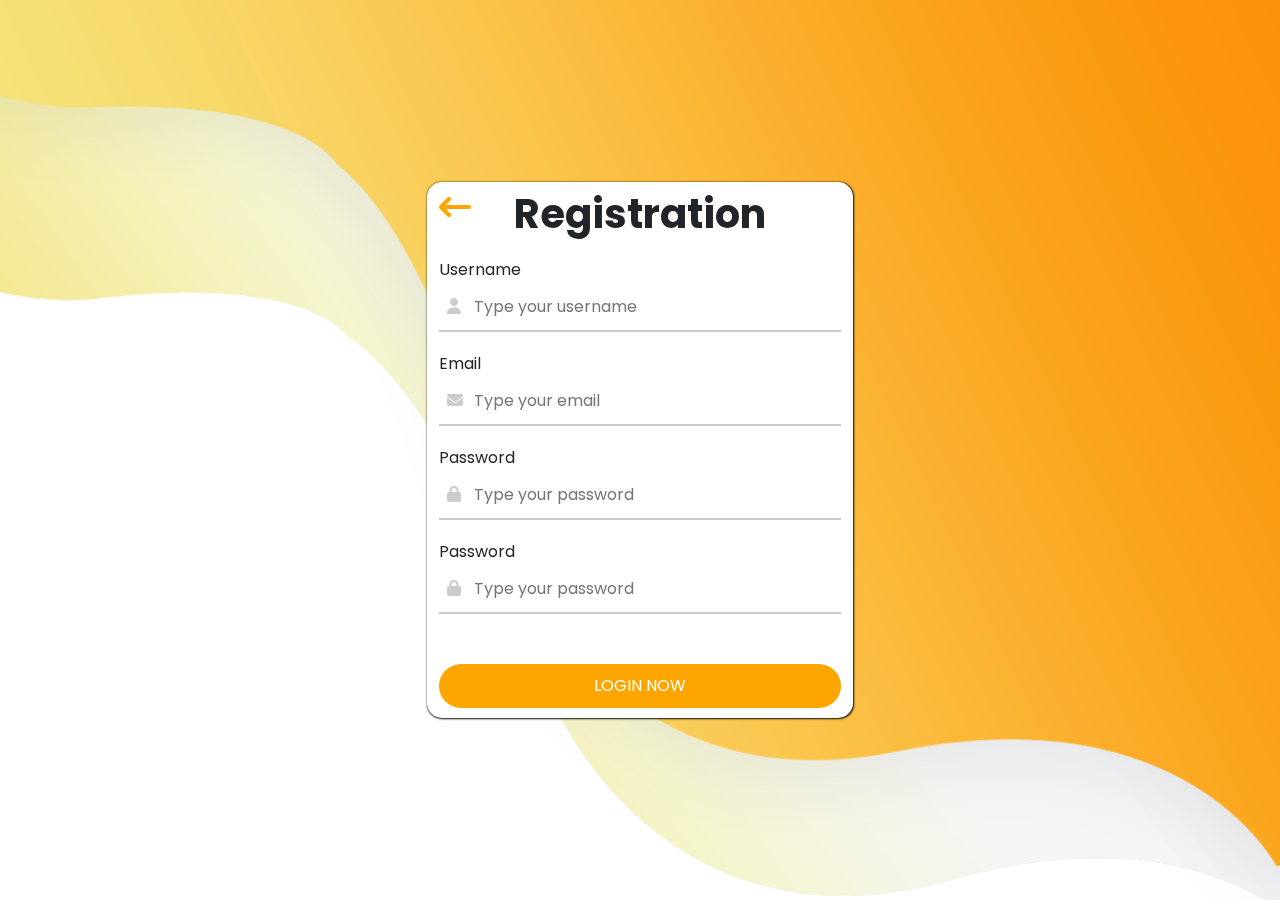
<file: register.html>
<!DOCTYPE html>
<html lang="en">

<head>
    <meta charset="UTF-8">
    <meta http-equiv="X-UA-Compatible" content="IE=edge">
    <link rel="stylesheet" href="./css/modal.css">
    <meta name="viewport" content="width=device-width, initial-scale=1.0">
    <link rel="stylesheet" href="https://cdnjs.cloudflare.com/ajax/libs/bootstrap/5.1.3/css/bootstrap.min.css">
    <link rel="stylesheet" href="https://cdnjs.cloudflare.com/ajax/libs/jquery/3.6.1/jquery.min.js">
    <link rel="stylesheet" href="https://cdnjs.cloudflare.com/ajax/libs/font-awesome/6.2.0/css/all.min.css">
    <link rel="preconnect" href="https://fonts.googleapis.com">
    <link rel="preconnect" href="https://fonts.googleapis.com">
    <link rel="preconnect" href="https://fonts.googleapis.com">
    <link rel="preconnect" href="https://fonts.gstatic.com" crossorigin>
    <link href="https://fonts.googleapis.com/css2?family=Poppins:wght@200;400;700&display=swap" rel="stylesheet">
    <link href="https://unpkg.com/aos@2.3.1/dist/aos.css" rel="stylesheet">
    <!-- Icon -->
    <link rel="icon" href="./images/slider1-img.png" type="image/x-icon">
    <title>Login</title>
    <style>
        #status {
          height: 100%;
          width: 100%;
          position: fixed;
          background-image: url(./images/loading.gif);
          background-repeat: no-repeat;
          background-position: center;
          z-index: 2;
        }
    
        #loader {
          position: fixed;
          top: 0;
          left: 0;
          right: 0;
          width: 100%;
          height: 100%;
          background-color: #fff;
          z-index: 1;
        }
      </style>
</head>

<body>
    <!-- Loand -->
    <div id='status'></div>
    <div id='loader'></div>
    <div class="container-fluid backgroud-img">
        <div class="row vh-100 d-flex align-items-center justify-content-center" data-aos-duration="1000"
            data-aos="fade-up">
            <div class="col-lg-4 col-md-3 col-sm-2"></div>
            <div class="col-lg-4 col-md-6 col-sm-8 section_login">
                <div class="back_login  pt-2">
                    <a href="login.html"><i class="fa-solid fa-arrow-left-long"></i></a>
                    <h1 class="text-center"><b>Registration</b></h1>
                </div>
                <form action="">
                    <div class="form-group input-section">
                        <label for="username">Username</label>
                        <input type="text" class="" required id="username" placeholder="Type your username">
                        <i class="fa-solid fa-user"></i>
                    </div>
                    <div class="form-group input-section">
                        <label for="email">Email</label>
                        <input type="email" class="" required id="email" placeholder="Type your email">
                        <i class="fa-solid fa-envelope"></i>
                    </div>
                    <div class="form-group input-section">
                        <label for="password">Password</label>
                        <input type="password" class="" required id="password" placeholder="Type your password">
                        <i class="fa-solid fa-lock"></i>
                    </div>
                    <div class="form-group input-section">
                        <label for="password">Password</label>
                        <input type="password" class="" required id="password" placeholder="Type your password">
                        <i class="fa-solid fa-lock"></i>
                    </div>
                    <div class="form-group btn-login">
                        <button>login now</button>
                    </div>
                </form>
            </div>
            <div class="col-lg-4 col-md-3 col-sm-2"></div>
        </div>
    </div>
    <script src="https://cdnjs.cloudflare.com/ajax/libs/bootstrap/5.1.3/js/bootstrap.min.js"></script>
    <script type="text/javascript" src="./js/jquery-3.4.1.min.js"></script>
    <script type="text/javascript" src="./js/bootstrap.js"></script>
    <script src="https://unpkg.com/aos@2.3.1/dist/aos.js"></script>
    <script>
        AOS.init();
        $(window).bind("load", function () {
            jQuery("#status").fadeOut();
            jQuery("#loader").fadeOut();
        });
    </script>
</body>

</html>
</file>
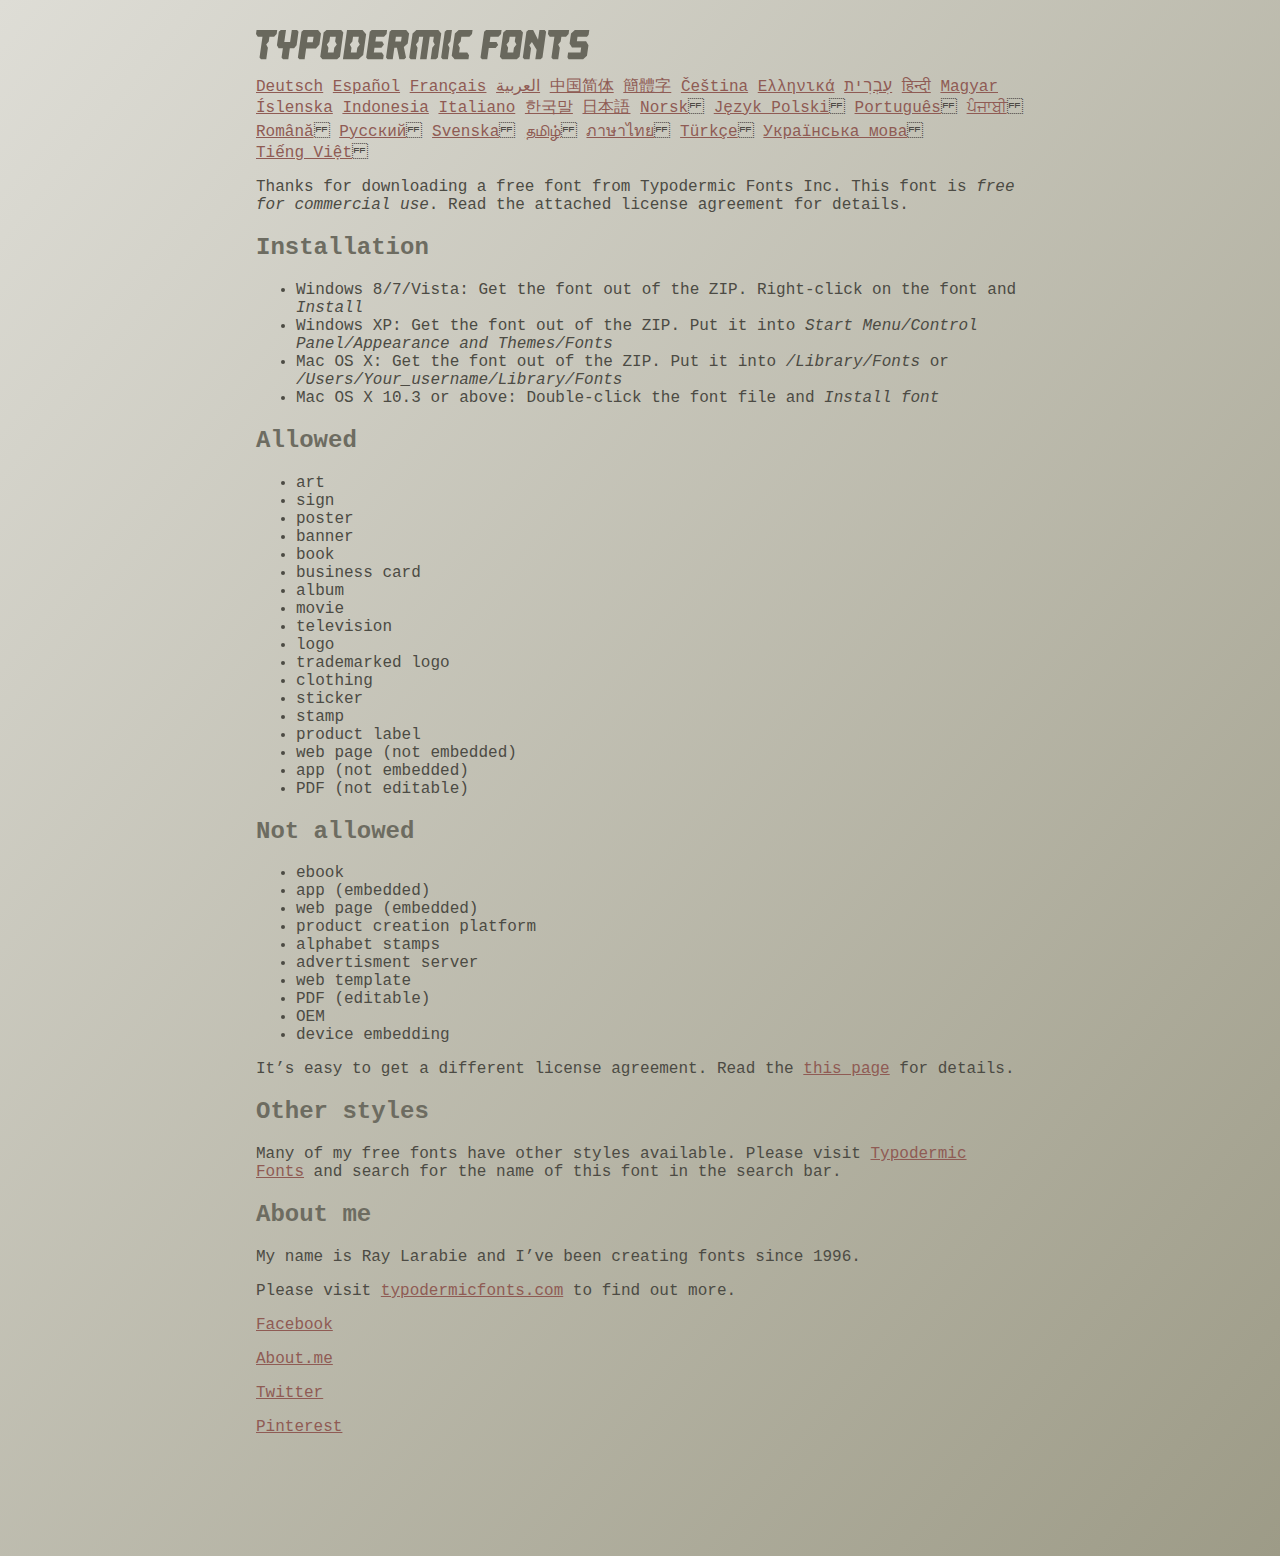
<file: fonts/ethnocentric/read-this.html>
<head>
<meta http-equiv="Content-Type" content="text/html; charset=utf-8">
<title>Typodermic Fonts Inc. Freeware Font instructions 2014</title>
<style type="text/css">
body {
	margin:30px 20% 120px 20%;
	padding:0px;
	font-family:Consolas, Courier, sans-serif;
	color:#4c4b44;
	background-color:#c2c1b3;

/* IE10 Consumer Preview */ 
background-image: -ms-linear-gradient(top left, #DEDDD6 0%, #9D9B87 100%);

/* Mozilla Firefox */ 
background-image: -moz-linear-gradient(top left, #DEDDD6 0%, #9D9B87 100%);

/* Opera */ 
background-image: -o-linear-gradient(top left, #DEDDD6 0%, #9D9B87 100%);

/* Webkit (Safari/Chrome 10) */ 
background-image: -webkit-gradient(linear, left top, right bottom, color-stop(0, #DEDDD6), color-stop(1, #9D9B87));

/* Webkit (Chrome 11+) */ 
background-image: -webkit-linear-gradient(top left, #DEDDD6 0%, #9D9B87 100%);

/* W3C Markup, IE10 Release Preview */ 
background-image: linear-gradient(to bottom right, #DEDDD6 0%, #9D9B87 100%);

	}
h2 {color:#6d6c61;}
a {color:#8f5b54;}
a:hover {color:#ffffff; background-color:#9a998c;}
</style>
</head>

<body>

<svg width="350px" height="30px">
	<path fill="#69685D" d="M0,4.006L0.554,0h20.674l-0.553,4.006l-2.559,2.772h-4.688l-0.682,4.816l-2.515,3.026l1.663,3.07
		l-1.62,11.594H4.987l-1.448-1.79l2.94-20.716H1.791L0,4.006z"/>
	<path fill="#69685D" d="M35.8,0h5.285l1.408,1.791l-1.876,13.343l-2.515,3.111h-4.264l-1.534,11.04h-5.286l-1.449-1.79l1.322-9.25
		h-4.263l-1.705-3.111l1.875-13.343L24.76,0h5.242l-1.706,12.064h5.799L35.8,0z"/>
	<path fill="#69685D" d="M62.09,0l2.899,3.453L63.412,14.58l-3.496,3.962h-9.805l-1.491,10.742h-5.244l-1.493-1.79l3.625-25.704
		L47.469,0H62.09z M50.965,12.362h5.797l0.81-5.583h-5.799L50.965,12.362z"/>
	<path fill="#69685D" d="M64.256,26.642l3.367-24.041L70.523,0h14.664l2.132,2.601l-3.368,24.041l-2.856,2.643H66.431L64.256,26.642
		z M73.335,11.595l-2.514,3.026l1.663,3.07l-0.683,4.816H77.6l0.68-4.816l2.516-3.07l-1.663-3.026l0.681-4.816h-5.796L73.335,11.595
		z"/>
	<path fill="#69685D" d="M86.926,29.285L91.017,0h15.518l3.581,4.307l-2.899,20.673l-4.774,4.305H86.926z M96.345,11.595
		l-2.515,3.026l1.664,3.07l-0.683,4.816h5.798l0.681-4.816l2.516-3.07l-1.663-3.026l0.681-4.816h-5.796L96.345,11.595z"/>
	<path fill="#69685D" d="M127.114,29.285h-15.473l-1.492-1.79l3.624-25.704L115.731,0h15.389l-0.554,4.006l-2.557,2.772h-7.971
		l-0.684,4.816h6.906l1.662,3.026l-2.515,3.111h-6.905l-0.683,4.775h8.057l1.791,2.771L127.114,29.285z"/>
	<path fill="#69685D" d="M150.21,0l2.898,3.453l-1.405,9.977l-3.881,3.452l2.217,10.613l-1.748,1.79h-4.944l-2.387-11.553h-2.6
		l-1.622,11.553h-5.241l-1.493-1.79l3.624-25.704L135.588,0H150.21z M145.691,6.779h-5.796l-0.683,4.816h5.799L145.691,6.779z"/>
	<path fill="#69685D" d="M159.92,29.285h-5.242l-1.492-1.79l3.41-24.042L160.432,0h21.911l2.897,3.453l-3.409,24.042l-1.876,1.79
		h-5.284l1.617-11.594l2.517-3.07l-1.662-3.026l0.681-4.816h-4.092l-3.154,22.506h-6.522l3.155-22.506h-4.134l-0.683,4.816
		l-2.515,3.026l1.663,3.07L159.92,29.285z"/>
	<path fill="#69685D" d="M191.879,29.285h-5.244l-1.492-1.79l3.624-25.704L190.728,0h5.242l-1.619,11.595l-2.516,3.026l1.663,3.07
		L191.879,29.285z"/>
	<path fill="#69685D" d="M213.018,25.279l-0.554,4.006h-13.854l-2.899-3.494l3.156-22.338L202.702,0h13.854l-0.555,4.006
		l-2.558,2.772h-8.1l-0.683,4.816l-2.515,3.026l1.663,3.07l-0.683,4.816h8.1L213.018,25.279z"/>
	<path fill="#69685D" d="M226.007,29.285l-1.492-1.79l3.624-25.704L230.1,0h15.473l-0.554,4.006l-2.557,2.772h-8.058l-0.724,5.115
		h6.818l1.664,3.07l-2.557,3.11h-6.82l-1.535,11.211H226.007z"/>
	<path fill="#69685D" d="M243.903,26.642l3.368-24.041L250.17,0h14.663l2.131,2.601l-3.367,24.041l-2.855,2.643h-14.664
		L243.903,26.642z M252.983,11.595l-2.516,3.026l1.662,3.07l-0.681,4.816h5.796l0.684-4.816l2.515-3.07l-1.664-3.026l0.684-4.816
		h-5.798L252.983,11.595z"/>
	<path fill="#69685D" d="M280.639,19.822l-4.731-7.758l-2.516,3.069l1.662,3.069l-1.533,11.082h-5.244l-1.493-1.79l3.626-25.704
		L272.37,0h4.773l4.902,9.677L283.41,0h5.285l1.407,1.791l-3.623,25.704l-1.877,1.79h-5.285L280.639,19.822z"/>
	<path fill="#69685D" d="M291.926,4.006L292.48,0h20.674l-0.554,4.006l-2.557,2.772h-4.691l-0.681,4.816l-2.516,3.026l1.664,3.07
		l-1.621,11.594h-5.285l-1.451-1.79l2.942-20.716h-4.689L291.926,4.006z"/>
	<path fill="#69685D" d="M325.168,17.478h-9.209l-2.387-3.923l1.45-10.102L318.857,0h14.452l-0.682,4.86l-1.621,1.918h-9.506
		l-0.64,4.561h9.208l2.388,3.878l-1.493,10.572l-3.836,3.494h-14.579l-1.107-1.917l0.682-4.86h12.362L325.168,17.478z"/>
</svg>

<br>

<p translate="no">

<a href="http://translate.google.com/translate?hl=en&sl=en&tl=de&u=http://typodermicfonts.com/wp-content/uploads/2014/02/read-this.html&sandbox=0&usg=ALkJrhivq6___mill12Uw6fPvMWyJxstkw">Deutsch</a>

<a href="http://translate.google.com/translate?hl=en&sl=en&tl=es&u=http://typodermicfonts.com/wp-content/uploads/2014/02/read-this.html&sandbox=0&usg=ALkJrhjAt3cpinDeMTX6Ro8UcZFqaE8K5Q">Español</a>

<a href="http://translate.google.com/translate?hl=en&sl=en&tl=fr&u=http://typodermicfonts.com/wp-content/uploads/2014/02/read-this.html&sandbox=0&usg=ALkJrhjObLPhFyyhwigF-dBoOZ3eXYdDsw">Français</a>

<a href="http://translate.google.com/translate?hl=en&sl=en&tl=ar&u=http://typodermicfonts.com/wp-content/uploads/2014/02/read-this.html&sandbox=0&usg=ALkJrhg2hs-st3zodt-AjmoeuPHfyJsTEg">العربية</a>

<a href="http://translate.google.com/translate?hl=en&sl=en&tl=zh-CN&u=http://typodermicfonts.com/wp-content/uploads/2014/02/read-this.html&sandbox=0&usg=ALkJrhiilVnjG1Ks0DN7UyRqbKExhxAT-Q">中国简体</a>

<a href="http://translate.google.com/translate?hl=en&sl=en&tl=zh-TW&u=http://typodermicfonts.com/wp-content/uploads/2014/02/read-this.html&sandbox=0&usg=ALkJrhiSCPRAYToARlHI4kxIK9eCIFKQhw">簡體字</a>

<a href="http://translate.google.com/translate?hl=en&sl=en&tl=cs&u=http://typodermicfonts.com/wp-content/uploads/2014/02/read-this.html&sandbox=0&usg=ALkJrhj3z2HOOmCXLT-ApYW2SCeBvTGvTA">Čeština</a>

<a href="http://translate.google.com/translate?hl=en&sl=en&tl=el&u=http://typodermicfonts.com/wp-content/uploads/2014/02/read-this.html&sandbox=0&usg=ALkJrhhoORG-43TvZ2NVrll3T0oyOZE0VA">Ελληνικά</a>

<a href="http://translate.google.com/translate?hl=en&sl=en&tl=iw&u=http://typodermicfonts.com/wp-content/uploads/2014/02/read-this.html&sandbox=0&usg=ALkJrhiP4kLXdDxVNuV6-9tHJ8Tbt-1xKw">עִבְרִית</a>

<a href="http://translate.google.com/translate?hl=en&sl=en&tl=hi&u=http://typodermicfonts.com/wp-content/uploads/2014/02/read-this.html&sandbox=0&usg=ALkJrhhJmUufReWrMTSaGKPPOqV7q5jpGQ">हिन्दी</a>

<a href="http://translate.google.com/translate?hl=en&sl=en&tl=hu&u=http://typodermicfonts.com/wp-content/uploads/2014/02/read-this.html&sandbox=0&usg=ALkJrhgfcL_UwP3jkr6Vvq35rkhETFuTug">Magyar</a>

<a href="http://translate.google.com/translate?hl=en&sl=en&tl=is&u=http://typodermicfonts.com/wp-content/uploads/2014/02/read-this.html&sandbox=0&usg=ALkJrhjpK9lELyRP50Vv3RNgqCJDb6d-GQ">Íslenska</a>

<a href="http://translate.google.com/translate?hl=en&sl=en&tl=id&u=http://typodermicfonts.com/wp-content/uploads/2014/02/read-this.html&sandbox=0&usg=ALkJrhiExV3gmyXBUVqcwNiGiUWQSRrgIQ">Indonesia</a>

<a href="http://translate.google.com/translate?hl=en&sl=en&tl=it&u=http://typodermicfonts.com/wp-content/uploads/2014/02/read-this.html&sandbox=0&usg=ALkJrhgMr2_uulaLYRSFz8C34rtcbN6XEg">Italiano</a>

<a href="http://translate.google.com/translate?hl=en&sl=en&tl=ko&u=http://typodermicfonts.com/wp-content/uploads/2014/02/read-this.html&sandbox=0&usg=ALkJrhhl_nNXiOMIiBERq879UXH1XYfZGw">한국말</a>

<a href="http://translate.google.com/translate?hl=en&ie=UTF8&prev=_t&sl=en&tl=ja&u=http://typodermicfonts.com/wp-content/uploads/2014/02/read-this.html&sandbox=0&usg=ALkJrhi2FvSFgSUub72-Sq2moIRAosCiLA">日本語</a>

<a href="http://translate.google.com/translate?hl=en&sl=en&tl=no&u=http://typodermicfonts.com/wp-content/uploads/2014/02/read-this.html&sandbox=0&usg=ALkJrhhnf9AGd5hfxwA04e1w-tfYPha1ww">Norsk</a>
<a href="http://translate.google.com/translate?hl=en&sl=en&tl=pl&u=http://typodermicfonts.com/wp-content/uploads/2014/02/read-this.html&sandbox=0&usg=ALkJrhjZTe5eJRrZffLe0zgqEHPrMb8pOQ">Język&nbsp;Polski</a>
<a href="http://translate.google.com/translate?hl=en&sl=en&tl=pt-BR&u=http://typodermicfonts.com/wp-content/uploads/2014/02/read-this.html&sandbox=0&usg=ALkJrhg-zp3i6AcZCv02ONjZ5YvkcCFDBw">Português</a>
<a href="http://translate.google.com/translate?hl=en&sl=en&tl=pa&u=http://typodermicfonts.com/wp-content/uploads/2014/02/read-this.html&sandbox=0&usg=ALkJrhhPEMoYvW59_DJT7y6fxgG2IMh23A">ਪੰਜਾਬੀ</a>
<a href="http://translate.google.com/translate?hl=en&sl=en&tl=ro&u=http://typodermicfonts.com/wp-content/uploads/2014/02/read-this.html&sandbox=0&usg=ALkJrhgD0R8zxuQQh-YmFpQTJdvjhAYm2A">Română</a>
<a href="http://translate.google.com/translate?hl=en&sl=en&tl=ru&u=http://typodermicfonts.com/wp-content/uploads/2014/02/read-this.html&sandbox=0&usg=ALkJrhgI6c7Pd-FCcipT4xc2NPTefj5JJg">Русский</a>
<a href="http://translate.google.com/translate?hl=en&sl=en&tl=sv&u=http://typodermicfonts.com/wp-content/uploads/2014/02/read-this.html&sandbox=0&usg=ALkJrhhA8gW_-rjCbZQ5TK46zFMB3_StEQ">Svenska</a>
<a href="http://translate.google.com/translate?hl=en&sl=en&tl=ta&u=http://typodermicfonts.com/wp-content/uploads/2014/02/read-this.html&sandbox=0&usg=ALkJrhiwxxCEPzu3pHBXP-fbTZaOzYqe3g">தமிழ்</a>
<a href="http://translate.google.com/translate?hl=en&sl=en&tl=th&u=http://typodermicfonts.com/wp-content/uploads/2014/02/read-this.html&sandbox=0&usg=ALkJrhjP1N1DRUB1M81k5mi5KnRtt5C2-Q">ภาษาไทย</a>
<a href="http://translate.google.com/translate?hl=en&sl=en&tl=tr&u=http://typodermicfonts.com/wp-content/uploads/2014/02/read-this.html&sandbox=0&usg=ALkJrhiTYbD039OWznCcGyQnMy89_v-1gA">Türkçe</a>
<a href="http://translate.google.com/translate?hl=en&sl=en&tl=uk&u=http%3A%2F%2Ftypodermicfonts.com%2Fwp-content%2Fuploads%2F2014%2F02%2Fread-this.html">Українська&nbsp;мова</a>
<a href="http://translate.google.com/translate?hl=en&sl=en&tl=vi&u=http://typodermicfonts.com/wp-content/uploads/2014/02/read-this.html&sandbox=0&usg=ALkJrhirTQPOLCZognLpxOvJQT_158y07A">Tiếng&nbsp;Việt</a>
</p>


<p>Thanks for downloading a free font from <span translate="no">Typodermic Fonts Inc.</span> This font is <em>free for commercial use</em>. Read the attached license agreement for details.</p>


<h2>Installation</h2>

<ul>
<li>Windows 8/7/Vista: Get the font out of the ZIP. Right-click on the font and <em>Install</em>
<li>Windows XP: Get the font out of the ZIP. Put it into <cite translate="no">Start Menu/Control Panel/Appearance and Themes/Fonts</cite>
<li>Mac OS X: Get the font out of the ZIP. Put it into <cite translate="no">/Library/Fonts</cite> or <cite translate="no">/Users/Your_username/Library/Fonts</cite>
<li>Mac OS X 10.3 or above: Double-click the font file and <em>Install font</em>
</ul>


<h2>Allowed</h2>

<ul>
<li>art
<li>sign
<li>poster
<li>banner
<li>book
<li>business card
<li>album
<li>movie
<li>television
<li>logo
<li>trademarked logo
<li>clothing
<li>sticker
<li>stamp
<li>product label
<li>web page (not embedded)
<li>app (not embedded)
<li>PDF (not editable)
</ul>

<h2>Not allowed</h2>

<ul>
<li>ebook
<li>app (embedded)
<li>web page (embedded)
<li>product creation platform
<li>alphabet stamps
<li>advertisment server
<li>web template
<li>PDF (editable)
<li>OEM
<li>device embedding
</ul>

<p>It&rsquo;s easy to get a different license agreement. Read the <a href="http://typodermicfonts.com/custom/">this page</a> for details.</p>

<h2>Other styles</h2>

<p>Many of my free fonts have other styles available. Please visit <a href="http://typodermicfonts.com">Typodermic Fonts</a> and search for the name of this font in the search bar.</p>


<h2>About me</h2>

<p>My name is <span translate="no">Ray Larabie</span> and I&rsquo;ve been creating fonts since 1996.</p>

<p>Please visit <a href="http://typodermicfonts.com">typodermicfonts.com</a> to find out more.</p>

<p translate="no"><a href="https://www.facebook.com/pages/Typodermic-Fonts/7153899975">Facebook</a></p>
<p translate="no"><a href="http://about.me/raylarabie/#">About.me</a></p>
<p translate="no"><p><a href="https://twitter.com/typodermic">Twitter</a></p>
<p translate="no"><p><a href="http://www.pinterest.com/plywood747/">Pinterest</a></p>

</body>
</file>
<file: css/style.css>
body {
  font-family: "Poppins", sans-serif;
  color: #0c0c0c;
  background-color: #ffffff;
}

.layout_padding {
  padding: 75px 0;
}

.layout_padding2 {
  padding: 45px 0;
}

.layout_padding2-top {
  padding-top: 45px;
}

.layout_padding2-bottom {
  padding-bottom: 45px;
}

.layout_padding-top {
  padding-top: 75px;
}

.layout_padding-bottom {
  padding-bottom: 75px;
}

.heading_container {
  display: -webkit-box;
  display: -ms-flexbox;
  display: flex;
}

.heading_container h2 {
  position: relative;
}

.heading_container h2::before {
  content: "";
  position: absolute;
  width: 9px;
  height: 30px;
  top: 14%;
  right: -15px;
  background: -webkit-gradient(linear, left top, right top, from(#fb930a), to(#f5e47b));
  background: linear-gradient(to right, #fb930a, #f5e47b);
}

/*header section*/
.hero_area {
  height: 100vh;
  padding-bottom: 10px;
  position: relative;
  background-image: url(../images/hero-bg.png);
  background-size: cover;
  background-position: bottom right;
  background-repeat: no-repeat;
}

.sub_page .hero_area {
  height: auto;
  background-position: top right;
}

.hero_area.sub_pages {
  height: auto;
}

.header_section .container-fluid {
  padding-right: 25px;
  padding-left: 25px;
}

.header_section .nav_container {
  margin: 0 auto;
}

.custom_nav-container.navbar-expand-lg .navbar-nav .nav-link {
  padding: 10px 30px;
  color: #ffffff;
  text-align: center;
}

a,
a:hover,
a:focus {
  text-decoration: none;
}

a:hover,
a:focus {
  color: initial;
}

.btn,
.btn:focus {
  outline: none !important;
  -webkit-box-shadow: none;
  box-shadow: none;
}

.custom_nav-container .nav_search-btn {
  background-image: url(../images/search-icon.png);
  background-size: 22px;
  background-repeat: no-repeat;
  background-position-y: 7px;
  width: 35px;
  height: 35px;
  padding: 0;
  border: none;
}

.navbar-brand {
  display: -webkit-box;
  display: -ms-flexbox;
  display: flex;
  -webkit-box-align: center;
  -ms-flex-align: center;
  align-items: center;
}

.navbar-brand img {
  width: 30px;
  margin-right: 5px;
}

.navbar-brand span {
  font-size: 22px;
  font-weight: 700;
  color: #191919;
  text-transform: uppercase;
}

.custom_nav-container {
  padding: 5px 0;
}

.custom_nav-container .navbar-toggler {
  outline: none;
}

.custom_nav-container .navbar-toggler .navbar-toggler-icon {
  background-image: url(../images/menu.png);
  background-size: 45px;
}

.quote_btn-container {
  display: -webkit-box;
  display: -ms-flexbox;
  display: flex;
  -webkit-box-align: center;
  -ms-flex-align: center;
  align-items: center;
}

.quote_btn-container a {
  color: #000000;
  position: relative;
}

.quote_btn-container a .cart_number {
  position: absolute;
  top: 68%;
  left: 50%;
  -webkit-transform: translate(-50%, -50%);
  transform: translate(-50%, -50%);
  color: #ffffff;
  font-size: 12px;
}

.quote_btn-container a img {
  width: 20px;
  margin: 0 25px;
}

/* Search */
.search {
  width: 70%;
  border: 1px solid #183153;
  border-radius: 25px;
  margin: 0 auto;
  display: none;
}

.search-input {
  padding: 20px;
  width: 100%;
  border: none;
  outline: none;
  background-color: rgba(0, 0, 0, 0.001);
}

/*end header section*/
/* slider section */
.slider_section {
  display: -webkit-box;
  display: -ms-flexbox;
  display: flex;
  -webkit-box-align: center;
  -ms-flex-align: center;
  align-items: center;
  position: relative;
}

.slider_section .row {
  -webkit-box-align: center;
  -ms-flex-align: center;
  align-items: center;
}

.slider_section .design-box {
  position: absolute;
  bottom: 0;
  -webkit-transform: translateY(-50%);
  transform: translateY(-50%);
  left: 0;
  width: 75px;
}

.slider_section .design-box img {
  width: 100%;
}

.slider_section .slider_number-container {
  position: absolute;
  top: 45%;
  -webkit-transform: translateY(-50%);
  transform: translateY(-50%);
  right: 4%;
  text-align: center;
  opacity: .6;
}

.slider_section .slider_number-container hr {
  width: 1px;
  height: 50px;
  border: none;
  background-color: #ffffff;
}

.slider_section .slider_number-container .number-box {
  display: -webkit-box;
  display: -ms-flexbox;
  display: flex;
  -webkit-box-orient: vertical;
  -webkit-box-direction: normal;
  -ms-flex-direction: column;
  flex-direction: column;
  -webkit-box-pack: center;
  -ms-flex-pack: center;
  justify-content: center;
  -webkit-box-align: center;
  -ms-flex-align: center;
  align-items: center;
  color: #ffffff;
  text-transform: uppercase;
}

.slider_section .detail_box h2 {
  margin-bottom: 0;
  display: -webkit-box;
  display: -ms-flexbox;
  display: flex;
  -webkit-box-align: center;
  -ms-flex-align: center;
  align-items: center;
}

.slider_section .detail_box h2 span {
  margin-right: 10px;
}

.slider_section .detail_box h2 hr {
  margin: 0;
  border: none;
  width: 55px;
  height: 1px;
  background-color: #000000;
}

.slider_section .detail_box h1 {
  font-weight: bold;
  text-transform: uppercase;
  font-size: 5rem;
  margin-bottom: 30px;
}

.slider_section .detail_box a {
  display: inline-block;
  padding: 8px 40px;
  background-color: #0d0806;
  border: 1px solid #0d0806;
  color: #ffffff;
  border-radius: 0;
  margin: 35px 0;
}

.slider_section .detail_box a:hover {
  background-color: transparent;
  color: #0d0806;
}

.slider_section .img-box img {
  width: 100%;
}

.slider_section .carousel-indicators {
  padding: 0;
  margin: 0;
  right: initial;
  bottom: 22%;
  left: 17%;
}

.slider_section .carousel-indicators li {
  text-indent: 0;
  width: auto;
  height: auto;
  opacity: 1;
  background-color: transparent;
  border: none;
  color: #c0c0c0;
  font-size: 24px;
  display: none;
}

.slider_section .carousel-indicators li.active {
  display: block;
}

.item_section .item_container {
  display: -webkit-box;
  display: -ms-flexbox;
  display: flex;
  -webkit-box-pack: center;
  -ms-flex-pack: center;
  justify-content: center;
  -ms-flex-wrap: wrap;
  flex-wrap: wrap;
}

.item_section .item_container .box {
  width: 300px;
  color: inherit;
  display: -webkit-box;
  display: -ms-flexbox;
  display: flex;
  -webkit-box-orient: vertical;
  -webkit-box-direction: normal;
  -ms-flex-direction: column;
  flex-direction: column;
  -webkit-box-pack: justify;
  -ms-flex-pack: justify;
  justify-content: space-between;
  margin: 30px 10px;
  padding: 15px;
  -webkit-box-shadow: 0px 0px 2px 0.5px rgba(0, 0, 0, 0.15);
  box-shadow: 0px 0px 2px 0.5px rgba(0, 0, 0, 0.15);
}

.item_section .item_container .box .img-box {
  width: 100%;
  display: -webkit-box;
  display: -ms-flexbox;
  display: flex;
  -webkit-box-pack: center;
  -ms-flex-pack: center;
  justify-content: center;
}

.item_section .item_container .box .img-box img {
  width: 125px;
}

.item_section .item_container .box h6 {
  color: #fbb534;
  text-transform: uppercase;
}

.item_section .item_container .box h5 {
  text-transform: uppercase;
}

.item_section .item_container .box:hover {
  -webkit-box-shadow: 0px 0px 25px 1px rgba(0, 0, 0, 0.1);
  box-shadow: 0px 0px 25px 1px rgba(0, 0, 0, 0.1);
}

.about_section {
  position: relative;
}

.about_section .design-box {
  position: absolute;
  bottom: 0;
  -webkit-transform: translateY(-50%);
  transform: translateY(-50%);
  right: 0;
  width: 75px;
}

.about_section .design-box img {
  width: 100%;
}

.about_section .row {
  -webkit-box-align: center;
  -ms-flex-align: center;
  align-items: center;
}

.about_section .detail-box p {
  margin-top: 35px;
}

.more {
  display: none;
}

.about_section .detail-box button,
.about_section .detail-box a {
  display: inline-block;
  padding: 8px 40px;
  background-color: #0d0806;
  border: 1px solid #0d0806;
  color: #ffffff;
  border-radius: 0;
  margin-top: 35px;
}

.about_section .detail-box button:hover,
.about_section .detail-box a:hover {
  background-color: transparent;
  color: #0d0806;
}

.about_section .img-box img {
  width: 100%;
}

.price_section {
  background-color: #f8f8f8;
}

.price_section .price_container {
  display: -webkit-box;
  display: -ms-flexbox;
  display: flex;
  -webkit-box-pack: center;
  -ms-flex-pack: center;
  justify-content: center;
  padding: 40px 0;
  -ms-flex-wrap: wrap;
  flex-wrap: wrap;
}

.product-nav a {
  text-decoration: none;
  color: inherit;
}

.product-nav-list {
  display: flex;
}

.product-nav-item {
  margin-right: 10px;
  margin-bottom: 10px;
  position: relative;
  cursor: pointer;
}

.product-nav-item:last-child {
  margin-right: 0;
}

.item-btn {
  border: 1px solid #fbb534;
  text-decoration: none;
  color: inherit;
}

.item-btn i {
  margin-left: 5px;
}

.list-rs-mb {
  display: none;
}

.box-item {
  min-width: max-content;
  top: calc(100% + 5px);
  border: 1px solid #ccc;
  background-color: #fff;
  text-align: center;
  display: none;
  position: absolute;
  z-index: 1;
}

.box-item::after {
  content: "";
  top: -5px;
  left: 0;
  position: absolute;
  height: 3px;
  width: 100%;
}

.box-item-list-item {
  padding: 4px;
}

.box-item-list-item a {
  padding: 4px 50px;
}

.box-item-list-item:hover {
  background-color: rgb(234, 231, 231);
}


.product-nav-item:hover>.box-item {
  display: block;
}

.price_section .price_container .box {
  min-width: 300px;
  max-width: 360px;
  height: 550px;
  display: -webkit-box;
  display: -ms-flexbox;
  display: flex;
  -webkit-box-orient: vertical;
  -webkit-box-direction: normal;
  -ms-flex-direction: column;
  flex-direction: column;
  -webkit-box-align: center;
  -ms-flex-align: center;
  align-items: center;
  -webkit-box-pack: justify;
  -ms-flex-pack: justify;
  justify-content: space-between;
  margin: 35px 10px;
  padding: 45px 0 25px 0;
  text-align: center;
  background-color: #ffffff;
  -webkit-box-shadow: 0px 0px 6px 0 rgba(0, 0, 0, 0.05);
  box-shadow: 0px 0px 6px 0 rgba(0, 0, 0, 0.05);
  -webkit-box-flex: 1;
  -ms-flex-positive: 1;
  flex-grow: 1;
}

.price_section .price_container .box .img-box {
  width: 100%;
  display: -webkit-box;
  display: -ms-flexbox;
  display: flex;
  -webkit-box-pack: center;
  -ms-flex-pack: center;
  justify-content: center;
}

.price_section .price_container .box .img-box img {
  width: 150px;
}

.price_section .price_container .box h6 {
  font-weight: bold;
  font-size: 18px;
}

.price_section .price_container .box .detail-box h5 {
  text-transform: uppercase;
  font-weight: bold;
  font-size: 22px;
}

.price_section .price_container .box .detail-box h5 span {
  color: #fbb534;
}

.price_section .price_container .box .detail-box a {
  display: inline-block;
  padding: 5px 15px;
  border: 1px solid #000000;
  font-weight: bold;
  color: #000000;
  margin-top: 15px;
}

.price_section .price_container .box:hover a {
  border-color: #fbb534;
  color: #fbb534;
}

.price_section .price_btn {
  display: inline-block;
  padding: 8px 40px;
  background-color: #0d0806;
  border: 1px solid #0d0806;
  color: #ffffff;
  border-radius: 0;
}

.price_section .price_btn:hover {
  background-color: transparent;
  color: #0d0806;
}

.ring_section {
  text-align: center;
  position: relative;
}

.ring_section .row {
  -webkit-box-align: center;
  -ms-flex-align: center;
  align-items: center;
}

.ring_section .container {
  -webkit-box-shadow: 0px 0px 56px 1px rgba(0, 0, 0, 0.08);
  box-shadow: 0px 0px 56px 1px rgba(0, 0, 0, 0.08);
}

.ring_section .design-box {
  position: absolute;
  bottom: 0;
  -webkit-transform: translateY(-50%);
  transform: translateY(-50%);
  left: 0;
  width: 75px;
}

.ring_section .design-box img {
  width: 100%;
}

.ring_section .ring_container .detail-box h4 {
  text-transform: uppercase;
  color: #fbb534;
}

.ring_section .ring_container .detail-box a {
  display: inline-block;
  padding: 5px 15px;
  border: 1px solid #000000;
  font-weight: bold;
  color: #000000;
  margin-top: 15px;
}

.ring_section .ring_container .img-box img {
  width: 100%;
}

.client_section {
  height: 420px;
}

.client_section .heading_container {
  -webkit-box-pack: center;
  -ms-flex-pack: center;
  justify-content: center;
}

.client_section .secondary_heading {
  text-align: center;
}

.client_section .client_container {
  display: -webkit-box;
  display: -ms-flexbox;
  display: flex;
  -webkit-box-align: center;
  -ms-flex-align: center;
  align-items: center;
  border: 1px solid #fbb534;
  padding: 25px;
  width: 85%;
  margin: 75px auto;
}

.client_section .client_container .client-id {
  display: -webkit-box;
  display: -ms-flexbox;
  display: flex;
  -webkit-box-align: center;
  -ms-flex-align: center;
  align-items: center;
  width: 45%;
}

.client_section .client_container .client-id .img-box {
  margin-right: 25px;
}

.client_section .client_container .client-id .img-box img {
  width: 100%;
}

.client_section .client_container .client-id h5 {
  font-weight: bold;
}

.client_section .client_container .client-id h6 {
  color: #f6d768;
}

.client_section .client_container .detail-box {
  width: 55%;
}

.client_section .client_container .detail-box p {
  margin: 0;
}

.price_section-nav {
  display: flex;
  justify-content: space-around;
  cursor: pointer;
  font-size: 1.4rem;
  width: 55%;
}

.price_section-nav a {
  color: inherit;
}

.price_section-nav a:hover {
  color: #fbb534;
}

.page-nums {
  display: flex;
  justify-content: space-between;
  width: 80%;
}

.choose-page {
  color: #fbb534;
}

.client_section .carousel-control-prev,
.client_section .carousel-control-next {
  opacity: 1;
}

.client_section .carousel-control-prev {
  -webkit-box-pack: start;
  -ms-flex-pack: start;
  justify-content: flex-start;
}

.client_section .carousel-control-next {
  -webkit-box-pack: end;
  -ms-flex-pack: end;
  justify-content: flex-end;
}

.client_section .carousel-control-prev-icon,
.client_section .carousel-control-next-icon {
  width: 30px;
  height: 30px;
  background-size: 25px;
}

.client_section .carousel-control-prev-icon {
  background-image: url(../images/prev-black.png);
}

.client_section .carousel-control-prev-icon:hover {
  background-image: url(../images/prev.png);
}

.client_section .carousel-control-next-icon {
  background-image: url(../images/next-black.png);
}

.client_section .carousel-control-next-icon:hover {
  background-image: url(../images/next.png);
}

.contact_section {
  position: relative;
}

.contact_section .design-box {
  position: absolute;
  bottom: 50%;
  -webkit-transform: translateY(50%);
  transform: translateY(50%);
  right: 0;
  width: 75px;
}

.contact_section .design-box img {
  width: 100%;
}

.contact_section h2 {
  margin-bottom: 65px;
}

.contact_section form {
  padding-right: 35px;
}

.contact_section input {
  width: 100%;
  border: none;
  height: 50px;
  margin-bottom: 25px;
  padding-left: 25px;
  background-color: transparent;
  outline: none;
  color: #101010;
  -webkit-box-shadow: 0px 2px 5px 0px rgba(0, 0, 0, 0.16);
  box-shadow: 0px 2px 5px 0px rgba(0, 0, 0, 0.16);
}

.contact_section input::-webkit-input-placeholder {
  color: #131313;
}

.contact_section input:-ms-input-placeholder {
  color: #131313;
}

.contact_section input::-ms-input-placeholder {
  color: #131313;
}

.contact_section input::placeholder {
  color: #131313;
}

.contact_section input.message-box {
  height: 120px;
}

.contact_section button {
  padding: 12px 45px;
  outline: none;
  border: none;
  border-radius: 30px;
  color: #fff;
  background: -webkit-gradient(linear, left top, left bottom, from(#f5e47b), to(#fb930a));
  background: linear-gradient(to bottom, #f5e47b, #fb930a);
  margin-top: 35px;
}

.contact_section .map_container {
  height: 100%;
  padding-bottom: 110px;
}

.contact_section .map_container .map-responsive {
  height: 100%;
}

.info_section {
  background-color: #363636;
  color: #ffffff;
}

.info_section .info_container .info_logo {
  display: -webkit-box;
  display: -ms-flexbox;
  display: flex;
  -webkit-box-pack: center;
  -ms-flex-pack: center;
  justify-content: center;
  padding: 100px 10px 45px 10px;
  background-color: #ffffff;
  width: 200px;
  border-radius: 0 0 50px 50px;
}

.info_section .info_container .info_logo a {
  display: -webkit-box;
  display: -ms-flexbox;
  display: flex;
  -webkit-box-align: center;
  -ms-flex-align: center;
  align-items: center;
}

.info_section .info_container .info_logo a img {
  width: 50px;
  margin-right: 10px;
}

.info_section .info_container .info_logo a span {
  text-transform: uppercase;
  color: #000000;
  font-size: 28px;
  font-weight: bold;
}

.info_section .info_container .info_contact {
  padding: 115px 10px 45px 10px;
  margin-left: 15px;
}

.info_section .info_container .info_contact a {
  color: #ffffff;
}

.info_section .info_container .info_contact a img {
  margin-right: 10px;
}

.info_section .info_heading {
  text-transform: uppercase;
  margin: 20px 0;
  position: relative;
}

.info_section .info_heading::before {
  content: "";
  width: 45px;
  height: 5px;
  position: absolute;
  bottom: -8px;
  left: 50%;
  -webkit-transform: translateX(-50%);
  transform: translateX(-50%);
  border-radius: 5px;
  background-color: #f8bf46;
}

.info_section .info_form form {
  display: -webkit-box;
  display: -ms-flexbox;
  display: flex;
  -webkit-box-orient: vertical;
  -webkit-box-direction: normal;
  -ms-flex-direction: column;
  flex-direction: column;
  -webkit-box-align: center;
  -ms-flex-align: center;
  align-items: center;
}

.info_section .info_form form .email_box {
  display: -webkit-box;
  display: -ms-flexbox;
  display: flex;
  -webkit-box-orient: vertical;
  -webkit-box-direction: normal;
  -ms-flex-direction: column;
  flex-direction: column;
}

.info_section .info_form form label {
  color: #5a5959;
}

.info_section .info_form form input {
  width: 500px;
  border: none;
  background-color: #ffffff;
  outline: none;
  padding: 5px;
}

.info_section .info_form form button {
  padding: 8px 65px;
  outline: none;
  border: none;
  border-radius: 30px;
  color: #fff;
  background: -webkit-gradient(linear, left top, left bottom, from(#f5e47b), to(#fb930a));
  background: linear-gradient(to bottom, #f5e47b, #fb930a);
  margin-top: 35px;
  text-transform: uppercase;
}

.info_section .info_social {
  padding-top: 35px;
  display: -webkit-box;
  display: -ms-flexbox;
  display: flex;
  -webkit-box-orient: vertical;
  -webkit-box-direction: normal;
  -ms-flex-direction: column;
  flex-direction: column;
  -webkit-box-align: center;
  -ms-flex-align: center;
  align-items: center;
}

.info_section .info_social .social_box {
  display: -webkit-box;
  display: -ms-flexbox;
  display: flex;
  margin: 15px auto;
  -webkit-box-align: center;
  -ms-flex-align: center;
  align-items: center;
}

.info_section .info_social .social_box img {
  min-width: 10px;
  margin: 0 10px;
}

/* footer section*/
.footer_section {
  background-color: #363636;
  display: -webkit-box;
  display: -ms-flexbox;
  display: flex;
  -webkit-box-pack: center;
  -ms-flex-pack: center;
  justify-content: center;
  position: relative;
}

.footer_section p {
  border-top: 1px solid #ffffff;
  color: #9c9b9b;
  margin: 0;
  text-align: center;
  padding: 20px 35px;
  margin: 0;
}

.footer_section a {
  color: #9c9b9b;
}

.box-shadow {
  box-shadow: 1px 1px 1px #AAA;
}

/*Buy*/
.all {
  background: url(../images/hero-bg.png) no-repeat;
  height: 100vh;
  position: relative;
  background-size: cover;
  background-position: bottom right;
}

.header_logo {
  padding: 9px 0;
  white-space: nowrap;
}

.header_logo h1 {
  font-size: 22px;
  font-weight: 700;
  margin-top: 8px;
}

.header_logo img {
  width: 30px;
  margin-right: 5px;
}

.payment_address {
  background-color: #ffffff;
  font-size: 15px;
  box-shadow: 0px 0px 4px 0px orange;
  border-radius: 12px;
}

.payment_product {
  background-color: #ffffff;
  font-size: 15px;
  box-shadow: 0px 0px 4px 0px orange;
  border-radius: 12px;
  margin-top: 15px;
  padding-bottom: 15px;
}

.payment_address--info {
  padding: 10px 10px;
  background-color: #ffffff;
  border-radius: 12px;
}

.user {
  display: flex;
  justify-content: space-between;
  width: 45%;
}

.payment_product--info {
  padding: 10px 10px;
}

.payment_address_title {
  padding: 10px 10px;
  border-radius: 12px;
  background-color: #fafafa;
  display: flex;
  justify-content: space-between;
  align-items: center;
  font-size: 15px;
}

.payment_product_title {
  padding: 10px 10px;
  border-radius: 12px;
  background-color: #fafafa;
  display: flex;
  justify-content: space-between;
  align-items: center;
  font-size: 15px;
}

.payment_address_title span {
  text-decoration: none;
  color: orange;
  cursor: pointer;
}

.payment_address--shipping {
  margin-top: 8px;
  border: dashed 2px orange;
  border-radius: 10px;
  cursor: pointer;
  padding: 10px 10px;
  width: 90%;
}

.payment_address--shipping i {
  margin-left: 5px;
}

.content {
  margin-top: 20px;
}

.payment_product--info--delivery {
  padding: 10px 10px;
  border: 2px solid orange;
  border-radius: 10px;
  background-color: #fbfdfe;
  width: 51%;
}

.payment_product__item {
  display: flex;
  justify-content: space-between;
  padding: 0px 10px;
}

.payment_product__item_right {
  display: flex;
  justify-content: space-between;
}

.payment_product__item_left {
  padding: 10px 0px;
}

.payment_product__item_left-infoItem {
  margin-left: 12px;
}

/* phan tinh tien */

.payment_process {
  background-color: #ffffff;
  border-radius: 12px;
  box-shadow: 0px 0px 4px 0px orange;
  height: 100%;
}

.payment_process_payment_method--title {
  padding: 10px 0px;
  display: flex;
  justify-content: space-between;
}

.payment_process_payment_method--title span {
  text-decoration: none;
  color: orange;
  font-size: 14px;
  cursor: pointer;
}

.payment_process_payment--item {
  border: 2px solid orange;
  border-radius: 10px;
  padding: 10px 10px;
  cursor: pointer;
}

.payment_process_payment--item--btm {
  border: 2px solid #797575;
  border-radius: 10px;
  cursor: pointer;
}

.payment_process_payment--item--title {
  display: flex;
  justify-content: space-between;
  align-items: center;
}

.payment_process_payment--item--add_card {
  display: flex;
  align-items: center;
  justify-content: space-between;
  border-top: 2px solid #797575;
  padding: 5px 10px;
}

.payment_process_payment--item--add_card img {
  height: 30px;
  width: 30px;
}

.payment_process_payment--voucher_type {
  display: flex;
  margin-top: 1rem;
}

.payment_process_payment--voucher_type input {
  font-size: 12px;
  display: block;
  width: 80%;
  padding: 0.375rem 0.75rem;
  font-size: 1rem;
  font-weight: 400;
  line-height: 1.5;
  color: #212529;
  background-color: #fff;
  background-clip: padding-box;
  border: 1px solid #ced4da;
  appearance: none;
  border-radius: 0.25rem;
  border-color: #797575;
  outline: none;
  font-size: 14px;
  transition: all 0.5s ease-in-out;
}

.payment_process_payment--voucher_type input:focus {
  border-color: orange;
}

.payment_process_payment--voucher_type a {
  cursor: pointer;
  text-decoration: none;
  color: #fff;
  display: flex;
  align-items: center;
  justify-content: center;
  margin-left: 12px;
  width: 100px;
  padding: 0px 20px;
  text-transform: uppercase;
  border-radius: 0.25rem;
  background-color: orange;
  border: none;
  font-size: 15px;
  text-align: center;
  transition: all 0.5s ease-in-out;
}

.payment_process_payment--voucher_type a:hover {
  animation: animate 0.7s forwards;
}

@keyframes animate {
  from {
    opacity: 1;
  }

  to {
    opacity: 0.7;
  }
}

.payment-process_payment--totalFee--order-item {
  font-size: 14px;
}

.payment-process_payment--totalFee--order-item span {
  color: #797575;
}

.payment-process_payment--totalFee--order-item p {
  margin-bottom: 0px;
  font-size: 16px;
}

.payment {
  display: flex;
  align-items: center;
  justify-content: center;
  text-align: center;
  padding-bottom: 15px;
}

.payment a {
  text-decoration: none;
  background-color: orange;
  padding: 12px 0;
  width: 100%;
  text-transform: uppercase;
  color: white;
  border-radius: 5px;
  border: none;
  font-size: 15px;
}

.payment a:hover {
  animation: animate 0.7s forwards;
}

.add_card_method_overlay button {
  padding: 8px 100px;
  border: none;
  background-color: orange;
  color: #fff;
  border-radius: 3px;
  margin-top: 20px;
}

/* overlay of edit address */

.edit_address {
  position: fixed;
  top: 0;
  bottom: 0;
  right: 0;
  left: 0;
  background-color: rgba(0, 0, 0, 0.1);
  z-index: 2;
  display: none;
}

@keyframes rightToLeft {
  from {
    right: -40%;
  }

  to {
    right: 0;
  }
}

.edit_address_overlay {
  position: absolute;
  right: 0;
  width: 40%;
  height: 100%;
  background-color: #fff;
  animation: rightToLeft 0.3s ease-out;
  overflow-x: hidden;
  overflow-y: auto;
  box-shadow: 0px 0px 4px 0px orange;
}

.edit_address_content {
  padding: 39px 39px;
}

.title {
  font-size: 24px;
}

.edit_address_content_title a {
  color: orange;
  text-decoration: none;
  font-size: 15px;
  cursor: pointer;
}

.edit_address_content_body {
  border: 2px solid orange;
  padding: 14px 10px;
  border-radius: 12px;
  margin-top: 12px;
}

.edit_address_content_body--note span {
  color: orange;
  border: 2px solid orange;
  padding: 2px 6px;
  font-size: 13px;
  border-radius: 7px;
}

.edit_address_content_footer {
  margin-top: 1.5rem;
  display: flex;
  justify-content: center;

}

.edit_address_content_footer--cancel {
  padding: 7px 50px;
  font-size: 15px;
  margin-right: 12px;
  text-transform: uppercase;
  background-color: #eff0f5;
  color: #757575;
  border: none;
  border-radius: 6px;
}

.edit_address_content_footer--save {
  padding: 7px 61px;
  font-size: 15px;
  text-transform: uppercase;
  background-color: orange;
  color: #ffffff;
  border: none;
  border-radius: 6px;
  text-decoration: none;
}

.edit_address_content_footer--save:hover {
  color: #ffffff;
}


.edit_address_content_footer--cancel:hover {
  animation: animate_cancel 0.7s forwards;
}

@keyframes animate_cancel {
  from {}

  to {
    background-color: rgba(0, 0, 0, 0.1);
  }
}

/* overlay of choose collection */

.edit_collection_point {
  position: fixed;
  top: 0;
  right: 0;
  bottom: 0;
  left: 0;
  background-color: rgba(0, 0, 0, 0.1);
  align-items: center;
  justify-content: center;
  cursor: default;
  display: none;
}

.edit_collection_point_overlay {
  position: absolute;
  background-color: #ffffff;
  width: 75%;
  padding: 20px 20px;
  border-radius: 10px;
  box-shadow: 0px 0px 4px 0px orange;
  animation: fadeInDown 0.6s ease-in-out;
  overflow-x: hidden;
  overflow-y: auto;
}

@keyframes fadeInDown {
  from {
    top: -80%;
  }

  to {
    top: 17%;
  }
}

/* .table_row th{
  font-size: 14px;
  font-weight: normal;
  color: #757575;
  background-color: #fafafa;
} */

.table-header {
  padding-right: 31px;
  background-color: #fafafa;
}

.table-header th {
  font-size: 14px;
  font-weight: normal;
  color: #757575;
}

.next-table-cell-wrapper {
  padding: 15px 0 15px 15px;
}

.table-body {
  overflow-x: auto;
  overflow-y: auto;
  max-height: 300px;
}

.edit_collection_content_footer {
  display: flex;
  justify-content: right;
  padding-bottom: 30px;
  padding-top: 35px;
}

.edit_collection_content_footer--cancel {
  padding: 7px 50px;
  font-size: 15px;
  margin-right: 12px;
  text-transform: uppercase;
  background-color: #eff0f5;
  color: #757575;
  border: none;
  border-radius: 6px;
}


.edit_collection_content_footer--save {
  padding: 7px 46px;
  font-size: 15px;
  text-transform: uppercase;
  background-color: orange;
  color: #ffffff;
  border: none;
  border-radius: 6px;
  text-decoration: none;
}

.edit_collection_content_footer--save:hover {
  color: #ffffff;
  opacity: 0.8;
}


.edit_collection_content_footer--cancel:hover {
  animation: animate_cancel 0.7s forwards;
}

/* overlay method */
.edit_method {
  position: fixed;
  top: 0;
  right: 0;
  bottom: 0;
  left: 0;
  background-color: rgba(0, 0, 0, 0.1);
  display: none;
}

.edit_method_overlay {
  position: absolute;
  right: 0;
  width: 40%;
  height: 100%;
  background-color: #fff;
  animation: rightToLeft 0.3s ease-out;
  box-shadow: 0px 0px 4px 0px orange;
  padding: 20px 20px;
  overflow-x: hidden;
  overflow-y: auto;
}

.logo_method img {
  width: 30px;
  height: 30px;
  margin-left: 10px;
}

/* overlay add card */

.add_card {
  position: fixed;
  top: 0;
  left: 0;
  right: 0;
  bottom: 0;
  background-color: rgba(0, 0, 0, 0.1);
  display: none;
}

.add_card_overlay {
  position: absolute;
  top: 0;
  right: 0;
  bottom: 0;
  width: 40%;
  background-color: #fff;
  animation: rightToLeft 0.3s ease-out;
  box-shadow: 0px 0px 4px 0px orange;
  overflow-x: hidden;
  overflow-y: auto;
}

.add_card_method {
  position: fixed;
  top: 0;
  left: 0;
  right: 0;
  bottom: 0;
  z-index: 10;
  background-color: rgba(0, 0, 0, 0.1);
  display: none;
}

.add_card_method_overlay {
  position: absolute;
  top: 0;
  right: 0;
  bottom: 0;
  width: 40%;
  background-color: #fff;
  animation: rightToLeft 0.3s ease-out;
  box-shadow: 0px 0px 4px 0px orange;
  overflow-x: hidden;
  overflow-y: auto;
}

.add_card_overlay input {
  width: 100%;
  height: 40px;
  outline: none;
  border: 1px solid rgb(171, 169, 169);
  padding: 12px 12px;
  border-radius: 6px;
}

.add_card_method_overlay input {
  width: 100%;
  height: 40px;
  outline: none;
  border: 1px solid rgb(171, 169, 169);
  padding: 12px 12px;
  border-radius: 6px;
}

.add_card_overlay input:focus {
  border: 1px solid orange;
}

.add_card_method_overlay input:focus {
  border: 1px solid orange;
}

/* what is cvv */
.cvv {
  position: fixed;
  top: 0;
  left: 0;
  right: 0;
  align-items: center;
  justify-content: center;
  bottom: 0;
  background-color: rgba(0, 0, 0, 0.1);
  display: none;
}

.cvv_overlay {
  position: absolute;
  background-color: white;
  padding: 35px 35px;
  border-radius: 10px;
  box-shadow: 0px 0px 4px 0px orange;
  animation: fadeInDown 0.6s ease-in-out;
}

.cvv_overlay button {
  font-size: 15px;
  text-transform: uppercase;
  padding: 7px 35px;
  color: white;
  background-color: orange;
  border: none;
  border-radius: 6px;
}

/* contact  */

.contact_card {
  position: fixed;
  top: 0;
  right: 0;
  bottom: 0;
  left: 0;
  background-color: rgba(0, 0, 0, 0.1);
  display: none;
}

.contact_card_overlay {
  position: absolute;
  background-color: #fff;
  right: 0;
  bottom: 0;
  top: 0;
  width: 40%;
  animation: rightToLeft 0.3s ease-out;
  box-shadow: 0px 0px 4px 0px orange;
  padding: 30px 30px;
  overflow-x: hidden;
  overflow-y: auto;
}

.contact_card input {
  width: 100%;
  padding: 10px 10px;
  outline: none;
  font-size: 15px;
  border-radius: 7px;
  border: 1px solid rgb(171, 169, 169);
  margin-top: 4px;
}

.contact_card label {
  font-size: 14px;
}

.contact_card span {
  font-size: 12px;
  color: #757575;
}

.contact_card button {
  font-size: 15px;
  margin-right: 12px;
  text-transform: uppercase;
  background-color: orange;
  color: #ffff;
  border: none;
  border-radius: 6px;
}

.suggested {
  display: flex;
  align-items: center;
}

.payment_address--shipping-lg {
  display: block;
}

.payment_address--shipping-mobile {
  display: none;
}

.span_css {
  font-size: 17px;
}

.edit_collection_point_sm-overlay {
  display: none;
}

/* new address overlay */
.new_address {
  position: fixed;
  top: 0;
  right: 0;
  bottom: 0;
  left: 0;
  display: none;
  justify-content: center;
  z-index: 4;
  background-color: rgba(0, 0, 0, 0.1);
  align-items: center;
}

.new_address_overlay {
  position: absolute;
  background-color: #fff;
  padding: 25px 25px;
  box-shadow: 0px 0px 4px 0px orange;
  border-radius: 10px;
  animation: fadeInDown 0.6s ease-in-out;
  overflow-x: hidden;
  overflow-y: auto;
  width: 65%;
  max-height: 100%;
}

.new_address_info_left {
  width: 50%;
  padding-right: 20px;
  float: left;
}

.new_address_info_right {
  width: 50%;
  float: left;
}

.new_address_info_input {
  font-size: 14px;
  width: 100%;
  padding: 10px 12px;
  border: 1px solid rgb(171, 169, 169);
  border-radius: 7px;
  margin-bottom: 10px;
  outline: none;
}

.new_address select {
  font-size: 14px;
  width: 100%;
  padding: 10px 12px;
  border: 1px solid rgb(171, 169, 169);
  border-radius: 7px;
  margin-bottom: 10px;
  outline: none;
}

.new_address_info label {
  font-size: 13px;
  margin-bottom: 7px;
}

.new_address_info_input:focus {
  border-color: orange;
}

.new_address_info_right_place {
  display: flex;
}

.new_address_info_right_place img {
  width: 15px;
  height: 17px;
  color: #757575;
  margin-right: 6px;
}

.new_address_info_right_place_office {
  border: 1px solid orange;
  border-radius: 8px;
  box-shadow: 0px 1px 10px -3px #999;
  color: #757575;
  padding: 17px 23px;
  margin-right: 18px;
  text-transform: uppercase;
  display: flex;
}

.new_address_info_right_place_home {
  border: 1px solid red;
  border-radius: 8px;
  color: #757575;
  box-shadow: 0px 1px 10px -3px #999;
  padding: 17px 27px;
  text-transform: uppercase;
  display: flex;
}

.office_nocolor {
  display: none;
}

.home_color {
  display: none;
}

.place_address {
  justify-content: right;
}

.choose-hover-opacity:hover {
  opacity: 0.8;
}

.choose-hover:hover {
  color: #fb930a;
}

.code-product {
  margin-left: 10px;
  font-size: 12px;
  color: #999;
}

.sale {
  font-size: 13px;
  color: #797575
}

.container-login {
  border: 1px solid #dadada;
  padding: 16px 16px;
  border-radius: 8px;
  margin-top: 17px;
  cursor: pointer;
}

.add-info-mb {
  display: flex;
  justify-content: space-between;
}

/*# sourceMappingURL=style.css.map */
</file>
<file: css/responsive.css>
@media (max-width: 1120px) {}

@media (max-width: 992px) {

  .custom_nav-container.navbar-expand-lg .navbar-nav .nav-link {
    color: #000000;
  }

  .quote_btn-container {
    display: none;
  }


  .ring_section .ring_container .detail-box {
    margin-bottom: 45px;
  }

  .price_section .price_container .box {
    height: 450px;
  }
}

@media (max-width: 768px) {
  .hero_area {
    background-position: top left;
    height: auto;
  }

  .slider_section {
    padding: 45px 0;
  }

  .contact_section button {
    margin-bottom: 45px;
    margin-left: auto;
    margin-right: auto;
  }

  .contact_section form {
    padding: 0;
  }

  .client_section {
    height: 600px;
  }

  .client_section .client_container {
    flex-direction: column;
  }

  .client_section .client_container .client-id {
    width: auto;
  }

  .client_section .client_container .detail-box {
    margin-top: 35px;
    width: auto;
  }

  .contact_section .map_container {
    height: 350px;
    padding: 0;
  }

  .info_section .col-md-3 {
    display: flex;
    justify-content: center;
  }

  .info_section .info_container .info_contact {
    padding: 35px 0;
  }

  .info_section .info_form form input {
    width: 100%;
  }

  .ring_section {
    padding-left: 15px;
    padding-right: 15px;
  }

  .product-nav-list {
    display: none;
  }

  .list-rs-mb {
    display: block;
  }

  .box-item-mb {
    right: 0;
    left: calc(100% + 5px);
    top: 0;
  }

  .box-item-list-item:hover .box-item-mb {
    display: block;
  }

  .box-item-list-item span {
    padding: 4px 50px;
  }

  .user {
    width: 65%;
  }
}

@media (max-width: 576px) {
  .slider_section .detail_box {
    text-align: center;
  }

  .slider_section .detail_box h1 {
    font-size: 4rem;
  }

  .box-item-mb {
    top: calc(100% + 5px);
    left: 0;
  }

}

@media (max-width: 480px) {

  .client_section .carousel-control-prev,
  .client_section .carousel-control-next {
    display: none;
  }
}

@media (max-width: 420px) {
  .slider_section .detail_box h1 {
    font-size: 3rem;
  }

  .slider_section .detail_box h2 {
    font-size: 1.8rem;
  }

  .heading_container h2::before {
    display: none;
  }
}

@media (max-width: 360px) {}

@media (min-width: 1200px) {
  .container {
    max-width: 1170px;
  }
}

/* Buy */
/* tablet */
@media (max-width: 991px) {
  .col-0{
      display: none;
  }
  .edit_address_overlay{
      position: absolute;
      right: 0;
      width: 100%;
      height: 100%;
      background-color: #fff;
      animation: rightToLeft 0.3s ease-out;
      overflow-x: hidden;
      overflow-y: auto;
      box-shadow: 0px 0px 4px 0px orange;
  }

  @keyframes rightToLeft {
      from{
          right: -100%;
      }
      to{
          right: 0;
      }
  }
  .edit_address_content_body--note {
      display: none;
  }

  .title{
      font-size: 15px;
  }
  .edit_address_content_title a{
      font-size: 12px;
  }

  .edit_address_content_footer--cancel{
      padding: 7px 30px;
  }
  .edit_address_content_footer--save{
      padding: 7px 40px;
  }

  .payment_address--shipping-lg{
      display: none;
  }
  .edit_collection_point-lg{
      display: none;
  }

  .payment_address--shipping-mobile{
      display: block;
  }

  .edit_collection_point_sm{
      display: none;
  }

  .edit_collection_point_sm{
      position: fixed;
      top: 0;
      right: 0;
      left: 0;
      bottom: 0;
      background-color: rgba(0, 0, 0, 0.1);
      display: none;
  }
  
  .edit_collection_point_sm-overlay{
      position: absolute;
      right: 0;
      width: 100%;
      top: 0;
      bottom: 0;
      display: block;
      background-color: #fff;
      padding: 20px 20px;
      animation: rightToLeft 0.3s ease-out;
      overflow-x: hidden;
      overflow-y: auto;
      box-shadow: 0px 0px 4px 0px orange;
  }

  .add-info{
      border: 2px solid orange;
      border-radius: 10px;
      padding: 12px 12px;
      font-size: 10px;
      margin-top: 30px;
  }
  
  .title{
      font-size: 13px;
      font-weight: 600;
      margin-right: 8px;
  }
  .span_css{
      font-size: 14px;
  }
  
  .payment_process{
      border-radius: 12px;
      margin-top: 30px;
      height: 100%;
      box-shadow: none;
  }

  .edit_method_overlay{
      width: 100%;
  }
  .add_card_method_overlay{
      width: 100%;
      box-shadow: none;
  }

  .add_card_method_overlay button{
      padding: 8px 70px;
  }
  .add_card_overlay{
      width: 100%;
  }
  .contact_card_overlay{
      width: 100%;
  }

  .new_address_overlay{
      top: 0;
      right: 0;
      bottom: 0;
      width: 100%;
      border-radius: 0px;
      animation: rightToLeft 0.3s ease-out;
  }   

  .new_address_info_left{
      padding-right: 0;
      width: 100%;
      float: right;
  }
  .new_address_info_right{
      width: 100%;
      float: right;
  }
  .new_address_info_right span{
      display: none;
  }
  .new_address_info_right_place_home{
      display: flex;
  }
  .new_address_info_right_place_office{
      display: flex;
  }
  .new_address_info_right_place{
      display: flex;
      justify-content: center;
  }
}


/* iphone Se */
@media (max-width: 576px) {
  .edit_address_overlay{
      position: absolute;
      right: 0;
      width: 100%;
      height: 100%;
      background-color: #fff;
      animation: rightToLeft 0.3s ease-out;
      overflow-x: hidden;
      overflow-y: auto;
      box-shadow: 0px 0px 4px 0px orange;
  }

  @keyframes rightToLeft {
      from{
          right: -100%;
      }
      to{
          right: 0;
      }
  }
  .edit_address_content_body--note {
      display: none;
  }

  .title{
      font-size: 15px;
  }
  .edit_address_content_title a{
      font-size: 12px;
  }

  .edit_address_content_footer--cancel{
      padding: 7px 30px;
  }
  .edit_address_content_footer--save{
      padding: 7px 40px;
  }

  .payment_address--shipping-lg{
      display: none;
  }
  .edit_collection_point-lg{
      display: none;
  }

  .payment_address--shipping-mobile{
      display: block;
  }

  .edit_collection_point_sm{
      display: none;
  }

  .edit_collection_point_sm{
      position: fixed;
      top: 0;
      right: 0;
      left: 0;
      bottom: 0;
      background-color: rgba(0, 0, 0, 0.1);
      display: none;
  }
  
  .edit_collection_point_sm-overlay{
      position: absolute;
      right: 0;
      width: 100%;
      top: 0;
      bottom: 0;
      display: block;
      background-color: #fff;
      padding: 20px 20px;
      animation: rightToLeft 0.3s ease-out;
      overflow-x: hidden;
      overflow-y: auto;
      box-shadow: 0px 0px 4px 0px orange;
  }

  .add-info{
      border: 2px solid orange;
      border-radius: 10px;
      padding: 12px 12px;
      font-size: 10px;
      margin-top: 30px;
  }
  
  .title{
      font-size: 13px;
      font-weight: 600;
      margin-right: 8px;
  }
  .span_css{
      font-size: 14px;
  }
  
  .payment_process{
      border-radius: 12px;
      margin-top: 30px;
      height: 100%;
      box-shadow: none;
  }

  .edit_method_overlay{
      width: 100%;
  }
  .add_card_method_overlay{
      width: 100%;
      box-shadow: none;
  }

  .add_card_method_overlay button{
      padding: 8px 70px;
  }
  .add_card_overlay{
      width: 100%;
  }
  .contact_card_overlay{
      width: 100%;
  }

  .new_address_overlay{
      top: 0;
      right: 0;
      bottom: 0;
      width: 100%;
      border-radius: 0px;
      animation: rightToLeft 0.3s ease-out;
  }   

  .new_address_info_left{
      padding-right: 0;
      width: 100%;
      float: right;
  }
  .new_address_info_right{
      width: 100%;
      float: right;
  }
  .new_address_info_right span{
      display: none;
  }
  .new_address_info_right_place_home{
      display: flex;
  }
  .new_address_info_right_place_office{
      display: flex;
  }
  .new_address_info_right_place{
      display: flex;
      justify-content: center;
  }

}
</file>
<file: css/modal.css>
* {
    margin: 0;
    padding: 0;
    box-sizing: border-box;
    font-family: 'Poppins', sans-serif;
}

.backgroud-img {
    background: url(../images/hero-bg.png) no-repeat;
    height: 100vh;
    position: relative;
    background-size: cover;
    background-position: bottom right;
}

.section_login {
    background-color: #fff;
    border-radius: 15px;
    box-shadow: 0.5px 0.5px 2px #0d0806;
}

.input-section {
    position: relative;
    margin-top: 20px;
}

.input-section input {
    padding: 0 35px;
    height: 50px;
    width: 100%;
    position: relative;
    outline: none;
    border: none;
    border-radius: 0px;
    border-bottom: 2px solid #ccc;
}

.input-section input:is(:focus, :valid)~i {
    color: orange;
}

.input-section input:is(:focus, :valid) {
    border-bottom-color: orange;
}



.input-section i {
    position: absolute;
    top: 54%;
    left: 2%;
    color: #ccc;
}

.footer-input {
    display: flex;
    justify-content: space-between;
    margin-top: 15px;
}

.footer-input-forgot_password {
    text-decoration: none;
    color: black;
}

.footer-input-forgot_password:hover {
    animation: animate_black_to_orange 0.5s forwards;
}

.btn-login {
    margin-top: 50px;
    margin-bottom: 10px;
}

.btn-login button {
    border-radius: 30px;
    border: none;
    padding: 10px 0px;
    width: 100%;
    background-color: orange;
    text-transform: uppercase;
    color: white;
    transition: all 0.5s ease;
}

.btn-login button:hover {
    opacity: 0.8;
}


.link {
    margin-top: 15%;
    display: block;
    text-align: center;
}

.icon-link {
    font-size: 3rem;
    padding: 15px 2px;
    cursor: pointer;
}

.icon-link-blue:hover {
    animation: animate_blue 1s forwards;
}

.icon-link-blueOpacity:hover {
    animation: animate_blueOpacity 1s forwards;
}

.icon-link-red:hover {
    animation: animate_red 1s forwards;
}

@keyframes animate_blue {
    0% {
        color: #3b5998;
    }

    100% {
        color: orange;
    }
}

@keyframes animate_blueOpacity {
    0% {
        color: #1da1f2;
    }

    100% {
        color: orange;
    }
}

@keyframes animate_red {
    0% {
        color: #ea4335;
    }

    100% {
        color: orange;
    }
}

.color_blue {
    color: #3b5998;
}

.color_blueOpacity {
    color: #1da1f2;
}

.color_red {
    color: #ea4335;
}

.register {
    padding-top: 50px;
    padding-bottom: 10px;
    display: block;
    text-align: center;
    font-size: 1rem;
}

.register a {
    text-decoration: none;
}

.resister_link {
    color: black;
}

.resister_link:hover {
    animation: animate_black_to_orange 0.5s forwards;
}

@keyframes animate_black_to_orange {
    0% {
        color: black;
    }

    100% {
        color: orange;
    }
}

.back_login {
    position: relative;
}

.back_login i {
    position: absolute;
    color: orange;
    font-size: 2rem;
    left: 0;
    top: 16%;
}

.back_login_from_forgot {
    position: relative;
}

.back_login_from_forgot i {
    position: absolute;
    color: orange;
    font-size: 2rem;
    left: 0;
    top: 7%;
}
</file>
